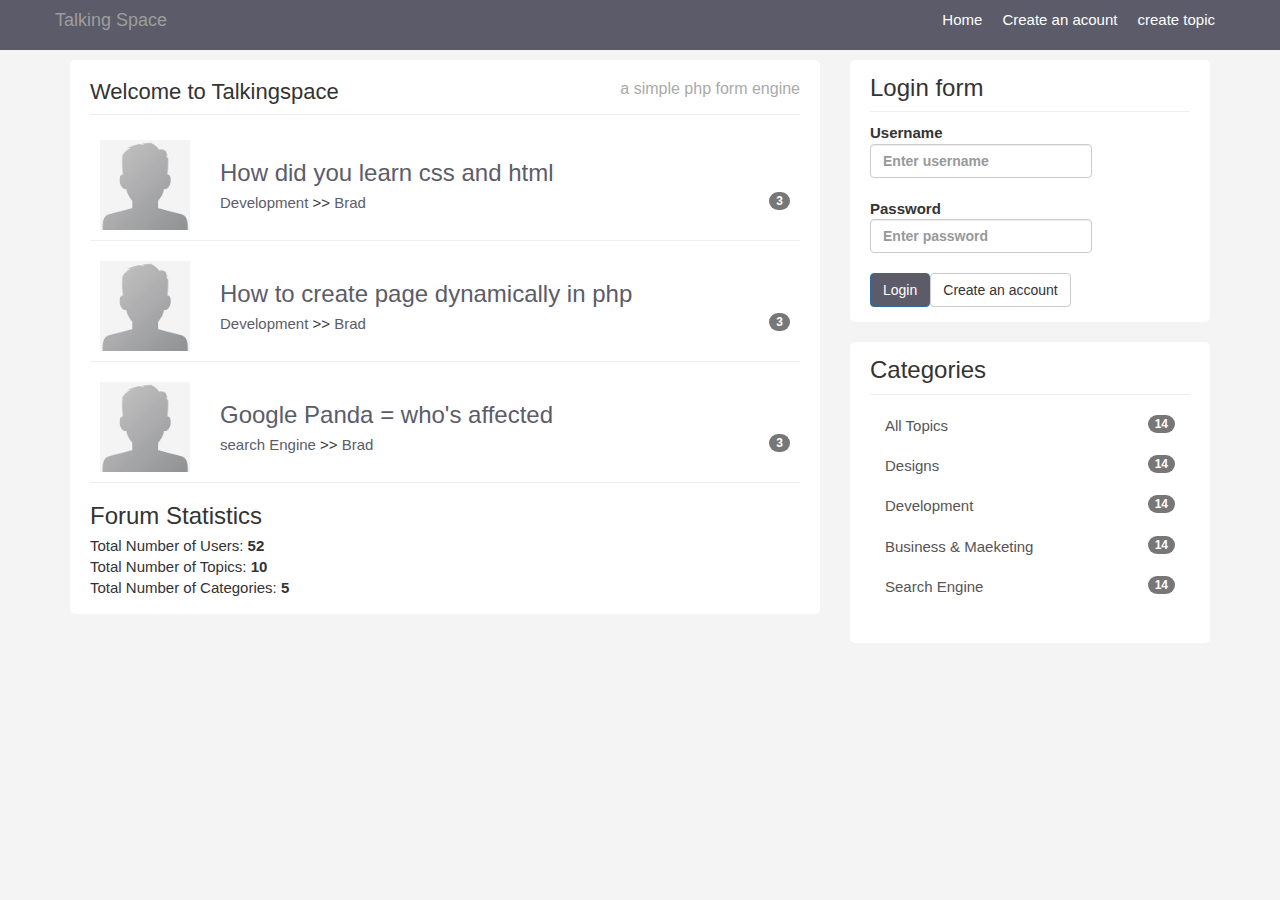
<file: tp_html/index.html>
<!DOCTYPE html>
<html lang="en">
  <head>
    <meta charset="utf-8">
    <meta http-equiv="X-UA-Compatible" content="IE=edge">
    <meta name="viewport" content="width=device-width, initial-scale=1">
    <!-- The above 3 meta tags *must* come first in the head; any other head content must come *after* these tags -->


    <title>Welcome to talkingspace</title>

    <!-- Bootstrap core CSS -->
    <link href="css/bootstrap.min.css" rel="stylesheet">

    <!-- Custom styles for this template -->
    <link href="css/custom.css" rel="stylesheet">



    <!-- HTML5 shim and Respond.js for IE8 support of HTML5 elements and media queries -->
    <!--[if lt IE 9]>
      <script src="https://oss.maxcdn.com/html5shiv/3.7.3/html5shiv.min.js"></script>
      <script src="https://oss.maxcdn.com/respond/1.4.2/respond.min.js"></script>
    <![endif]-->
  </head>

  <body>

    <nav class="navbar navbar-inverse navbar-fixed-top">
      <div class="container">
        <div class="navbar-header">
          <button type="button" class="navbar-toggle collapsed" data-toggle="collapse" data-target="#navbar" aria-expanded="false" aria-controls="navbar">
            <span class="sr-only">Toggle navigation</span>
            <span class="icon-bar"></span>
            <span class="icon-bar"></span>
            <span class="icon-bar"></span>
          </button>
          <a class="navbar-brand" href="#">Talking Space</a>
        </div>
        <div id="navbar" class="collapse navbar-collapse">
          <ul class="nav navbar-nav navbar-right">
            <li class="active"><a href="index.html">Home</a></li>
            <li><a href="register.html">Create an acount</a></li>
            <li><a href="create.html">create topic</a></li>
          </ul>
        </div><!--/.nav-collapse -->
      </div>
    </nav>

    <div class="container">
      <div class="row">
        <div class="col-md-8">
          <div class="main-col">
            <div class="block">
              <H1 CLASS="pull-left">Welcome to Talkingspace</H1>
              <h4 class="pull-right">a simple php form engine</h4>
              <div class="clearfix"></div>
              <hr>
              <ul id="topics">
                <li class="topic">
                  <div class="row">
                    <div class="col-md-2">
                      <img class="avatar pull-left" src="img/gravatar.jpg"/>
                    </div>
                    <div class="col-md-10">
                      <div class="topic-content pull-right">
                        <h3><a href="topic.html">How did you learn css and html</a></h3>
                        <div class="topic-info">
                          <a href="category.html">Development</a> >> <a href="profile.html">Brad</a>
                          <span class="badge pull-right">3</span>
                        </div>
                      </div>
                    </div>
                  </div>
                </li>
                <li class="topic">
                  <div class="row">
                    <div class="col-md-2">
                      <img class="avatar pull-left" src="img/gravatar.jpg"/>
                    </div>
                    <div class="col-md-10">
                      <div class="topic-content pull-right">
                        <h3><a href="topic.html">How to create page dynamically in php</a></h3>
                        <div class="topic-info">
                          <a href="category.html">Development</a> >> <a href="profile.html">Brad</a>
                          <span class="badge pull-right">3</span>
                        </div>
                      </div>
                    </div>
                  </div>
                </li>
                <li class="topic">
                  <div class="row">
                    <div class="col-md-2">
                      <img class="avatar pull-left" src="img/gravatar.jpg"/>
                    </div>
                    <div class="col-md-10">
                      <div class="topic-content pull-right">
                        <h3><a href="topic.html">Google Panda = who's affected</a></h3>
                        <div class="topic-info">
                          <a href="category.html">search Engine</a> >> <a href="profile.html">Brad</a>
                          <span class="badge pull-right">3</span>
                        </div>
                      </div>
                    </div>
                  </div>
                </li>

              </ul>
              <h3>Forum Statistics</h3>
              <ul>
                <li>Total Number of Users: <strong>52</strong></li>
                <li>Total Number of Topics: <strong>10</strong></li>
                <li>Total Number of Categories: <strong>5</strong></li>
              </ul>
            </div>
          </div>
        </div>
        <div class="col-md-4">
          <div class="sidebar">
            <div class="block">
              <h3>Login form</h3>
                <form role="form">
                  <div class="form-group">
                    <label for="exampleinputemail">Username</lable>
                    <input type="text" class="form-control" name="username" placeholder="Enter username" />
                  </div>
                  <div class="form-group">
                    <label for="exampleinputpassword">Password</lable>
                    <input type="password" class="form-control" name="password" placeholder="Enter password" />
                  </div>
                  <button name="dologin" type="submit" class="btn btn-primary">Login</button><a href="register.html" class="btn btn-default">Create an account</a>
                </form>
            </div>
            <div class="block">
              <h3>Categories</h3>
                <div class="list-group">
                  <a href="#" class="list-group-item">All Topics<span class="badge pull-right">14</span></a>
                  <a href="#" class="list-group-item">Designs<span class="badge pull-right">14</span></a>
                  <a href="#" class="list-group-item">Development<span class="badge pull-right">14</span></a>
                  <a href="#" class="list-group-item">Business & Maeketing<span class="badge pull-right">14</span></a>
                  <a href="#" class="list-group-item">Search Engine<span class="badge pull-right">14</span></a>
                </div>
            </div>
          </div>
        </div>
      </div>
    </div><!-- /.container -->


    <!-- Bootstrap core JavaScript
    ================================================== -->
    <!-- Placed at the end of the document so the pages load faster -->
    <script src="https://ajax.googleapis.com/ajax/libs/jquery/1.12.4/jquery.min.js"></script>
    <script src="js/bootstrap.min.js"></script>
    <!-- IE10 viewport hack for Surface/desktop Windows 8 bug -->
    <!--<script src="js/ie10-viewport-bug-workaround.js"></script>-->
  </body>
</html>
</file>
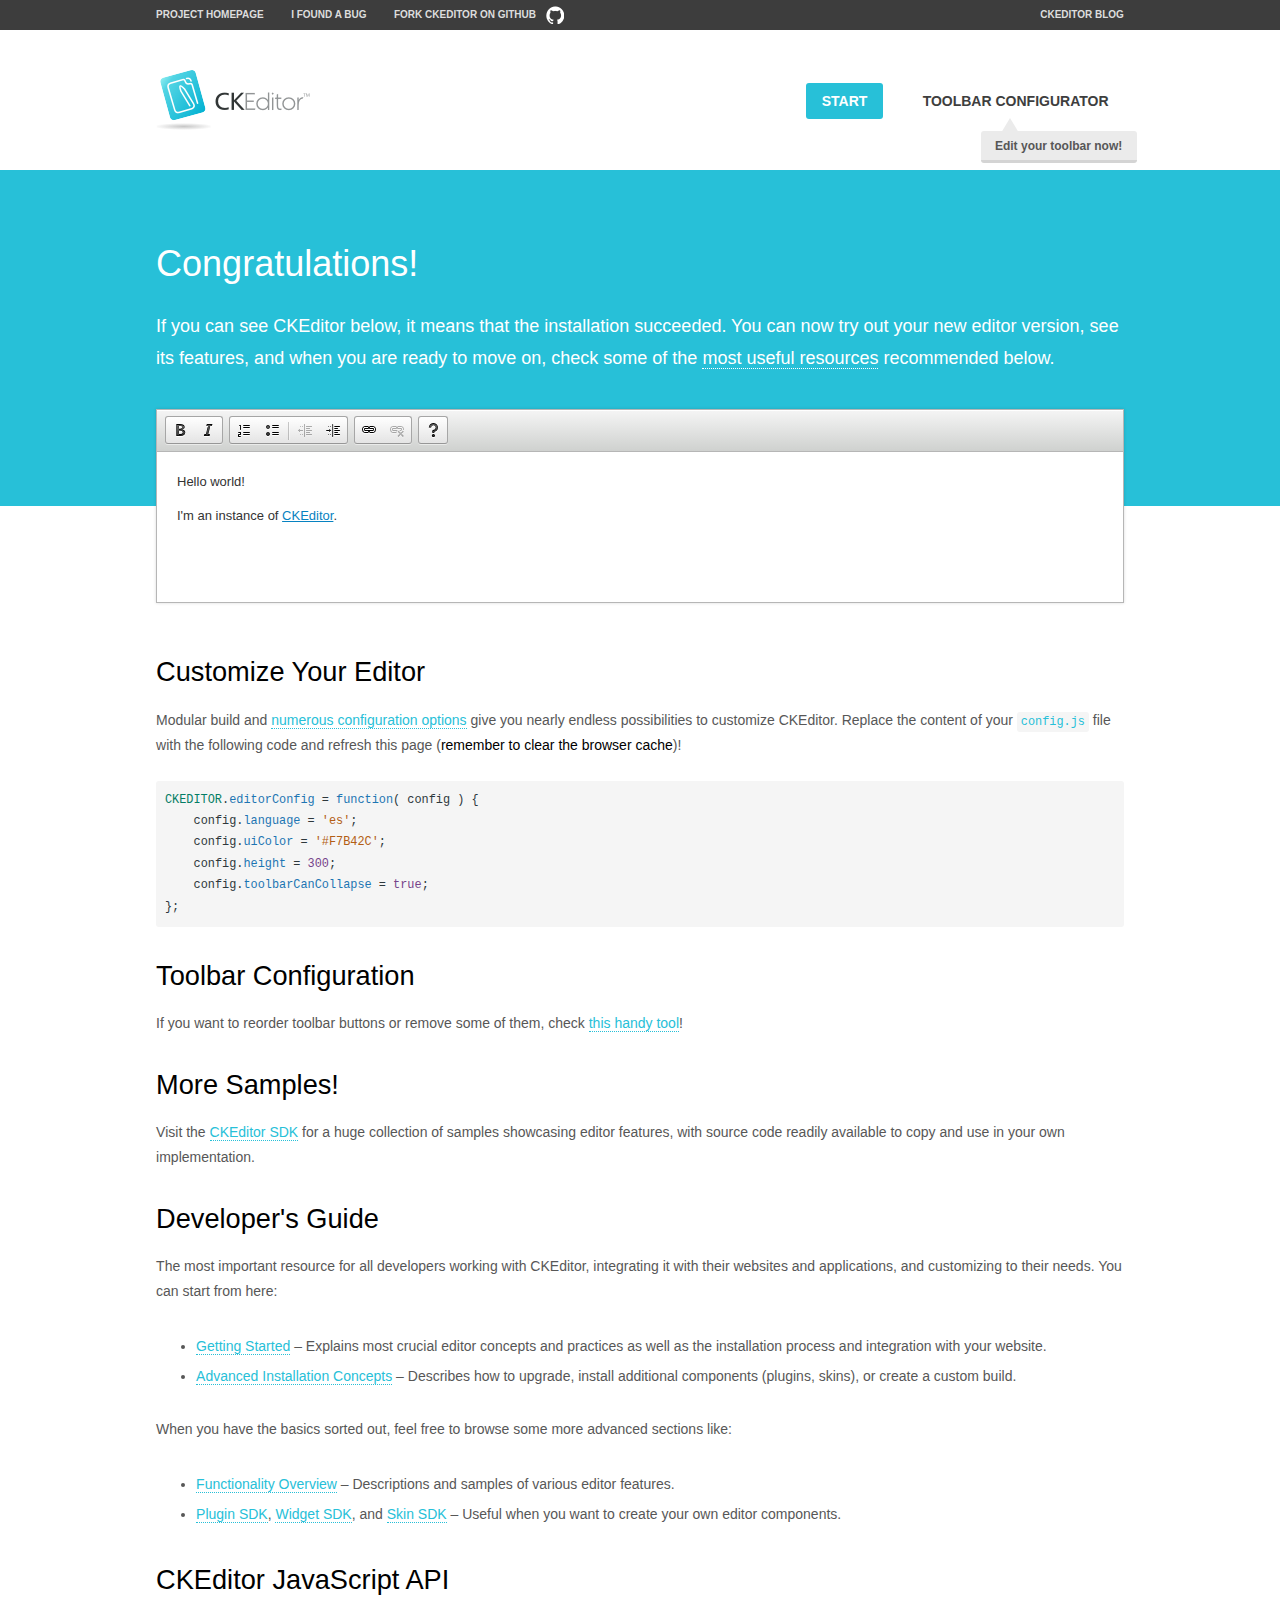
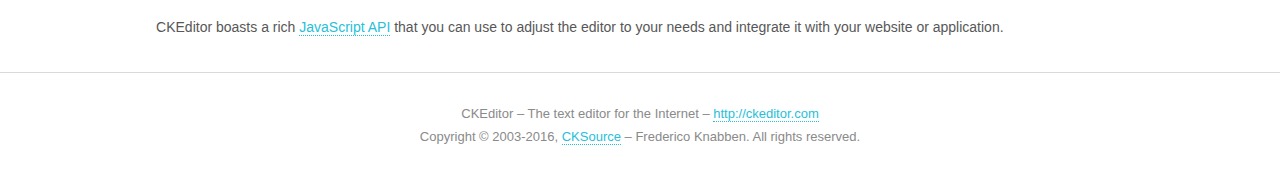
<file: templates/js/ckeditor/samples/index.html>
<!DOCTYPE html>
<!--
Copyright (c) 2003-2016, CKSource - Frederico Knabben. All rights reserved.
For licensing, see LICENSE.md or http://ckeditor.com/license
-->
<html>
<head>
	<meta charset="utf-8">
	<title>CKEditor Sample</title>
	<script src="../ckeditor.js"></script>
	<script src="js/sample.js"></script>
	<link rel="stylesheet" href="css/samples.css">
	<link rel="stylesheet" href="toolbarconfigurator/lib/codemirror/neo.css">
</head>
<body id="main">

<nav class="navigation-a">
	<div class="grid-container">
		<ul class="navigation-a-left grid-width-70">
			<li><a href="http://ckeditor.com">Project Homepage</a></li>
			<li><a href="http://dev.ckeditor.com/">I found a bug</a></li>
			<li><a href="http://github.com/ckeditor/ckeditor-dev" class="icon-pos-right icon-navigation-a-github">Fork CKEditor on GitHub</a></li>
		</ul>
		<ul class="navigation-a-right grid-width-30">
			<li><a href="http://ckeditor.com/blog-list">CKEditor Blog</a></li>
		</ul>
	</div>
</nav>

<header class="header-a">
	<div class="grid-container">
		<h1 class="header-a-logo grid-width-30">
			<a href="index.html"><img src="img/logo.png" alt="CKEditor Sample"></a>
		</h1>

		<nav class="navigation-b grid-width-70">
			<ul>
				<li><a href="index.html" class="button-a button-a-background">Start</a></li>
				<li><a href="toolbarconfigurator/index.html" class="button-a">Toolbar configurator <span class="balloon-a balloon-a-nw">Edit your toolbar now!</span></a></li>
			</ul>
		</nav>
	</div>
</header>

<main>
	<div class="adjoined-top">
		<div class="grid-container">
			<div class="content grid-width-100">
				<h1>Congratulations!</h1>
				<p>
					If you can see CKEditor below, it means that the installation succeeded.
					You can now try out your new editor version, see its features, and when you are ready to move on, check some of the <a href="#sample-customize">most useful resources</a> recommended below.
				</p>
			</div>
		</div>
	</div>
	<div class="adjoined-bottom">
		<div class="grid-container">
			<div class="grid-width-100">
				<div id="editor">
					<h1>Hello world!</h1>
					<p>I'm an instance of <a href="http://ckeditor.com">CKEditor</a>.</p>
				</div>
			</div>
		</div>
	</div>

	<div class="grid-container">
		<div class="content grid-width-100">
			<section id="sample-customize">
				<h2>Customize Your Editor</h2>
				<p>Modular build and <a href="http://docs.ckeditor.com/#!/guide/dev_configuration">numerous configuration options</a> give you nearly endless possibilities to customize CKEditor. Replace the content of your <code><a href="../config.js">config.js</a></code> file with the following code and refresh this page (<strong>remember to clear the browser cache</strong>)!</p>
		<pre class="cm-s-neo CodeMirror"><code><span style="padding-right: 0.1px;"><span class="cm-variable">CKEDITOR</span>.<span class="cm-property">editorConfig</span> <span class="cm-operator">=</span> <span class="cm-keyword">function</span>( <span class="cm-def">config</span> ) {</span>
<span style="padding-right: 0.1px;"><span class="cm-tab">	</span><span class="cm-variable-2">config</span>.<span class="cm-property">language</span> <span class="cm-operator">=</span> <span class="cm-string">'es'</span>;</span>
<span style="padding-right: 0.1px;"><span class="cm-tab">	</span><span class="cm-variable-2">config</span>.<span class="cm-property">uiColor</span> <span class="cm-operator">=</span> <span class="cm-string">'#F7B42C'</span>;</span>
<span style="padding-right: 0.1px;"><span class="cm-tab">	</span><span class="cm-variable-2">config</span>.<span class="cm-property">height</span> <span class="cm-operator">=</span> <span class="cm-number">300</span>;</span>
<span style="padding-right: 0.1px;"><span class="cm-tab">	</span><span class="cm-variable-2">config</span>.<span class="cm-property">toolbarCanCollapse</span> <span class="cm-operator">=</span> <span class="cm-atom">true</span>;</span>
<span style="padding-right: 0.1px;">};</span></code></pre>
			</section>

			<section>
				<h2>Toolbar Configuration</h2>
				<p>If you want to reorder toolbar buttons or remove some of them, check <a href="toolbarconfigurator/index.html">this handy tool</a>!</p>
			</section>

			<section>
				<h2>More Samples!</h2>
				<p>Visit the <a href="http://sdk.ckeditor.com">CKEditor SDK</a> for a huge collection of samples showcasing editor features, with source code readily available to copy and use in your own implementation.</p>
			</section>

			<section>
				<h2>Developer's Guide</h2>
				<p>The most important resource for all developers working with CKEditor, integrating it with their websites and applications, and customizing to their needs. You can start from here:</p>
				<ul>
					<li><a href="http://docs.ckeditor.com/#!/guide/dev_installation">Getting Started</a> &ndash; Explains most crucial editor concepts and practices as well as the installation process and integration with your website.</li>
					<li><a href="http://docs.ckeditor.com/#!/guide/dev_advanced_installation">Advanced Installation Concepts</a> &ndash; Describes how to upgrade, install additional components (plugins, skins), or create a custom build.</li>
				</ul>
					<p>When you have the basics sorted out, feel free to browse some more advanced sections like:</p>
				<ul>
					<li><a href="http://docs.ckeditor.com/#!/guide/dev_features">Functionality Overview</a> &ndash; Descriptions and samples of various editor features.</li>
					<li><a href="http://docs.ckeditor.com/#!/guide/plugin_sdk_intro">Plugin SDK</a>, <a href="http://docs.ckeditor.com/#!/guide/widget_sdk_intro">Widget SDK</a>, and <a href="http://docs.ckeditor.com/#!/guide/skin_sdk_intro">Skin SDK</a> &ndash; Useful when you want to create your own editor components.</li>
				</ul>
			</section>

			<section>
				<h2>CKEditor JavaScript API</h2>
				<p>CKEditor boasts a rich <a href="http://docs.ckeditor.com/#!/api">JavaScript API</a> that you can use to adjust the editor to your needs and integrate it with your website or application.</p>
			</section>
		</div>
	</div>
</main>

<footer class="footer-a grid-container">
	<div class="grid-container">
		<p class="grid-width-100">
			CKEditor &ndash; The text editor for the Internet &ndash; <a class="samples" href="http://ckeditor.com/">http://ckeditor.com</a>
		</p>
		<p class="grid-width-100" id="copy">
			Copyright &copy; 2003-2016, <a class="samples" href="http://cksource.com/">CKSource</a> &ndash; Frederico Knabben. All rights reserved.
		</p>
	</div>
</footer>
<script>
	initSample();
</script>

</body>
</html>
</file>
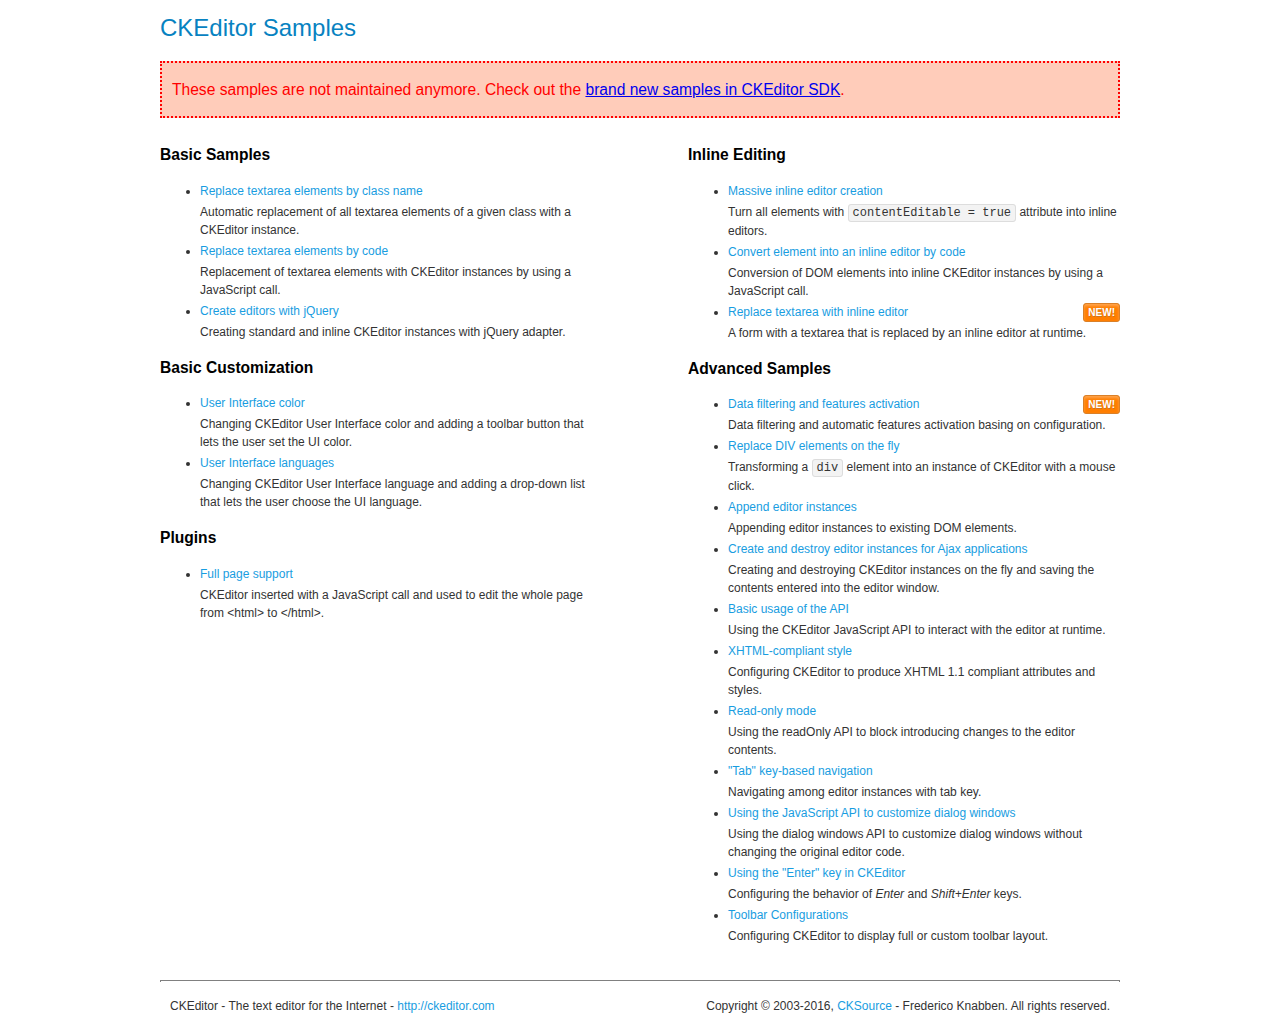
<file: templates/js/ckeditor/samples/old/index.html>
<!DOCTYPE html>
<!--
Copyright (c) 2003-2016, CKSource - Frederico Knabben. All rights reserved.
For licensing, see LICENSE.md or http://ckeditor.com/license
-->
<html>
<head>
	<meta charset="utf-8">
	<title>CKEditor Samples</title>
	<link rel="stylesheet" href="sample.css">
</head>
<body>
	<h1 class="samples">
		CKEditor Samples
	</h1>
	<div class="warning deprecated">
		These samples are not maintained anymore. Check out the <a href="http://sdk.ckeditor.com/">brand new samples in CKEditor SDK</a>.
	</div>
	<div class="twoColumns">
		<div class="twoColumnsLeft">
			<h2 class="samples">
				Basic Samples
			</h2>
			<dl class="samples">
				<dt><a class="samples" href="replacebyclass.html">Replace textarea elements by class name</a></dt>
				<dd>Automatic replacement of all textarea elements of a given class with a CKEditor instance.</dd>

				<dt><a class="samples" href="replacebycode.html">Replace textarea elements by code</a></dt>
				<dd>Replacement of textarea elements with CKEditor instances by using a JavaScript call.</dd>

				<dt><a class="samples" href="jquery.html">Create editors with jQuery</a></dt>
				<dd>Creating standard and inline CKEditor instances with jQuery adapter.</dd>
			</dl>

			<h2 class="samples">
				Basic Customization
			</h2>
			<dl class="samples">
				<dt><a class="samples" href="uicolor.html">User Interface color</a></dt>
				<dd>Changing CKEditor User Interface color and adding a toolbar button that lets the user set the UI color.</dd>

				<dt><a class="samples" href="uilanguages.html">User Interface languages</a></dt>
				<dd>Changing CKEditor User Interface language and adding a drop-down list that lets the user choose the UI language.</dd>
			</dl>


			<h2 class="samples">Plugins</h2>
<dl class="samples">
<dt><a class="samples" href="wysiwygarea/fullpage.html">Full page support</a></dt>
<dd>CKEditor inserted with a JavaScript call and used to edit the whole page from &lt;html&gt; to &lt;/html&gt;.</dd>
</dl>
		</div>
		<div class="twoColumnsRight">
			<h2 class="samples">
				Inline Editing
			</h2>
			<dl class="samples">
				<dt><a class="samples" href="inlineall.html">Massive inline editor creation</a></dt>
				<dd>Turn all elements with <code>contentEditable = true</code> attribute into inline editors.</dd>

				<dt><a class="samples" href="inlinebycode.html">Convert element into an inline editor by code</a></dt>
				<dd>Conversion of DOM elements into inline CKEditor instances by using a JavaScript call.</dd>

				<dt><a class="samples" href="inlinetextarea.html">Replace textarea with inline editor</a> <span class="new">New!</span></dt>
				<dd>A form with a textarea that is replaced by an inline editor at runtime.</dd>

				
			</dl>

			<h2 class="samples">
				Advanced Samples
			</h2>
			<dl class="samples">
				<dt><a class="samples" href="datafiltering.html">Data filtering and features activation</a> <span class="new">New!</span></dt>
				<dd>Data filtering and automatic features activation basing on configuration.</dd>

				<dt><a class="samples" href="divreplace.html">Replace DIV elements on the fly</a></dt>
				<dd>Transforming a <code>div</code> element into an instance of CKEditor with a mouse click.</dd>

				<dt><a class="samples" href="appendto.html">Append editor instances</a></dt>
				<dd>Appending editor instances to existing DOM elements.</dd>

				<dt><a class="samples" href="ajax.html">Create and destroy editor instances for Ajax applications</a></dt>
				<dd>Creating and destroying CKEditor instances on the fly and saving the contents entered into the editor window.</dd>

				<dt><a class="samples" href="api.html">Basic usage of the API</a></dt>
				<dd>Using the CKEditor JavaScript API to interact with the editor at runtime.</dd>

				<dt><a class="samples" href="xhtmlstyle.html">XHTML-compliant style</a></dt>
				<dd>Configuring CKEditor to produce XHTML 1.1 compliant attributes and styles.</dd>

				<dt><a class="samples" href="readonly.html">Read-only mode</a></dt>
				<dd>Using the readOnly API to block introducing changes to the editor contents.</dd>

				<dt><a class="samples" href="tabindex.html">"Tab" key-based navigation</a></dt>
				<dd>Navigating among editor instances with tab key.</dd>


				
<dt><a class="samples" href="dialog/dialog.html">Using the JavaScript API to customize dialog windows</a></dt>
<dd>Using the dialog windows API to customize dialog windows without changing the original editor code.</dd>

<dt><a class="samples" href="enterkey/enterkey.html">Using the &quot;Enter&quot; key in CKEditor</a></dt>
<dd>Configuring the behavior of <em>Enter</em> and <em>Shift+Enter</em> keys.</dd>

<dt><a class="samples" href="toolbar/toolbar.html">Toolbar Configurations</a></dt>
<dd>Configuring CKEditor to display full or custom toolbar layout.</dd>

			</dl>
		</div>
	</div>
	<div id="footer">
		<hr>
		<p>
			CKEditor - The text editor for the Internet - <a class="samples" href="http://ckeditor.com/">http://ckeditor.com</a>
		</p>
		<p id="copy">
			Copyright &copy; 2003-2016, <a class="samples" href="http://cksource.com/">CKSource</a> - Frederico Knabben. All rights reserved.
		</p>
	</div>
</body>
</html>
</file>
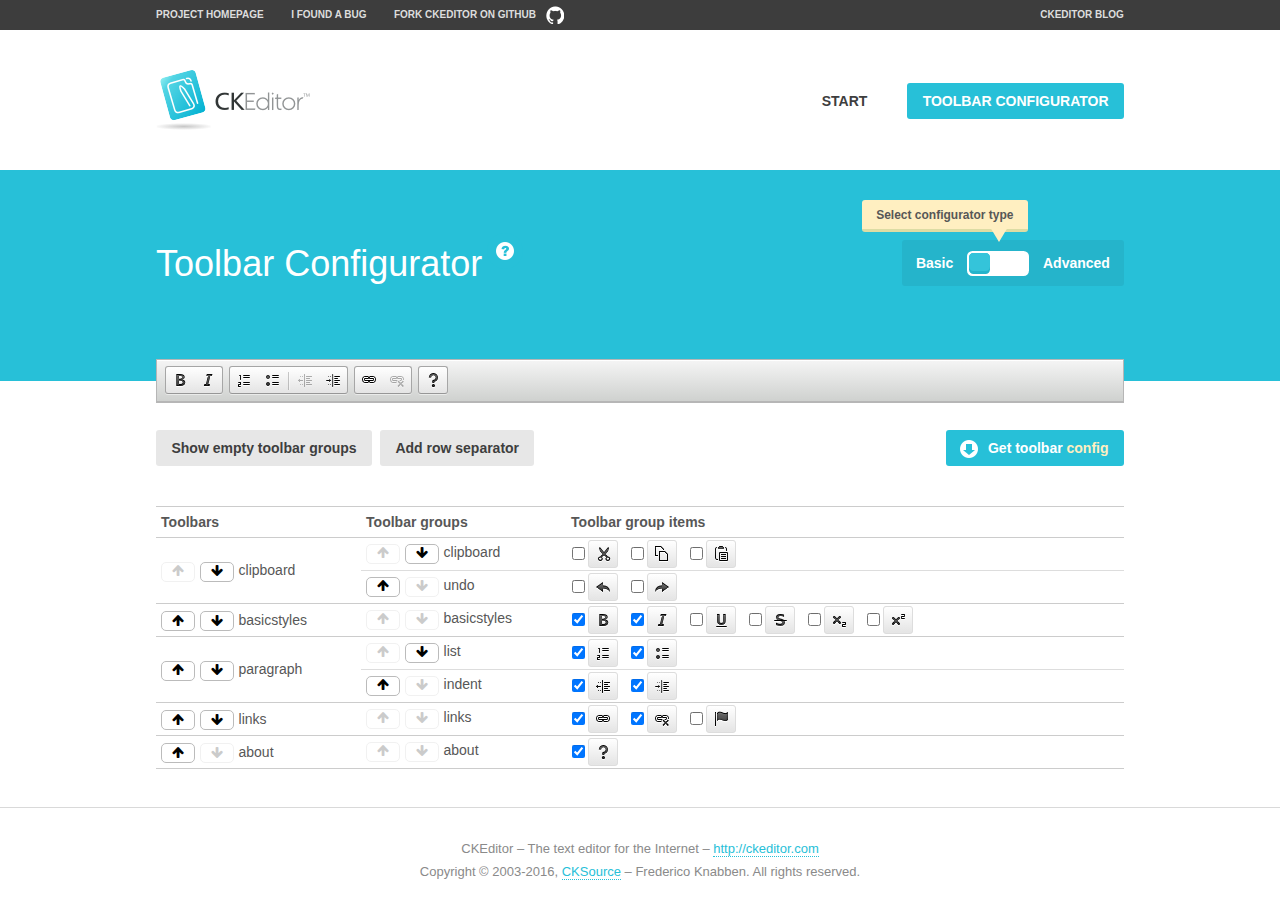
<file: templates/js/ckeditor/samples/toolbarconfigurator/index.html>
<!DOCTYPE html>
<!--
Copyright (c) 2003-2016, CKSource - Frederico Knabben. All rights reserved.
For licensing, see LICENSE.md or http://ckeditor.com/license
-->
<!--[if IE 8]><html class="ie8"><![endif]-->
<!--[if gt IE 8]><html><![endif]-->
<!--[if !IE]><!--><html><!--<![endif]-->
<head>
	<meta charset="utf-8">
	<title>Toolbar Configurator</title>
	<script src="../../ckeditor.js"></script>
	<script>
		if ( CKEDITOR.env.ie && CKEDITOR.env.version < 9 )
			CKEDITOR.tools.enableHtml5Elements( document );
	</script>
	<link rel="stylesheet" href="lib/codemirror/codemirror.css">
	<link rel="stylesheet" href="lib/codemirror/show-hint.css">
	<link rel="stylesheet" href="lib/codemirror/neo.css">
	<link rel="stylesheet" href="css/fontello.css">
	<link rel="stylesheet" href="../css/samples.css">
</head>
<body id="toolbar">

<nav class="navigation-a">
	<div class="grid-container">
		<ul class="navigation-a-left grid-width-70">
			<li><a href="http://ckeditor.com">Project Homepage</a></li>
			<li><a href="http://dev.ckeditor.com/">I found a bug</a></li>
			<li><a href="http://github.com/ckeditor/ckeditor-dev" class="icon-pos-right icon-navigation-a-github">Fork CKEditor on GitHub</a></li>
		</ul>
		<ul class="navigation-a-right grid-width-30">
			<li><a href="http://ckeditor.com/blog-list">CKEditor Blog</a></li>
		</ul>
	</div>
</nav>

<header class="header-a">
	<div class="grid-container">
		<h1 class="header-a-logo grid-width-30">
			<a href="../index.html"><img src="../img/logo.png" alt="CKEditor Logo"></a>
		</h1>
		<nav class="navigation-b grid-width-70">
			<ul>
				<li><a href="../index.html"  class="button-a">Start</a></li>
				<li><a href="index.html"  class="button-a button-a-background">Toolbar configurator</a></li>
			</ul>
		</nav>
	</div>
</header>

<main>
	<div class="adjoined-top">
		<div class="grid-container">
			<div class="content grid-width-100">
				<div class="grid-container-nested">
					<h1 class="grid-width-60">
						Toolbar Configurator
						<a href="#help-content" type="button" title="Configurator help" id="help" class="button-a button-a-background button-a-no-text icon-pos-left icon-question-mark">Help</a>
					</h1>

					<div class="grid-width-40 grid-switch-magic">
						<div class="switch">
							<span class="balloon-a balloon-a-se">Select configurator type</span>
							<input type="radio" name="radio" data-num="1" id="radio-basic" />
							<input type="radio" name="radio" data-num="2" id="radio-advanced" />
							<label data-for="1" for="radio-basic">Basic</label>
							<span class="switch-inner">
								<span class="handler"></span>
							</span>
							<label data-for="2" for="radio-advanced">Advanced</label>
						</div>
					</div>
				</div>
			</div>
		</div>
	</div>
	<div class="adjoined-bottom">
		<div class="grid-container">
			<div class="grid-width-100">
				<div class="editors-container">
					<div id="editor-basic"></div>
					<div id="editor-advanced"></div>
				</div>
			</div>
		</div>
	</div>

	<div class="grid-container configurator">
		<div class="content grid-width-100">
			<div class="configurator">
				<div>
					<div id="toolbarModifierWrapper"></div>
				</div>
			</div>
		</div>
	</div>

	<div id="help-content">
		<div class="grid-container">
			<div class="grid-width-100">
				<h2>What Am I Doing Here?</h2>

				<div class="grid-container grid-container-nested">
					<div class="basic">
						<div class="grid-width-50">
							<p>Arrange <a href="http://docs.ckeditor.com/#!/api/CKEDITOR.config-cfg-toolbarGroups">toolbar groups</a>, toggle <a href="http://docs.ckeditor.com/#!/api/CKEDITOR.config-cfg-removeButtons">button visibility</a> according to your needs and get your toolbar configuration.</p>
							<p>You can replace the content of the <a href="../../config.js"><code>config.js</code></a> file with the generated configuration. If you already set some configuration options you will need to merge both configurations.</p>
						</div>
						<div class="grid-width-50">
							<p>Read more about different ways of <a href="http://docs.ckeditor.com/#!/guide/dev_configuration">setting configuration</a> and do not forget about <strong>clearing browser cache</strong>.</p>
							<p>Arranging toolbar groups is the recommended way of configuring the toolbar, but if you need more freedom you can use the <a href="#advanced">advanced configurator</a>.</p>
						</div>
					</div>
					<div class="advanced" style="display: none;">
						<div class="grid-width-50">
							<p>With this code editor you can edit your <a href="http://docs.ckeditor.com/#!/api/CKEDITOR.config-cfg-toolbar">toolbar configuration</a> live.</p>
							<p>You can replace the content of the <a href="../../config.js"><code>config.js</code></a> file with the generated configuration. If you already set some configuration options you will need to merge both configurations.</p>
						</div>
						<div class="grid-width-50">
							<p>Read more about different ways of <a href="http://docs.ckeditor.com/#!/guide/dev_configuration">setting configuration</a> and do not forget about <strong>clearing browser cache</strong>.</p>
						</div>
					</div>
				</div>

				<p class="grid-container grid-container-nested">
					<button type="button" class="help-content-close grid-width-100 button-a button-a-background">Got it. Let's play!</button>
				</p>
			</div>
		</div>
	</div>
</main>

<footer class="footer-a grid-container">
	<p class="grid-width-100">
		CKEditor &ndash; The text editor for the Internet &ndash; <a class="samples" href="http://ckeditor.com/">http://ckeditor.com</a>
	</p>
	<p class="grid-width-100" id="copy">
		Copyright &copy; 2003-2016, <a class="samples" href="http://cksource.com/">CKSource</a> &ndash; Frederico Knabben. All rights reserved.
	</p>
</footer>

<script src="lib/codemirror/codemirror.js"></script>
<script src="lib/codemirror/javascript.js"></script>
<script src="lib/codemirror/show-hint.js"></script>

<script src="js/fulltoolbareditor.js"></script>
<script src="js/abstracttoolbarmodifier.js"></script>
<script src="js/toolbarmodifier.js"></script>
<script src="js/toolbartextmodifier.js"></script>
<script src="../js/sf.js"></script>

<script>
	( function() {
		'use strict';

		var mode = ( window.location.hash.substr( 1 ) === 'advanced' ) ? 'advanced' : 'basic',
			configuratorSection = CKEDITOR.document.findOne( 'main > .grid-container.configurator' ),
			basicInstruction = CKEDITOR.document.findOne( '#help-content .basic' ),
			advancedInstruction = CKEDITOR.document.findOne( '#help-content .advanced' ),

			// Configurator mode switcher.
			modeSwitchBasic = CKEDITOR.document.getById( 'radio-basic' ),
			modeSwitchAdvanced = CKEDITOR.document.getById( 'radio-advanced' );

		// Initial setup
		function updateSwitcher() {
			if ( mode === 'advanced' ) {
				modeSwitchAdvanced.$.checked = true;
			} else {
				modeSwitchBasic.$.checked = true;
			}
		}

		updateSwitcher();

		CKEDITOR.document.getWindow().on( 'hashchange', function( e ) {
			var hash = window.location.hash.substr( 1 );
			if ( !( hash === 'advanced' || hash === 'basic' ) ) {
				return;
			}
			mode = hash;
			onToolbarsDone( mode );
		} );

		CKEDITOR.document.getWindow().on( 'resize', function() {
			updateToolbar( ( mode === 'basic' ? toolbarModifier : toolbarTextModifier )[ 'editorInstance' ] );
		} );

		function onRefresh( modifier ) {
			modifier = modifier || this;

			if ( mode === 'basic' && modifier instanceof ToolbarConfigurator.ToolbarTextModifier ) {
				return;
			}

			// CodeMirror container becomes visible, so we need to refresh and to avoid rendering problems.
			if ( mode === 'advanced' && modifier instanceof ToolbarConfigurator.ToolbarTextModifier ) {
				modifier.codeContainer.refresh();
			}

			updateToolbar( modifier.editorInstance );
		}

		function updateToolbar( editor ) {
			var editorContainer = editor.container;

			// Not always editor is loaded.
			if ( !editorContainer ) {
				return;
			}

			var displayStyle = editorContainer.getStyle( 'display' );

			editorContainer.setStyle( 'display', 'block' );

			var newHeight = editorContainer.getSize( 'height' );

			var newMarginTop = parseInt( editorContainer.getComputedStyle( 'margin-top' ), 10 );
			newMarginTop = ( isNaN( newMarginTop ) ? 0 : Number( newMarginTop ) );

			var newMarginBottom = parseInt( editorContainer.getComputedStyle( 'margin-bottom' ), 10 );
			newMarginBottom = ( isNaN( newMarginBottom ) ? 0 : Number( newMarginBottom ) );

			var result = newHeight + newMarginTop + newMarginBottom;

			editorContainer.setStyle( 'display', displayStyle );

			editor.container.getAscendant( 'div' ).setStyle( 'height', result + 'px' );
		}

		var toolbarModifier = new ToolbarConfigurator.ToolbarModifier( 'editor-basic' );

		var done = 0;
		toolbarModifier.init( onToolbarInit );
		toolbarModifier.onRefresh = onRefresh;

		CKEDITOR.document.getById( 'toolbarModifierWrapper' ).append( toolbarModifier.mainContainer );

		var toolbarTextModifier = new ToolbarConfigurator.ToolbarTextModifier( 'editor-advanced' );
		toolbarTextModifier.init( onToolbarInit );
		toolbarTextModifier.onRefresh = onRefresh;

		function onToolbarInit() {
			if ( ++done === 2 ) {
				onToolbarsDone();

				positionSticky.watch( CKEDITOR.document.findOne( '.toolbar' ), function() {
					return mode === 'advanced';
				} );
			}
		}

		function onToolbarsDone() {
			if ( mode === 'basic' ) {
				toggleModeBasic( false );
			} else {
				toggleModeAdvanced( false );
			}

			updateSwitcher();

			setTimeout( function() {
				CKEDITOR.document.findOne( '.editors-container' ).addClass( 'active' );
				CKEDITOR.document.findOne( '#toolbarModifierWrapper' ).addClass( 'active' );
			}, 200 );
		}

		CKEDITOR.document.getById( 'toolbarModifierWrapper' ).append( toolbarTextModifier.mainContainer );

		function toogleModeSwitch( onElement, offElement, onModifier, offModifier ) {
			onElement.addClass( 'fancy-button-active' );
			offElement.removeClass( 'fancy-button-active' );

			onModifier.showUI();
			offModifier.hideUI();
		}

		function toggleModeBasic( callOnRefresh ) {
			callOnRefresh = ( callOnRefresh !== false );
			mode = 'basic';
			window.location.hash = '#basic';
			toogleModeSwitch( modeSwitchBasic, modeSwitchAdvanced, toolbarModifier, toolbarTextModifier );

			configuratorSection.removeClass( 'freed-width' );
			basicInstruction.show();
			advancedInstruction.hide();

			callOnRefresh && onRefresh( toolbarModifier );
		}

		function toggleModeAdvanced( callOnRefresh ) {
			callOnRefresh = ( callOnRefresh !== false );
			mode = 'advanced';
			window.location.hash = '#advanced';
			toogleModeSwitch( modeSwitchAdvanced, modeSwitchBasic, toolbarTextModifier, toolbarModifier );

			configuratorSection.addClass( 'freed-width' );
			advancedInstruction.show();
			basicInstruction.hide();

			callOnRefresh && onRefresh( toolbarTextModifier );
		}

		modeSwitchBasic.on( 'click', toggleModeBasic );
		modeSwitchAdvanced.on( 'click', toggleModeAdvanced );

		//
		// Position:sticky for the toolbar.
		//

		// Will make elements behave like they were styled with position:sticky.
		var positionSticky = {
			// Store object: {
			// 		element: CKEDITOR.dom.element, // Element which will float.
			// 		placeholder: CKEDITOR.dom.element, // Placeholder which is place to prevent page bounce.
			// 		isFixed: boolean // Whether element float now.
			// }
			watched: [],

			active: [],

			staticContainer: null,

			init: function() {
				var element = CKEDITOR.dom.element.createFromHtml(
					'<div class="staticContainer">' +
						'<div class="grid-container" >' +
							'<div class="grid-width-100">' +
								'<div class="inner"></div>' +
							'</div>' +
						'</div>' +
					'</div>' );

				this.staticContainer = element.findOne( '.inner' );

				CKEDITOR.document.getBody().append( element );
			},

			watch: function( element, preventFunc ) {
				this.watched.push( {
					element: element,
					placeholder: new CKEDITOR.dom.element( 'div' ),
					isFixed: false,
					preventFunc: preventFunc
				} );
			},

			checkAll: function() {
				for ( var i = 0; i < this.watched.length; i++ ) {
					this.check( this.watched[ i ] );
				}
			},

			check: function( element ) {
				var isFixed = element.isFixed;
				var shouldBeFixed = this.shouldBeFixed( element );

				// Nothing to be done.
				if ( isFixed === shouldBeFixed ) {
					return;
				}

				var placeholder = element.placeholder;

				if ( isFixed ) {
					// Unfixing.

					element.element.insertBefore( placeholder );
					placeholder.remove();

					element.element.removeStyle( 'margin' );

					this.active.splice( CKEDITOR.tools.indexOf( this.active, element ), 1 );

				} else {
					// Fixing.
					placeholder.setStyle( 'width', element.element.getSize( 'width' ) + 'px' );
					placeholder.setStyle( 'height', element.element.getSize( 'height' ) + 'px' );
					placeholder.setStyle( 'margin-bottom', element.element.getComputedStyle( 'margin-bottom' ) );
					placeholder.setStyle( 'display', element.element.getComputedStyle( 'display' ) );
					placeholder.insertAfter( element.element );

					this.staticContainer.append( element.element );

					this.active.push( element );
				}

				element.isFixed = !element.isFixed;
			},

			shouldBeFixed: function( element ) {
				if ( element.preventFunc && element.preventFunc() ) {
					return false;
				}

				// If element is already fixed we are checking it's placeholder.
				var related = ( element.isFixed ? element.placeholder : element.element ),
					clientRect = related.$.getBoundingClientRect(),
					staticHeight = this.staticContainer.getSize('height' ),
					elemHeight = element.element.getSize( 'height' );

				if ( element.isFixed ) {
					return ( clientRect.top + elemHeight < staticHeight );
				} else {
					return ( clientRect.top < staticHeight );
				}
			}
		};

		positionSticky.init();

		CKEDITOR.document.getWindow().on( 'scroll',
			new CKEDITOR.tools.eventsBuffer( 100, positionSticky.checkAll, positionSticky ).input
		);

		// Make the toolbar sticky.
		positionSticky.watch( CKEDITOR.document.findOne( '.editors-container' ) );

		// Help button and help-content.
		( function() {
			var helpButton = CKEDITOR.document.getById( 'help' ),
				helpContent = CKEDITOR.document.getById( 'help-content' );

			// Don't show help button on IE8 because it's unsupported by Pico Modal.
			if ( CKEDITOR.env.ie && CKEDITOR.env.version == 8 ) {
				helpButton.hide();
			} else {
				// Display help modal when the button is clicked.
				helpButton.on( 'click', function( evt ) {
					SF.modal( {
						// Clone modal content from DOM.
						content: helpContent.getHtml(),

						afterCreate: function( modal ) {
							// Enable modal content button to close the modal.
							new CKEDITOR.dom.element( modal.modalElem() ).findOne( '.help-content-close' ).once( 'click', modal.close );
						}
					} ).show();
				} );
			}
		} )();
	} )();
</script>
</body>
</html>
</file>
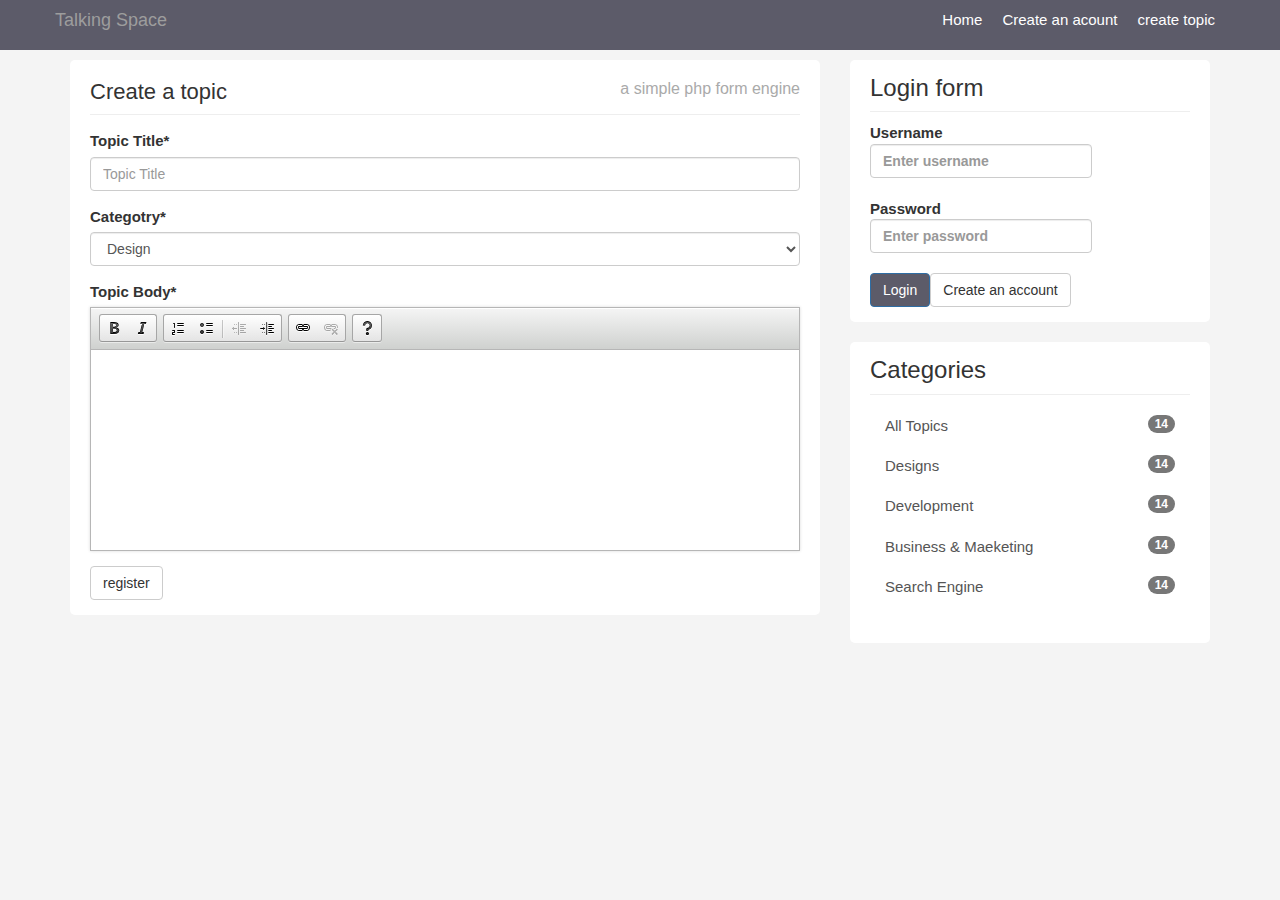
<file: tp_html/create.html>
<!DOCTYPE html>
<html lang="en">
  <head>
    <meta charset="utf-8">
    <meta http-equiv="X-UA-Compatible" content="IE=edge">
    <meta name="viewport" content="width=device-width, initial-scale=1">
    <!-- The above 3 meta tags *must* come first in the head; any other head content must come *after* these tags -->


    <title>Topic</title>

    <!-- Bootstrap core CSS -->
    <link href="css/bootstrap.min.css" rel="stylesheet">

    <!-- Custom styles for this template -->
    <link href="css/custom.css" rel="stylesheet">



    <!-- HTML5 shim and Respond.js for IE8 support of HTML5 elements and media queries -->
    <!--[if lt IE 9]>
      <script src="https://oss.maxcdn.com/html5shiv/3.7.3/html5shiv.min.js"></script>
      <script src="https://oss.maxcdn.com/respond/1.4.2/respond.min.js"></script>
    <![endif]-->
    <script src="js/ckeditor/ckeditor.js"></script>
  </head>

  <body>

    <nav class="navbar navbar-inverse navbar-fixed-top">
      <div class="container">
        <div class="navbar-header">
          <button type="button" class="navbar-toggle collapsed" data-toggle="collapse" data-target="#navbar" aria-expanded="false" aria-controls="navbar">
            <span class="sr-only">Toggle navigation</span>
            <span class="icon-bar"></span>
            <span class="icon-bar"></span>
            <span class="icon-bar"></span>
          </button>
          <a class="navbar-brand" href="#">Talking Space</a>
        </div>
        <div id="navbar" class="collapse navbar-collapse">
          <ul class="nav navbar-nav navbar-right">
            <li class="active"><a href="index.html">Home</a></li>
            <li><a href="register.html">Create an acount</a></li>
            <li><a href="create.html">create topic</a></li>
          </ul>
        </div><!--/.nav-collapse -->
      </div>
    </nav>

    <div class="container">
      <div class="row">
        <div class="col-md-8">
          <div class="main-col">
            <div class="block">
              <H1 CLASS="pull-left">Create a topic</H1>
              <h4 class="pull-right">a simple php form engine</h4>
              <div class="clearfix"></div>
              <hr>
                <form role="form" enctype="multipart/form-data" method="POST" action="register.php">
                  <div class="form-group">
                    <label>Topic Title*</label>
                    <input type="text" class="form-control" name="title" placeholder="Topic Title">
                  </div>
                  <div class="form-group">
                    <label>Categotry*</label>
                    <select class="form-control">
                      <option>Design</option>
                      <option>Development</option>
                      <option>Business & Marketing</option>
                      <option>Search Engine</option>
                      <option>Cloud & Hosting</option>
                    </select>
                  </div>
                  <div class="form-group">
                    <label>Topic Body*</label>
                    <textarea id="about" rows="6" cols="80" class="form-control" name="body" placeholder="Topic Body">

                    </textarea><script>CKEDITOR.replace('body');</script>
                  </div>
                  <input name="register" type="submit" class="btn btn-default" value="register"/>
                </form>
            </div>
          </div>
        </div>
        <div class="col-md-4">
          <div class="sidebar">
            <div class="block">
              <h3>Login form</h3>
                <form role="form">
                  <div class="form-group">
                    <label for="exampleinputemail">Username</lable>
                    <input type="text" class="form-control" name="username" placeholder="Enter username" />
                  </div>
                  <div class="form-group">
                    <label for="exampleinputpassword">Password</lable>
                    <input type="password" class="form-control" name="password" placeholder="Enter password" />
                  </div>
                  <button name="dologin" type="submit" class="btn btn-primary">Login</button><a href="register.html" class="btn btn-default">Create an account</a>
                </form>
            </div>
            <div class="block">
              <h3>Categories</h3>
                <div class="list-group">
                  <a href="#" class="list-group-item">All Topics<span class="badge pull-right">14</span></a>
                  <a href="#" class="list-group-item">Designs<span class="badge pull-right">14</span></a>
                  <a href="#" class="list-group-item">Development<span class="badge pull-right">14</span></a>
                  <a href="#" class="list-group-item">Business & Maeketing<span class="badge pull-right">14</span></a>
                  <a href="#" class="list-group-item">Search Engine<span class="badge pull-right">14</span></a>
                </div>
            </div>
          </div>
        </div>
      </div>
    </div><!-- /.container -->


    <!-- Bootstrap core JavaScript
    ================================================== -->
    <!-- Placed at the end of the document so the pages load faster -->
    <script src="https://ajax.googleapis.com/ajax/libs/jquery/1.12.4/jquery.min.js"></script>
    <script src="js/bootstrap.min.js"></script>

    <!-- IE10 viewport hack for Surface/desktop Windows 8 bug -->
    <!--<script src="js/ie10-viewport-bug-workaround.js"></script>-->
  </body>
</html>
</file>
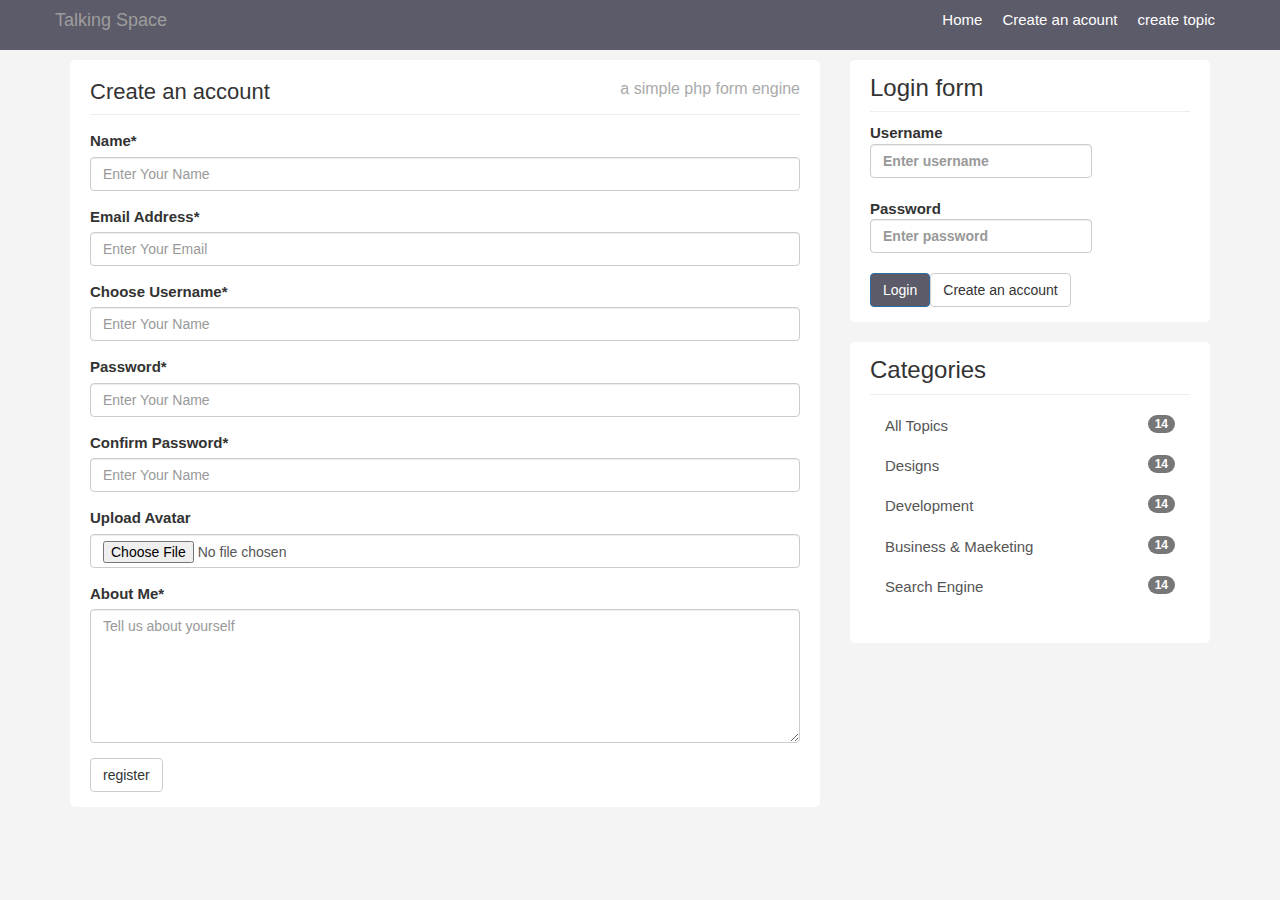
<file: tp_html/register.html>
<!DOCTYPE html>
<html lang="en">
  <head>
    <meta charset="utf-8">
    <meta http-equiv="X-UA-Compatible" content="IE=edge">
    <meta name="viewport" content="width=device-width, initial-scale=1">
    <!-- The above 3 meta tags *must* come first in the head; any other head content must come *after* these tags -->


    <title>Register</title>

    <!-- Bootstrap core CSS -->
    <link href="css/bootstrap.min.css" rel="stylesheet">

    <!-- Custom styles for this template -->
    <link href="css/custom.css" rel="stylesheet">



    <!-- HTML5 shim and Respond.js for IE8 support of HTML5 elements and media queries -->
    <!--[if lt IE 9]>
      <script src="https://oss.maxcdn.com/html5shiv/3.7.3/html5shiv.min.js"></script>
      <script src="https://oss.maxcdn.com/respond/1.4.2/respond.min.js"></script>
    <![endif]-->
  </head>

  <body>

    <nav class="navbar navbar-inverse navbar-fixed-top">
      <div class="container">
        <div class="navbar-header">
          <button type="button" class="navbar-toggle collapsed" data-toggle="collapse" data-target="#navbar" aria-expanded="false" aria-controls="navbar">
            <span class="sr-only">Toggle navigation</span>
            <span class="icon-bar"></span>
            <span class="icon-bar"></span>
            <span class="icon-bar"></span>
          </button>
          <a class="navbar-brand" href="#">Talking Space</a>
        </div>
        <div id="navbar" class="collapse navbar-collapse">
          <ul class="nav navbar-nav navbar-right">
            <li class="active"><a href="index.html">Home</a></li>
            <li><a href="register.html">Create an acount</a></li>
            <li><a href="create.html">create topic</a></li>
          </ul>
        </div><!--/.nav-collapse -->
      </div>
    </nav>

    <div class="container">
      <div class="row">
        <div class="col-md-8">
          <div class="main-col">
            <div class="block">
              <H1 CLASS="pull-left">Create an account</H1>
              <h4 class="pull-right">a simple php form engine</h4>
              <div class="clearfix"></div>
              <hr>
                <form role="form" enctype="multipart/form-data" method="POST" action="register.php">
                  <div class="form-group">
                    <label>Name*</label>
                    <input type="text" class="form-control" name="name" placeholder="Enter Your Name">
                  </div>
                  <div class="form-group">
                    <label>Email Address*</label>
                    <input type="text" class="form-control" name="email" placeholder="Enter Your Email">
                  </div>
                  <div class="form-group">
                    <label>Choose Username*</label>
                    <input type="text" class="form-control" name="usernama" placeholder="Enter Your Name">
                  </div>
                  <div class="form-group">
                    <label>Password*</label>
                    <input type="password" class="form-control" name="password" placeholder="Enter Your Name">
                  </div>
                  <div class="form-group">
                    <label>Confirm Password*</label>
                    <input type="password" class="form-control" name="cpassword" placeholder="Enter Your Name">
                  </div>
                  <div class="form-group">
                    <label>Upload Avatar</label>
                    <input type="file" class="form-control" name="avatar" placeholder="Enter Your Name">
                    <p class="help_block"></p>
                  </div>
                  <div class="form-group">
                    <label>About Me*</label>
                    <textarea id="about" rows="6" cols="80" class="form-control" name="about" placeholder="Tell us about yourself"></textarea>
                  </div>
                  <input name="register" type="submit" class="btn btn-default" value="register"/>
                </form>
            </div>
          </div>
        </div>
        <div class="col-md-4">
          <div class="sidebar">
            <div class="block">
              <h3>Login form</h3>
                <form role="form">
                  <div class="form-group">
                    <label for="exampleinputemail">Username</lable>
                    <input type="text" class="form-control" name="username" placeholder="Enter username" />
                  </div>
                  <div class="form-group">
                    <label for="exampleinputpassword">Password</lable>
                    <input type="password" class="form-control" name="password" placeholder="Enter password" />
                  </div>
                  <button name="dologin" type="submit" class="btn btn-primary">Login</button><a href="register.html" class="btn btn-default">Create an account</a>
                </form>
            </div>
            <div class="block">
              <h3>Categories</h3>
                <div class="list-group">
                  <a href="#" class="list-group-item">All Topics<span class="badge pull-right">14</span></a>
                  <a href="#" class="list-group-item">Designs<span class="badge pull-right">14</span></a>
                  <a href="#" class="list-group-item">Development<span class="badge pull-right">14</span></a>
                  <a href="#" class="list-group-item">Business & Maeketing<span class="badge pull-right">14</span></a>
                  <a href="#" class="list-group-item">Search Engine<span class="badge pull-right">14</span></a>
                </div>
            </div>
          </div>
        </div>
      </div>
    </div><!-- /.container -->


    <!-- Bootstrap core JavaScript
    ================================================== -->
    <!-- Placed at the end of the document so the pages load faster -->
    <script src="https://ajax.googleapis.com/ajax/libs/jquery/1.12.4/jquery.min.js"></script>
    <script src="js/bootstrap.min.js"></script>
    <!-- IE10 viewport hack for Surface/desktop Windows 8 bug -->
    <!--<script src="js/ie10-viewport-bug-workaround.js"></script>-->
  </body>
</html>
</file>
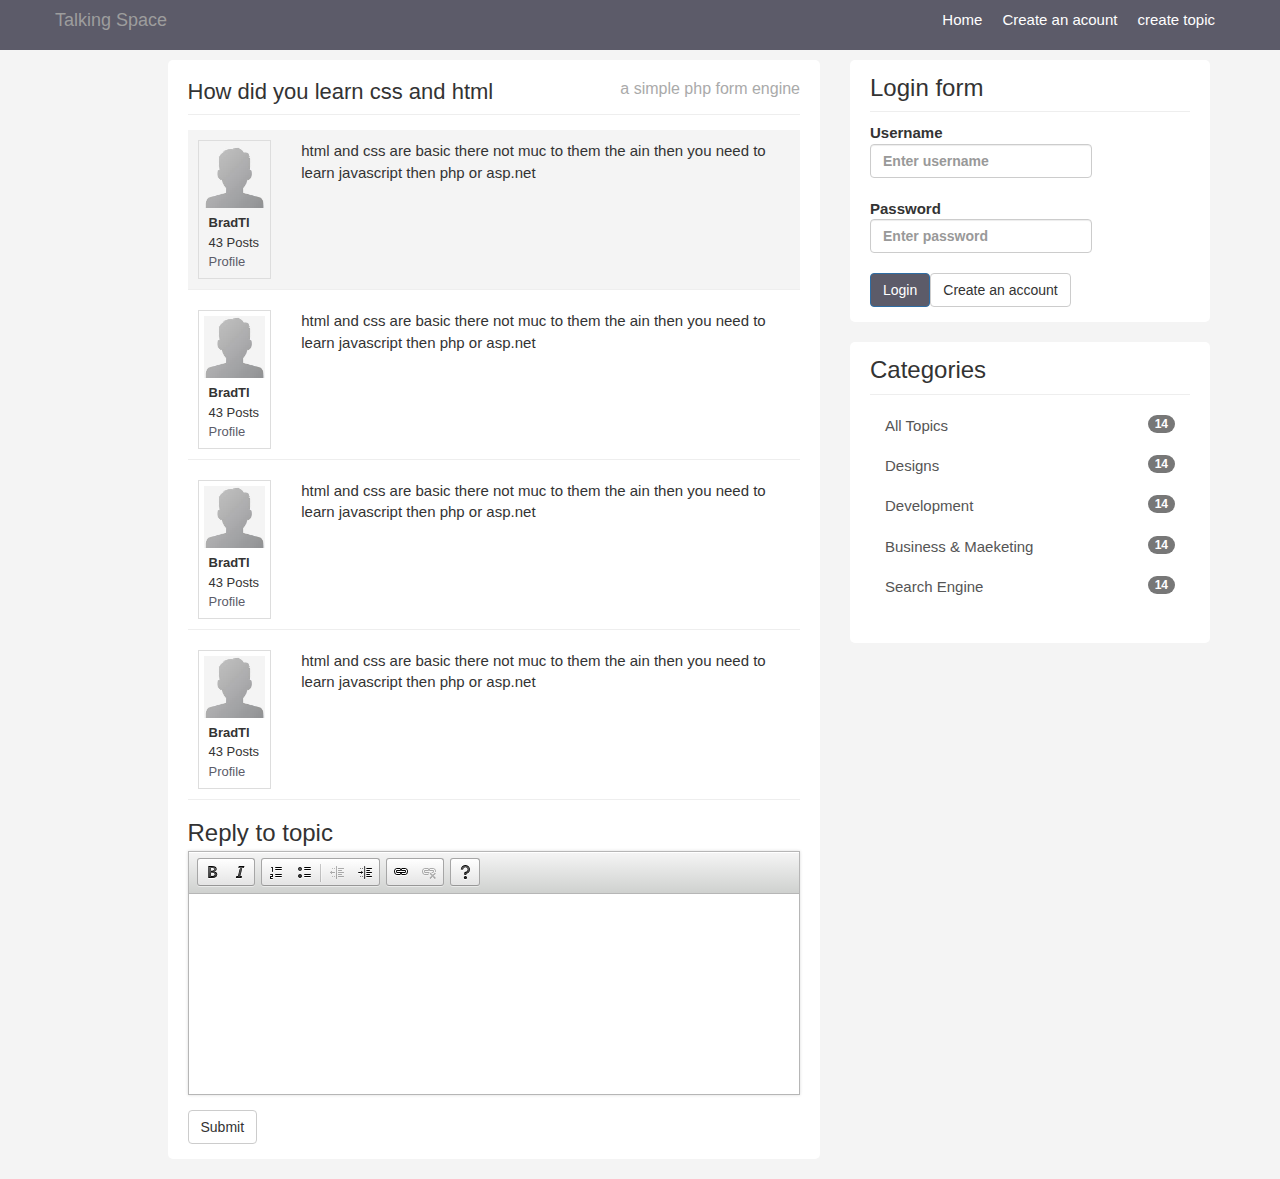
<file: tp_html/topic.html>
<!DOCTYPE html>
<html lang="en">
  <head>
    <meta charset="utf-8">
    <meta http-equiv="X-UA-Compatible" content="IE=edge">
    <meta name="viewport" content="width=device-width, initial-scale=1">
    <!-- The above 3 meta tags *must* come first in the head; any other head content must come *after* these tags -->


    <title>Topic</title>

    <!-- Bootstrap core CSS -->
    <link href="css/bootstrap.min.css" rel="stylesheet">

    <!-- Custom styles for this template -->
    <link href="css/custom.css" rel="stylesheet">



    <!-- HTML5 shim and Respond.js for IE8 support of HTML5 elements and media queries -->
    <!--[if lt IE 9]>
      <script src="https://oss.maxcdn.com/html5shiv/3.7.3/html5shiv.min.js"></script>
      <script src="https://oss.maxcdn.com/respond/1.4.2/respond.min.js"></script>
    <![endif]-->
    <script src="js/ckeditor/ckeditor.js"></script>
  </head>

  <body>

    <nav class="navbar navbar-inverse navbar-fixed-top">
      <div class="container">
        <div class="navbar-header">
          <button type="button" class="navbar-toggle collapsed" data-toggle="collapse" data-target="#navbar" aria-expanded="false" aria-controls="navbar">
            <span class="sr-only">Toggle navigation</span>
            <span class="icon-bar"></span>
            <span class="icon-bar"></span>
            <span class="icon-bar"></span>
          </button>
          <a class="navbar-brand" href="#">Talking Space</a>
        </div>
        <div id="navbar" class="collapse navbar-collapse">
          <ul class="nav navbar-nav navbar-right">
            <li class="active"><a href="index.html">Home</a></li>
            <li><a href="register.html">Create an acount</a></li>
            <li><a href="create.html">create topic</a></li>
          </ul>
        </div><!--/.nav-collapse -->
      </div>
    </nav>

    <div class="container">
      <div class="row">
        <div class="col-md-7 col-md-offset-1">
          <div class="main-col">
            <div class="block">
              <H1 CLASS="pull-left">How did you learn css and html</H1>
              <h4 class="pull-right">a simple php form engine</h4>
              <div class="clearfix"></div>
              <hr>
              <ul id="topics">
                <li class="topic" id="main-topic">
                  <div class="row">
                    <div class="col-md-2">
                      <div class="user-info">
                        <img class="avatar pull-left" src="img/gravatar.jpg"/>
                        <ul>
                          <li><strong>BradTl</strong></li>
                        </li>43 Posts</li>
                        <li><a href="profile.php">Profile</a></li>
                        </ul>
                      </div>
                    </div>
                    <div class="col-md-10">
                      <div class="topic-content pull-right">
                        <p>html and css are basic there not muc to them the ain then you need to learn javascript then php or asp.net</p>
                      </div>
                    </div>
                  </div>
                </li>
                <li class="topic">
                  <div class="row">
                    <div class="col-md-2">
                      <div class="user-info">
                        <img class="avatar pull-left" src="img/gravatar.jpg"/>
                        <ul>
                          <li><strong>BradTl</strong></li>
                        </li>43 Posts</li>
                        <li><a href="profile.php">Profile</a></li>
                        </ul>
                      </div>
                    </div>
                    <div class="col-md-10">
                      <div class="topic-content pull-right">
                        <p>html and css are basic there not muc to them the ain then you need to learn javascript then php or asp.net</p>
                      </div>
                    </div>
                  </div>
                </li>
                <li class="topic">
                  <div class="row">
                    <div class="col-md-2">
                      <div class="user-info">
                        <img class="avatar pull-left" src="img/gravatar.jpg"/>
                        <ul>
                          <li><strong>BradTl</strong></li>
                        </li>43 Posts</li>
                        <li><a href="profile.php">Profile</a></li>
                        </ul>
                      </div>
                    </div>
                    <div class="col-md-10">
                      <div class="topic-content pull-right">
                        <p>html and css are basic there not muc to them the ain then you need to learn javascript then php or asp.net</p>
                      </div>
                    </div>
                  </div>
                </li>
                <li class="topic">
                  <div class="row">
                    <div class="col-md-2">
                      <div class="user-info">
                        <img class="avatar pull-left" src="img/gravatar.jpg"/>
                        <ul>
                          <li><strong>BradTl</strong></li>
                        </li>43 Posts</li>
                        <li><a href="profile.php">Profile</a></li>
                        </ul>
                      </div>
                    </div>
                    <div class="col-md-10">
                      <div class="topic-content pull-right">
                        <p>html and css are basic there not muc to them the ain then you need to learn javascript then php or asp.net</p>
                      </div>
                    </div>
                  </div>
                </li>


              </ul>
              <h3>Reply to topic</h3>
              <form role="form" method="POST">
                <div class="form-group">
                  <textarea id="reply" rows="10" cols="80" class="form-control" name="reply" ></textarea>
                  <script>CKEDITOR.replace('reply');</script>
                </div>
                <button name="replybtn" type="submit" class="btn btn-default">Submit</button>
              </form>
            </div>
          </div>
        </div>
        <div class="col-md-4 col-md-offest-1">
          <div class="sidebar">
            <div class="block">
              <h3>Login form</h3>
                <form role="form">
                  <div class="form-group">
                    <label for="exampleinputemail">Username</lable>
                    <input type="text" class="form-control" name="username" placeholder="Enter username" />
                  </div>
                  <div class="form-group">
                    <label for="exampleinputpassword">Password</lable>
                    <input type="password" class="form-control" name="password" placeholder="Enter password" />
                  </div>
                  <button name="dologin" type="submit" class="btn btn-primary">Login</button><a href="register.html" class="btn btn-default">Create an account</a>
                </form>
            </div>
            <div class="block">
              <h3>Categories</h3>
                <div class="list-group">
                  <a href="#" class="list-group-item">All Topics<span class="badge pull-right">14</span></a>
                  <a href="#" class="list-group-item">Designs<span class="badge pull-right">14</span></a>
                  <a href="#" class="list-group-item">Development<span class="badge pull-right">14</span></a>
                  <a href="#" class="list-group-item">Business & Maeketing<span class="badge pull-right">14</span></a>
                  <a href="#" class="list-group-item">Search Engine<span class="badge pull-right">14</span></a>
                </div>
            </div>
          </div>
        </div>
      </div>
    </div><!-- /.container -->


    <!-- Bootstrap core JavaScript
    ================================================== -->
    <!-- Placed at the end of the document so the pages load faster -->
    <script src="https://ajax.googleapis.com/ajax/libs/jquery/1.12.4/jquery.min.js"></script>
    <script src="js/bootstrap.min.js"></script>

    <!-- IE10 viewport hack for Surface/desktop Windows 8 bug -->
    <!--<script src="js/ie10-viewport-bug-workaround.js"></script>-->
  </body>
</html>
</file>
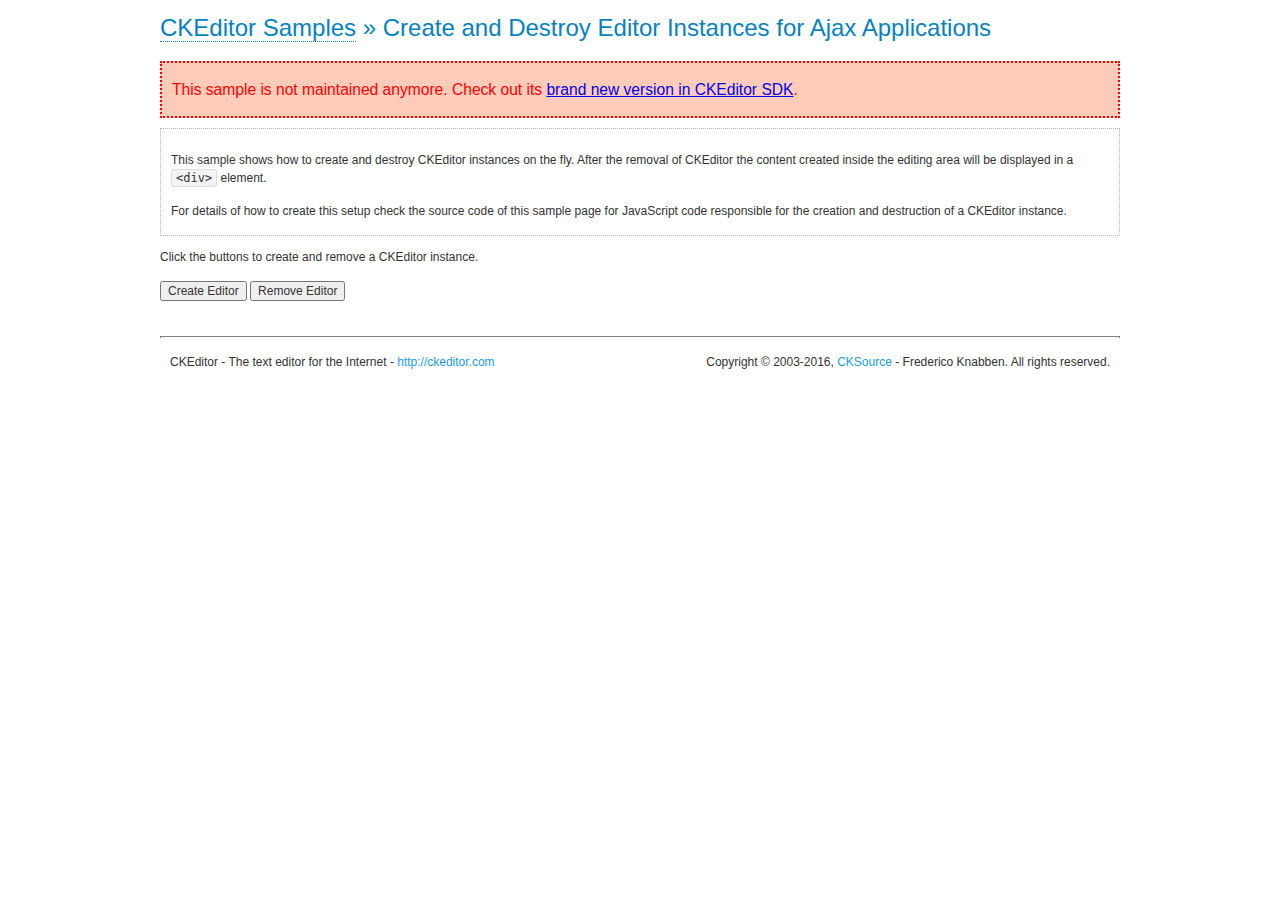
<file: templates/js/ckeditor/samples/old/ajax.html>
<!DOCTYPE html>
<!--
Copyright (c) 2003-2016, CKSource - Frederico Knabben. All rights reserved.
For licensing, see LICENSE.md or http://ckeditor.com/license
-->
<html>
<head>
	<meta charset="utf-8">
	<title>Ajax &mdash; CKEditor Sample</title>
	<script src="../../ckeditor.js"></script>
	<link rel="stylesheet" href="sample.css">
	<script>

		var editor, html = '';

		function createEditor() {
			if ( editor )
				return;

			// Create a new editor inside the <div id="editor">, setting its value to html
			var config = {};
			editor = CKEDITOR.appendTo( 'editor', config, html );
		}

		function removeEditor() {
			if ( !editor )
				return;

			// Retrieve the editor contents. In an Ajax application, this data would be
			// sent to the server or used in any other way.
			document.getElementById( 'editorcontents' ).innerHTML = html = editor.getData();
			document.getElementById( 'contents' ).style.display = '';

			// Destroy the editor.
			editor.destroy();
			editor = null;
		}

	</script>
</head>
<body>
	<h1 class="samples">
		<a href="index.html">CKEditor Samples</a> &raquo; Create and Destroy Editor Instances for Ajax Applications
	</h1>
	<div class="warning deprecated">
		This sample is not maintained anymore. Check out its <a href="http://sdk.ckeditor.com/samples/saveajax.html">brand new version in CKEditor SDK</a>.
	</div>
	<div class="description">
		<p>
			This sample shows how to create and destroy CKEditor instances on the fly. After the removal of CKEditor the content created inside the editing
			area will be displayed in a <code>&lt;div&gt;</code> element.
		</p>
		<p>
			For details of how to create this setup check the source code of this sample page
			for JavaScript code responsible for the creation and destruction of a CKEditor instance.
		</p>
	</div>
	<p>Click the buttons to create and remove a CKEditor instance.</p>
	<p>
		<input onclick="createEditor();" type="button" value="Create Editor">
		<input onclick="removeEditor();" type="button" value="Remove Editor">
	</p>
	<!-- This div will hold the editor. -->
	<div id="editor">
	</div>
	<div id="contents" style="display: none">
		<p>
			Edited Contents:
		</p>
		<!-- This div will be used to display the editor contents. -->
		<div id="editorcontents">
		</div>
	</div>
	<div id="footer">
		<hr>
		<p>
			CKEditor - The text editor for the Internet - <a class="samples" href="http://ckeditor.com/">http://ckeditor.com</a>
		</p>
		<p id="copy">
			Copyright &copy; 2003-2016, <a class="samples" href="http://cksource.com/">CKSource</a> - Frederico
			Knabben. All rights reserved.
		</p>
	</div>
</body>
</html>
</file>
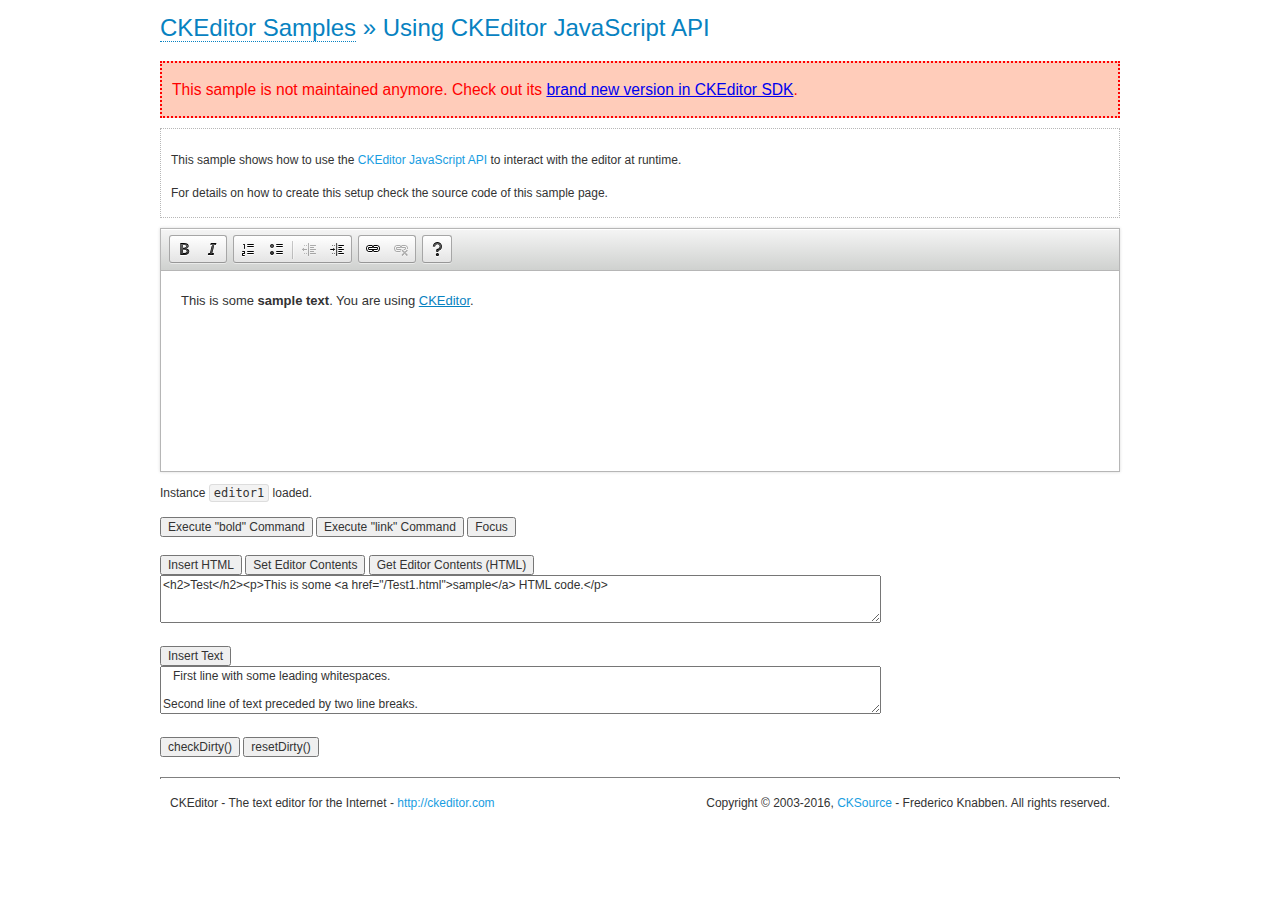
<file: templates/js/ckeditor/samples/old/api.html>
<!DOCTYPE html>
<!--
Copyright (c) 2003-2016, CKSource - Frederico Knabben. All rights reserved.
For licensing, see LICENSE.md or http://ckeditor.com/license
-->
<html>
<head>
	<meta charset="utf-8">
	<title>API Usage &mdash; CKEditor Sample</title>
	<script src="../../ckeditor.js"></script>
	<link href="sample.css" rel="stylesheet">
	<script>

// The instanceReady event is fired, when an instance of CKEditor has finished
// its initialization.
CKEDITOR.on( 'instanceReady', function( ev ) {
	// Show the editor name and description in the browser status bar.
	document.getElementById( 'eMessage' ).innerHTML = 'Instance <code>' + ev.editor.name + '<\/code> loaded.';

	// Show this sample buttons.
	document.getElementById( 'eButtons' ).style.display = 'block';
});

function InsertHTML() {
	// Get the editor instance that we want to interact with.
	var editor = CKEDITOR.instances.editor1;
	var value = document.getElementById( 'htmlArea' ).value;

	// Check the active editing mode.
	if ( editor.mode == 'wysiwyg' )
	{
		// Insert HTML code.
		// http://docs.ckeditor.com/#!/api/CKEDITOR.editor-method-insertHtml
		editor.insertHtml( value );
	}
	else
		alert( 'You must be in WYSIWYG mode!' );
}

function InsertText() {
	// Get the editor instance that we want to interact with.
	var editor = CKEDITOR.instances.editor1;
	var value = document.getElementById( 'txtArea' ).value;

	// Check the active editing mode.
	if ( editor.mode == 'wysiwyg' )
	{
		// Insert as plain text.
		// http://docs.ckeditor.com/#!/api/CKEDITOR.editor-method-insertText
		editor.insertText( value );
	}
	else
		alert( 'You must be in WYSIWYG mode!' );
}

function SetContents() {
	// Get the editor instance that we want to interact with.
	var editor = CKEDITOR.instances.editor1;
	var value = document.getElementById( 'htmlArea' ).value;

	// Set editor contents (replace current contents).
	// http://docs.ckeditor.com/#!/api/CKEDITOR.editor-method-setData
	editor.setData( value );
}

function GetContents() {
	// Get the editor instance that you want to interact with.
	var editor = CKEDITOR.instances.editor1;

	// Get editor contents
	// http://docs.ckeditor.com/#!/api/CKEDITOR.editor-method-getData
	alert( editor.getData() );
}

function ExecuteCommand( commandName ) {
	// Get the editor instance that we want to interact with.
	var editor = CKEDITOR.instances.editor1;

	// Check the active editing mode.
	if ( editor.mode == 'wysiwyg' )
	{
		// Execute the command.
		// http://docs.ckeditor.com/#!/api/CKEDITOR.editor-method-execCommand
		editor.execCommand( commandName );
	}
	else
		alert( 'You must be in WYSIWYG mode!' );
}

function CheckDirty() {
	// Get the editor instance that we want to interact with.
	var editor = CKEDITOR.instances.editor1;
	// Checks whether the current editor contents present changes when compared
	// to the contents loaded into the editor at startup
	// http://docs.ckeditor.com/#!/api/CKEDITOR.editor-method-checkDirty
	alert( editor.checkDirty() );
}

function ResetDirty() {
	// Get the editor instance that we want to interact with.
	var editor = CKEDITOR.instances.editor1;
	// Resets the "dirty state" of the editor (see CheckDirty())
	// http://docs.ckeditor.com/#!/api/CKEDITOR.editor-method-resetDirty
	editor.resetDirty();
	alert( 'The "IsDirty" status has been reset' );
}

function Focus() {
	CKEDITOR.instances.editor1.focus();
}

function onFocus() {
	document.getElementById( 'eMessage' ).innerHTML = '<b>' + this.name + ' is focused </b>';
}

function onBlur() {
	document.getElementById( 'eMessage' ).innerHTML = this.name + ' lost focus';
}

	</script>

</head>
<body>
	<h1 class="samples">
		<a href="index.html">CKEditor Samples</a> &raquo; Using CKEditor JavaScript API
	</h1>
	<div class="warning deprecated">
		This sample is not maintained anymore. Check out its <a href="http://sdk.ckeditor.com/samples/api.html">brand new version in CKEditor SDK</a>.
	</div>
	<div class="description">
	<p>
		This sample shows how to use the
		<a class="samples" href="http://docs.ckeditor.com/#!/api/CKEDITOR.editor">CKEditor JavaScript API</a>
		to interact with the editor at runtime.
	</p>
	<p>
		For details on how to create this setup check the source code of this sample page.
	</p>
	</div>

	<!-- This <div> holds alert messages to be display in the sample page. -->
	<div id="alerts">
		<noscript>
			<p>
				<strong>CKEditor requires JavaScript to run</strong>. In a browser with no JavaScript
				support, like yours, you should still see the contents (HTML data) and you should
				be able to edit it normally, without a rich editor interface.
			</p>
		</noscript>
	</div>
	<form action="../../../samples/sample_posteddata.php" method="post">
		<textarea cols="100" id="editor1" name="editor1" rows="10">&lt;p&gt;This is some &lt;strong&gt;sample text&lt;/strong&gt;. You are using &lt;a href="http://ckeditor.com/"&gt;CKEditor&lt;/a&gt;.&lt;/p&gt;</textarea>

		<script>
			// Replace the <textarea id="editor1"> with an CKEditor instance.
			CKEDITOR.replace( 'editor1', {
				on: {
					focus: onFocus,
					blur: onBlur,

					// Check for availability of corresponding plugins.
					pluginsLoaded: function( evt ) {
						var doc = CKEDITOR.document, ed = evt.editor;
						if ( !ed.getCommand( 'bold' ) )
							doc.getById( 'exec-bold' ).hide();
						if ( !ed.getCommand( 'link' ) )
							doc.getById( 'exec-link' ).hide();
					}
				}
			});
		</script>

		<p id="eMessage">
		</p>

		<div id="eButtons" style="display: none">
			<input id="exec-bold" onclick="ExecuteCommand('bold');" type="button" value="Execute &quot;bold&quot; Command">
			<input id="exec-link" onclick="ExecuteCommand('link');" type="button" value="Execute &quot;link&quot; Command">
			<input onclick="Focus();" type="button" value="Focus">
			<br><br>
			<input onclick="InsertHTML();" type="button" value="Insert HTML">
			<input onclick="SetContents();" type="button" value="Set Editor Contents">
			<input onclick="GetContents();" type="button" value="Get Editor Contents (HTML)">
			<br>
			<textarea cols="100" id="htmlArea" rows="3">&lt;h2&gt;Test&lt;/h2&gt;&lt;p&gt;This is some &lt;a href="/Test1.html"&gt;sample&lt;/a&gt; HTML code.&lt;/p&gt;</textarea>
			<br>
			<br>
			<input onclick="InsertText();" type="button" value="Insert Text">
			<br>
			<textarea cols="100" id="txtArea" rows="3">   First line with some leading whitespaces.

Second line of text preceded by two line breaks.</textarea>
			<br>
			<br>
			<input onclick="CheckDirty();" type="button" value="checkDirty()">
			<input onclick="ResetDirty();" type="button" value="resetDirty()">
		</div>
	</form>
	<div id="footer">
		<hr>
		<p>
			CKEditor - The text editor for the Internet - <a class="samples" href="http://ckeditor.com/">http://ckeditor.com</a>
		</p>
		<p id="copy">
			Copyright &copy; 2003-2016, <a class="samples" href="http://cksource.com/">CKSource</a> - Frederico
			Knabben. All rights reserved.
		</p>
	</div>
</body>
</html>
</file>
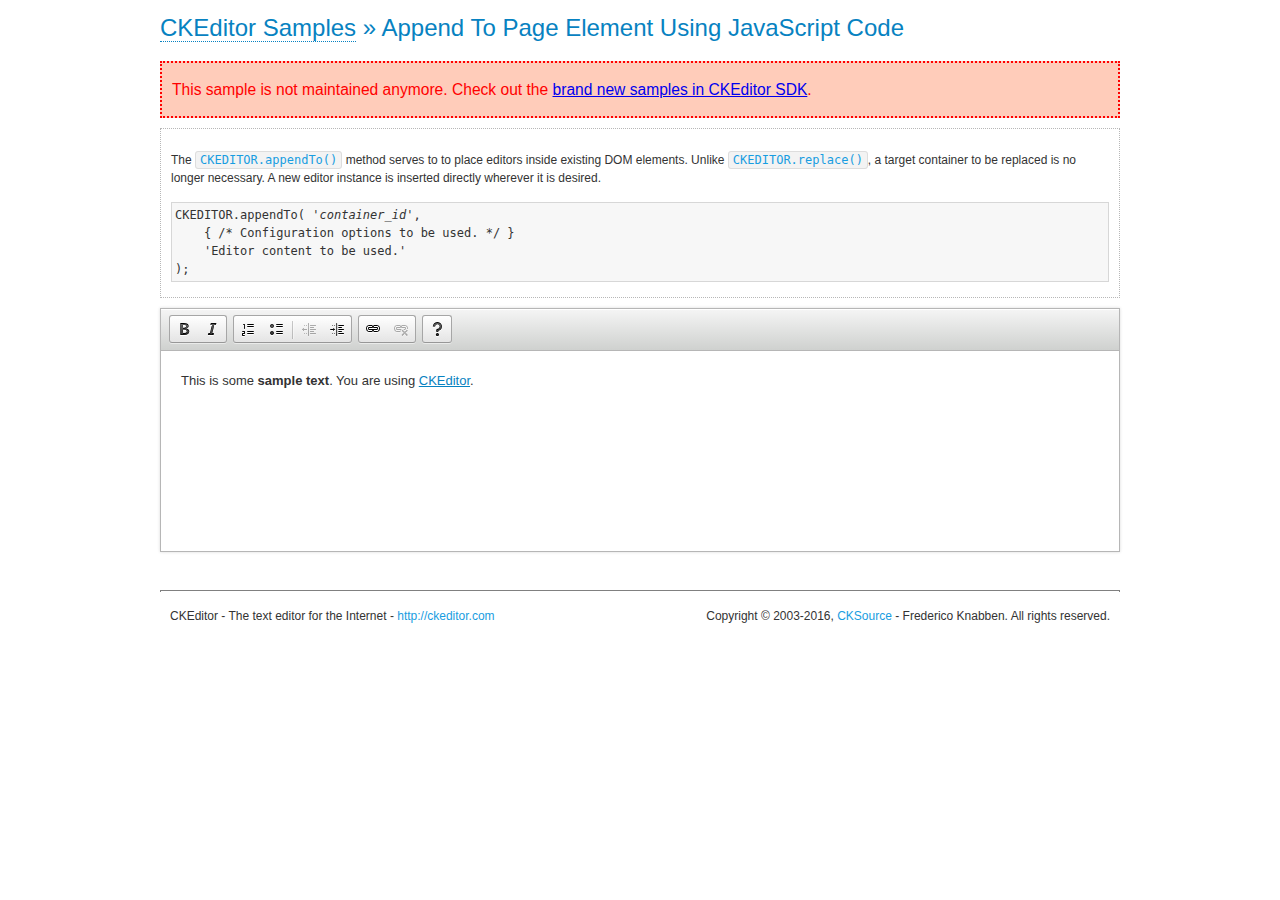
<file: templates/js/ckeditor/samples/old/appendto.html>
<!DOCTYPE html>
<!--
Copyright (c) 2003-2016, CKSource - Frederico Knabben. All rights reserved.
For licensing, see LICENSE.md or http://ckeditor.com/license
-->
<html>
<head>
	<meta charset="utf-8">
	<title>Append To Page Element Using JavaScript Code &mdash; CKEditor Sample</title>
	<script src="../../ckeditor.js"></script>
	<link rel="stylesheet" href="sample.css">
</head>
<body>
	<h1 class="samples">
		<a href="index.html">CKEditor Samples</a> &raquo; Append To Page Element Using JavaScript Code
	</h1>
	<div class="warning deprecated">
		This sample is not maintained anymore. Check out the <a href="http://sdk.ckeditor.com/">brand new samples in CKEditor SDK</a>.
	</div>
	<div id="section1">
		<div class="description">
			<p>
				The <code><a class="samples" href="http://docs.ckeditor.com/#!/api/CKEDITOR-method-appendTo">CKEDITOR.appendTo()</a></code> method serves to to place editors inside existing DOM elements. Unlike <code><a class="samples" href="http://docs.ckeditor.com/#!/api/CKEDITOR-method-replace">CKEDITOR.replace()</a></code>,
				a target container to be replaced is no longer necessary. A new editor
				instance is inserted directly wherever it is desired.
			</p>
<pre class="samples">CKEDITOR.appendTo( '<em>container_id</em>',
	{ /* Configuration options to be used. */ }
	'Editor content to be used.'
);</pre>
		</div>
		<script>

			// This call can be placed at any point after the
			// DOM element to append CKEditor to or inside the <head><script>
			// in a window.onload event handler.

			// Append a CKEditor instance using the default configuration and the
			// provided content to the <div> element of ID "section1".
			CKEDITOR.appendTo( 'section1',
				null,
				'<p>This is some <strong>sample text</strong>. You are using <a href="http://ckeditor.com/">CKEditor</a>.</p>'
			);

		</script>
	</div>
	<br>
	<div id="footer">
		<hr>
		<p>
			CKEditor - The text editor for the Internet - <a class="samples" href="http://ckeditor.com/">http://ckeditor.com</a>
		</p>
		<p id="copy">
			Copyright &copy; 2003-2016, <a class="samples" href="http://cksource.com/">CKSource</a> - Frederico
			Knabben. All rights reserved.
		</p>
	</div>
</body>
</html>
</file>
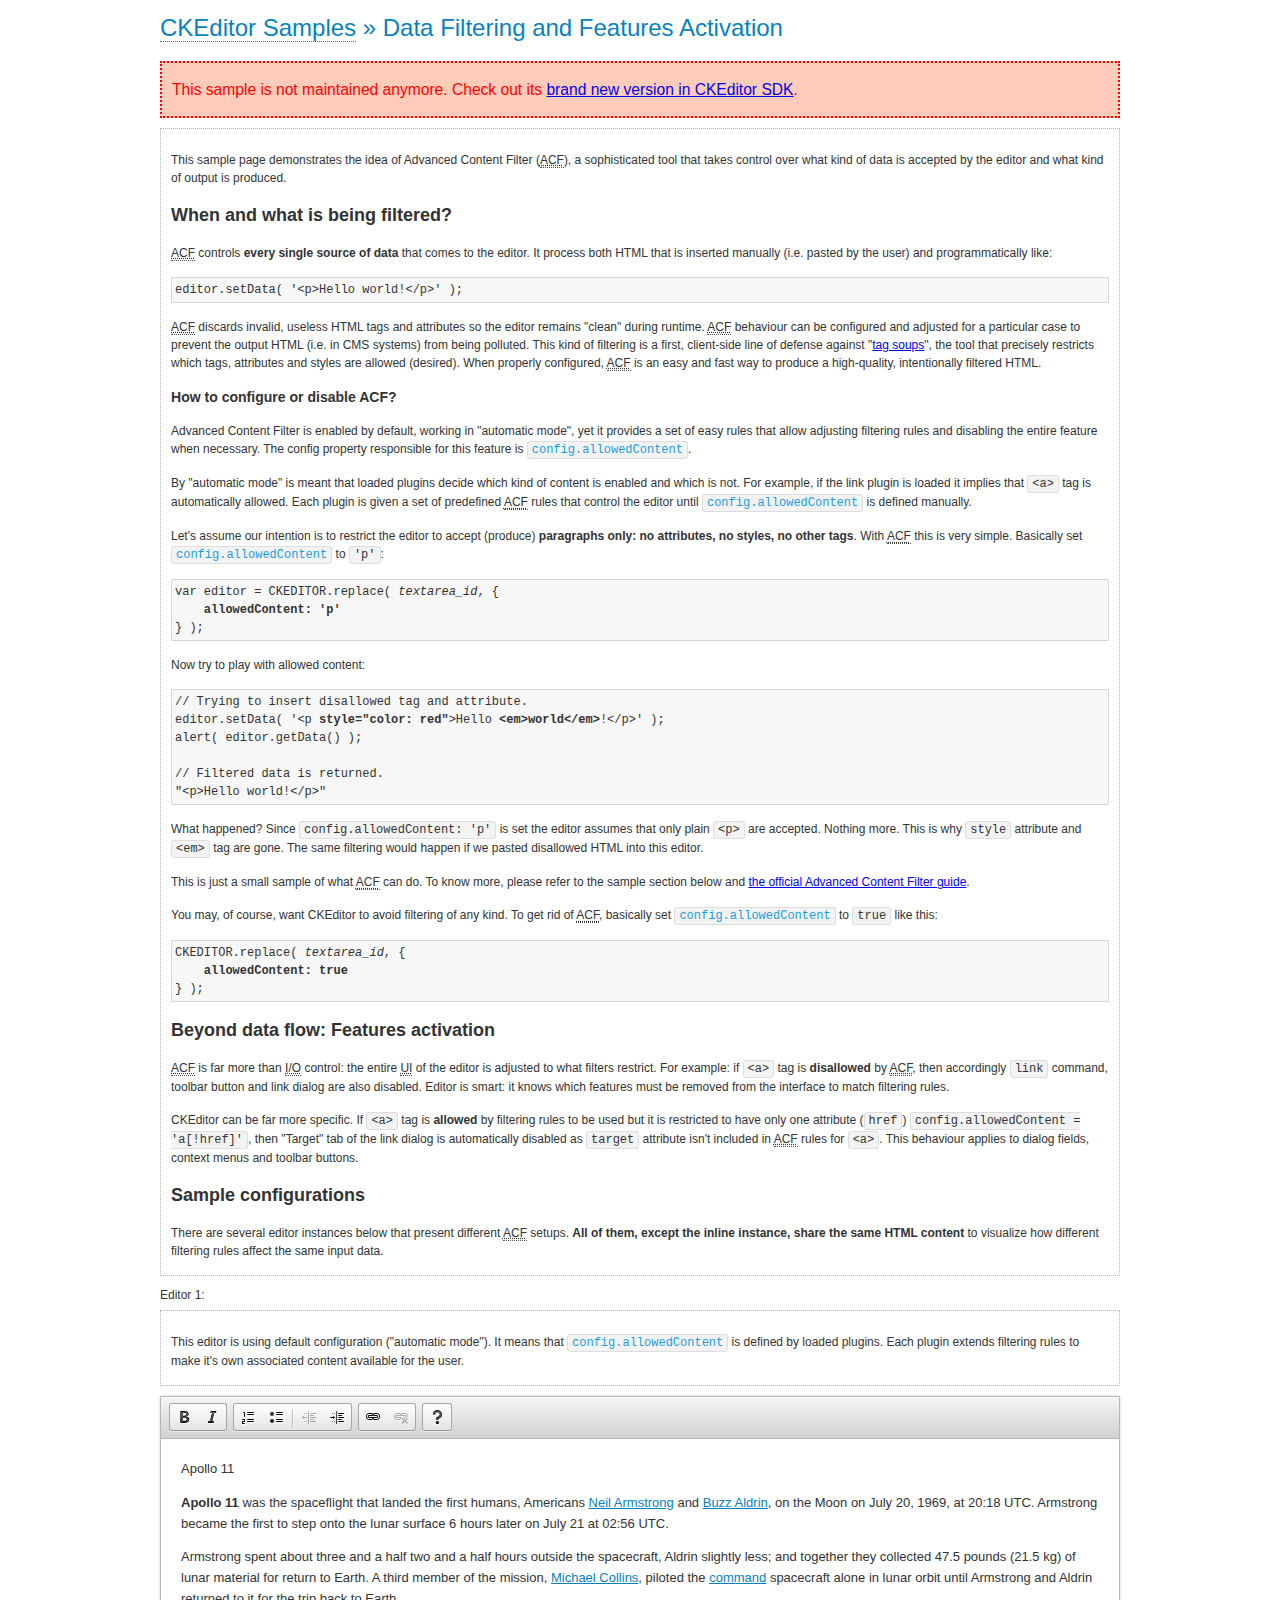
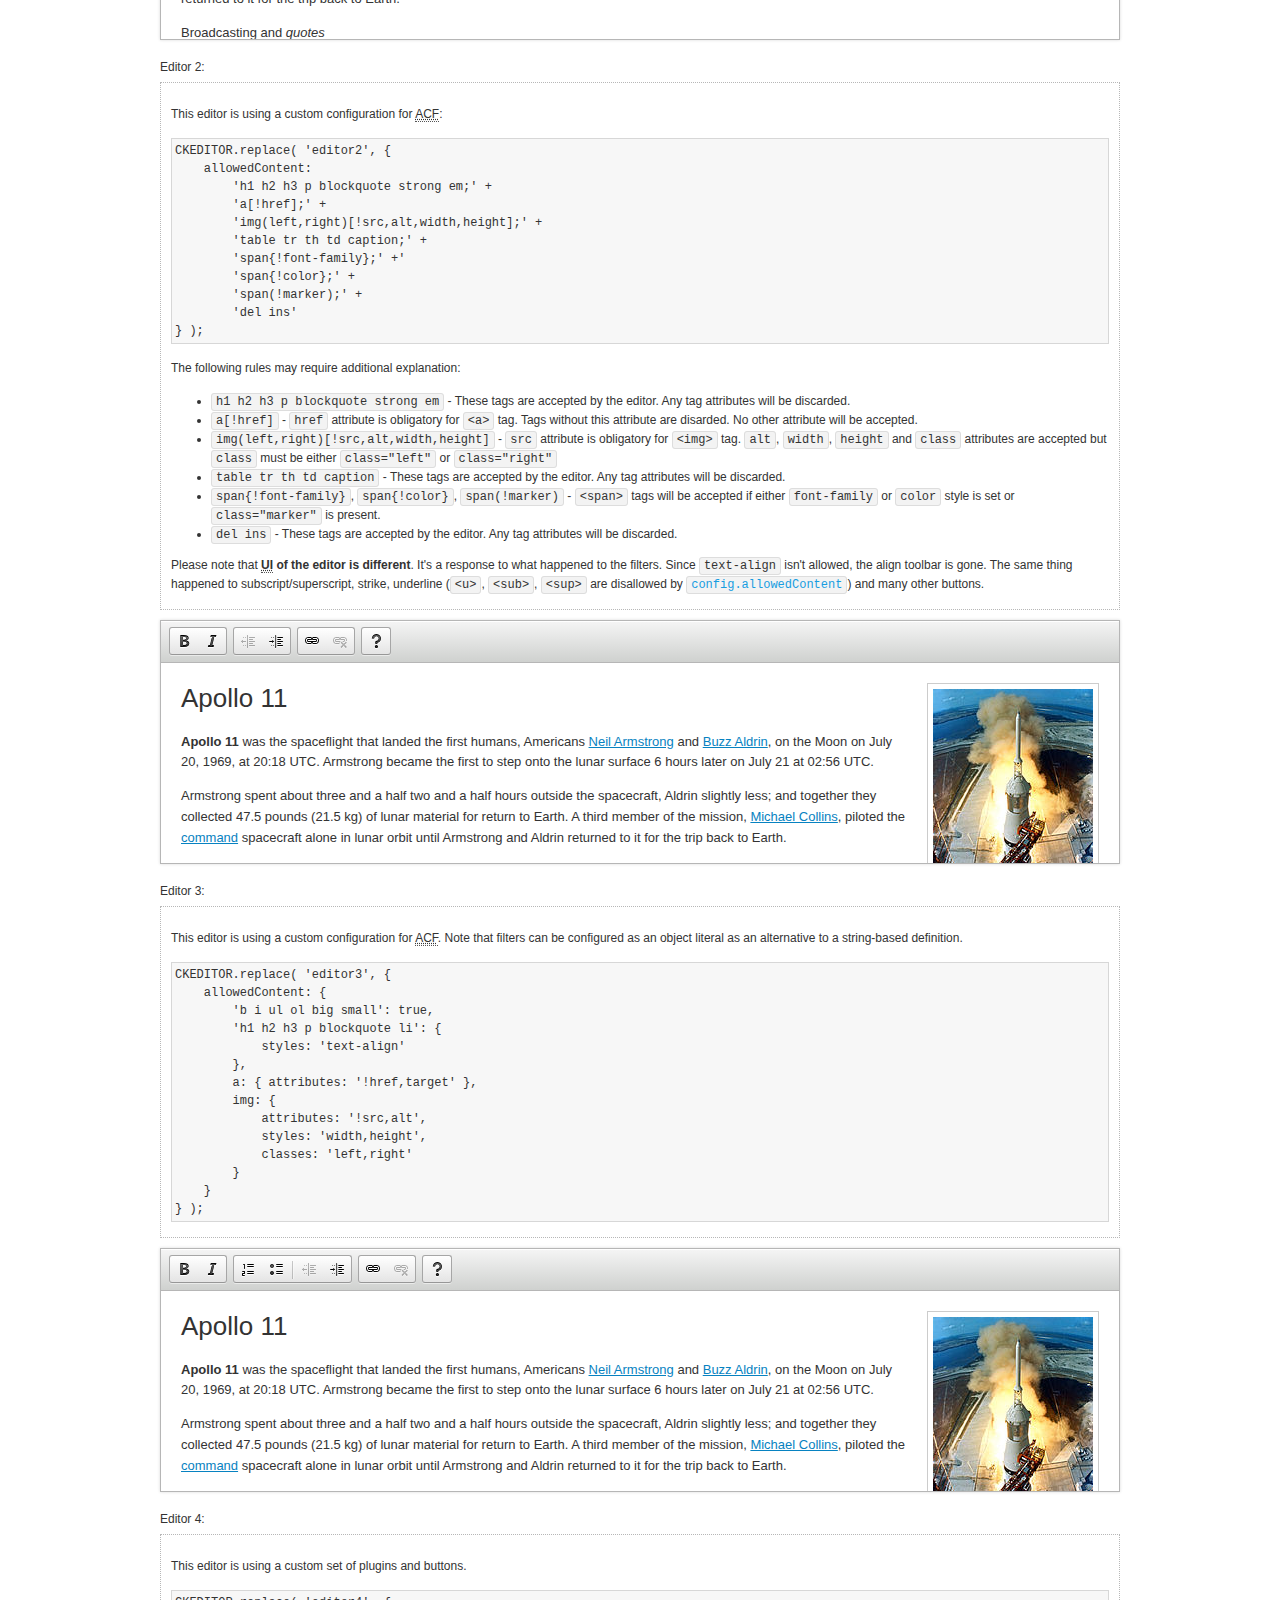
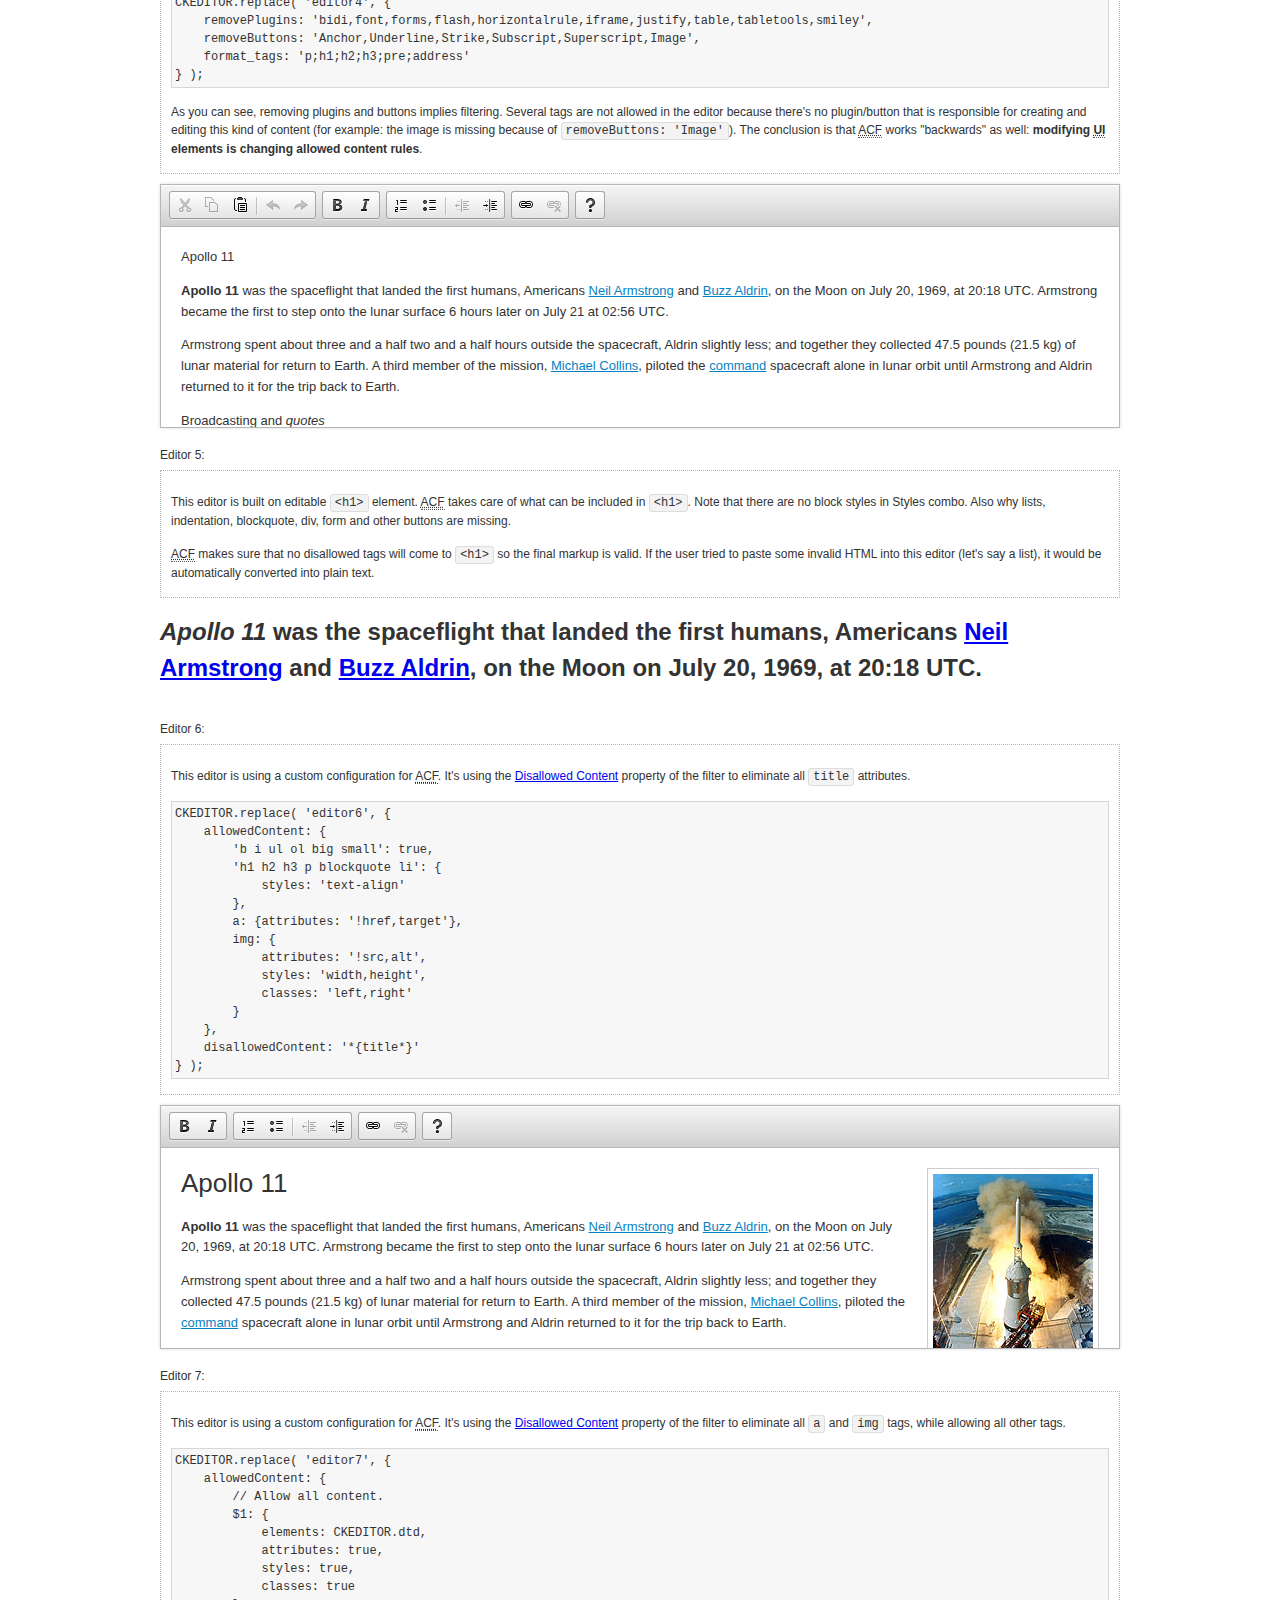
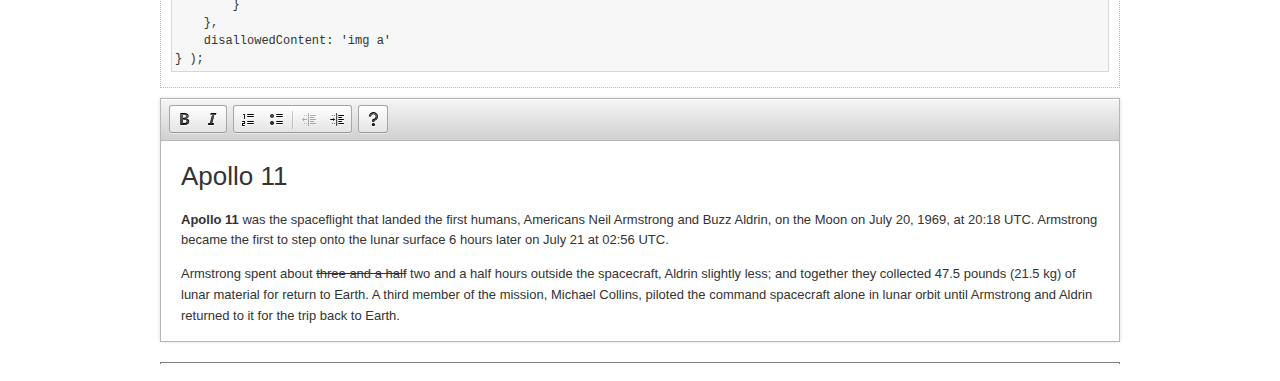
<file: templates/js/ckeditor/samples/old/datafiltering.html>
<!DOCTYPE html>
<!--
Copyright (c) 2003-2016, CKSource - Frederico Knabben. All rights reserved.
For licensing, see LICENSE.md or http://ckeditor.com/license
-->
<html>
<head>
	<meta charset="utf-8">
	<title>Data Filtering &mdash; CKEditor Sample</title>
	<script src="../../ckeditor.js"></script>
	<link rel="stylesheet" href="sample.css">
	<script>
		// Remove advanced tabs for all editors.
		CKEDITOR.config.removeDialogTabs = 'image:advanced;link:advanced;flash:advanced;creatediv:advanced;editdiv:advanced';
	</script>
</head>
<body>
	<h1 class="samples">
		<a href="index.html">CKEditor Samples</a> &raquo; Data Filtering and Features Activation
	</h1>
	<div class="warning deprecated">
		This sample is not maintained anymore. Check out its <a href="http://sdk.ckeditor.com/samples/acf.html">brand new version in CKEditor SDK</a>.
	</div>
	<div class="description">
		<p>
			This sample page demonstrates the idea of Advanced Content Filter
			(<abbr title="Advanced Content Filter">ACF</abbr>), a sophisticated
			tool that takes control over what kind of data is accepted by the editor and what
			kind of output is produced.
		</p>
		<h2>When and what is being filtered?</h2>
		<p>
			<abbr title="Advanced Content Filter">ACF</abbr> controls
			<strong>every single source of data</strong> that comes to the editor.
			It process both HTML that is inserted manually (i.e. pasted by the user)
			and programmatically like:
		</p>
<pre class="samples">
editor.setData( '&lt;p&gt;Hello world!&lt;/p&gt;' );
</pre>
		<p>
			<abbr title="Advanced Content Filter">ACF</abbr> discards invalid,
			useless HTML tags and attributes so the editor remains "clean" during
			runtime. <abbr title="Advanced Content Filter">ACF</abbr> behaviour
			can be configured and adjusted for a particular case to prevent the
			output HTML (i.e. in CMS systems) from being polluted.

			This kind of filtering is a first, client-side line of defense
			against "<a href="http://en.wikipedia.org/wiki/Tag_soup">tag soups</a>",
			the tool that precisely restricts which tags, attributes and styles
			are allowed (desired). When properly configured, <abbr title="Advanced Content Filter">ACF</abbr>
			is an easy and fast way to produce a high-quality, intentionally filtered HTML.
		</p>

		<h3>How to configure or disable ACF?</h3>
		<p>
			Advanced Content Filter is enabled by default, working in "automatic mode", yet
			it provides a set of easy rules that allow adjusting filtering rules
			and disabling the entire feature when necessary. The config property
			responsible for this feature is <code><a class="samples"
			href="http://docs.ckeditor.com/#!/api/CKEDITOR.config-cfg-allowedContent">config.allowedContent</a></code>.
		</p>
		<p>
			By "automatic mode" is meant that loaded plugins decide which kind
			of content is enabled and which is not. For example, if the link
			plugin is loaded it implies that <code>&lt;a&gt;</code> tag is
			automatically allowed. Each plugin is given a set
			of predefined <abbr title="Advanced Content Filter">ACF</abbr> rules
			that control the editor until <code><a class="samples"
			href="http://docs.ckeditor.com/#!/api/CKEDITOR.config-cfg-allowedContent">
			config.allowedContent</a></code>
			is defined manually.
		</p>
		<p>
			Let's assume our intention is to restrict the editor to accept (produce) <strong>paragraphs
			only: no attributes, no styles, no other tags</strong>.
			With <abbr title="Advanced Content Filter">ACF</abbr>
			this is very simple. Basically set <code><a class="samples"
			href="http://docs.ckeditor.com/#!/api/CKEDITOR.config-cfg-allowedContent">
			config.allowedContent</a></code> to <code>'p'</code>:
		</p>
<pre class="samples">
var editor = CKEDITOR.replace( <em>textarea_id</em>, {
	<strong>allowedContent: 'p'</strong>
} );
</pre>
		<p>
			Now try to play with allowed content:
		</p>
<pre class="samples">
// Trying to insert disallowed tag and attribute.
editor.setData( '&lt;p <strong>style="color: red"</strong>&gt;Hello <strong>&lt;em&gt;world&lt;/em&gt;</strong>!&lt;/p&gt;' );
alert( editor.getData() );

// Filtered data is returned.
"&lt;p&gt;Hello world!&lt;/p&gt;"
</pre>
		<p>
			What happened? Since <code>config.allowedContent: 'p'</code> is set the editor assumes
			that only plain <code>&lt;p&gt;</code> are accepted. Nothing more. This is why
			<code>style</code> attribute and <code>&lt;em&gt;</code> tag are gone. The same
			filtering would happen if we pasted disallowed HTML into this editor.
		</p>
		<p>
			This is just a small sample of what <abbr title="Advanced Content Filter">ACF</abbr>
			can do. To know more, please refer to the sample section below and
			<a href="http://docs.ckeditor.com/#!/guide/dev_advanced_content_filter">the official Advanced Content Filter guide</a>.
		</p>
		<p>
			You may, of course, want CKEditor to avoid filtering of any kind.
			To get rid of <abbr title="Advanced Content Filter">ACF</abbr>,
			basically set <code><a class="samples"
			href="http://docs.ckeditor.com/#!/api/CKEDITOR.config-cfg-allowedContent">
			config.allowedContent</a></code> to <code>true</code> like this:
		</p>
<pre class="samples">
CKEDITOR.replace( <em>textarea_id</em>, {
	<strong>allowedContent: true</strong>
} );
</pre>

		<h2>Beyond data flow: Features activation</h2>
		<p>
			<abbr title="Advanced Content Filter">ACF</abbr> is far more than
			<abbr title="Input/Output">I/O</abbr> control: the entire
			<abbr title="User Interface">UI</abbr> of the editor is adjusted to what
			filters restrict. For example: if <code>&lt;a&gt;</code> tag is
			<strong>disallowed</strong>
			by <abbr title="Advanced Content Filter">ACF</abbr>,
			then accordingly <code>link</code> command, toolbar button and link dialog
			are also disabled. Editor is smart: it knows which features must be
			removed from the interface to match filtering rules.
		</p>
		<p>
			CKEditor can be far more specific. If <code>&lt;a&gt;</code> tag is
			<strong>allowed</strong> by filtering rules to be used but it is restricted
			to have only one attribute (<code>href</code>)
			<code>config.allowedContent = 'a[!href]'</code>, then
			"Target" tab of the link dialog is automatically disabled as <code>target</code>
			attribute isn't included in <abbr title="Advanced Content Filter">ACF</abbr> rules
			for <code>&lt;a&gt;</code>. This behaviour applies to dialog fields, context
			menus and toolbar buttons.
		</p>

		<h2>Sample configurations</h2>
		<p>
			There are several editor instances below that present different
			<abbr title="Advanced Content Filter">ACF</abbr> setups. <strong>All of them,
			except the inline instance, share the same HTML content</strong> to visualize
			how different filtering rules affect the same input data.
		</p>
	</div>

	<div>
		<label for="editor1">
			Editor 1:
		</label>
		<div class="description">
			<p>
				This editor is using default configuration ("automatic mode"). It means that
				<code><a class="samples"
				href="http://docs.ckeditor.com/#!/api/CKEDITOR.config-cfg-allowedContent">
				config.allowedContent</a></code> is defined by loaded plugins.
				Each plugin extends filtering rules to make it's own associated content
				available for the user.
			</p>
		</div>
		<textarea cols="80" id="editor1" name="editor1" rows="10">
			&lt;h1&gt;&lt;img alt=&quot;Saturn V carrying Apollo 11&quot; class=&quot;right&quot; src=&quot;assets/sample.jpg&quot;/&gt; Apollo 11&lt;/h1&gt; &lt;p&gt;&lt;b&gt;Apollo 11&lt;/b&gt; was the spaceflight that landed the first humans, Americans &lt;a href=&quot;http://en.wikipedia.org/wiki/Neil_Armstrong&quot; title=&quot;Neil Armstrong&quot;&gt;Neil Armstrong&lt;/a&gt; and &lt;a href=&quot;http://en.wikipedia.org/wiki/Buzz_Aldrin&quot; title=&quot;Buzz Aldrin&quot;&gt;Buzz Aldrin&lt;/a&gt;, on the Moon on July 20, 1969, at 20:18 UTC. Armstrong became the first to step onto the lunar surface 6 hours later on July 21 at 02:56 UTC.&lt;/p&gt; &lt;p&gt;Armstrong spent about &lt;s&gt;three and a half&lt;/s&gt; two and a half hours outside the spacecraft, Aldrin slightly less; and together they collected 47.5 pounds (21.5&amp;nbsp;kg) of lunar material for return to Earth. A third member of the mission, &lt;a href=&quot;http://en.wikipedia.org/wiki/Michael_Collins_(astronaut)&quot; title=&quot;Michael Collins (astronaut)&quot;&gt;Michael Collins&lt;/a&gt;, piloted the &lt;a href=&quot;http://en.wikipedia.org/wiki/Apollo_Command/Service_Module&quot; title=&quot;Apollo Command/Service Module&quot;&gt;command&lt;/a&gt; spacecraft alone in lunar orbit until Armstrong and Aldrin returned to it for the trip back to Earth.&lt;/p&gt; &lt;h2&gt;Broadcasting and &lt;em&gt;quotes&lt;/em&gt; &lt;a id=&quot;quotes&quot; name=&quot;quotes&quot;&gt;&lt;/a&gt;&lt;/h2&gt; &lt;p&gt;Broadcast on live TV to a world-wide audience, Armstrong stepped onto the lunar surface and described the event as:&lt;/p&gt; &lt;blockquote&gt;&lt;p&gt;One small step for [a] man, one giant leap for mankind.&lt;/p&gt;&lt;/blockquote&gt; &lt;p&gt;Apollo 11 effectively ended the &lt;a href=&quot;http://en.wikipedia.org/wiki/Space_Race&quot; title=&quot;Space Race&quot;&gt;Space Race&lt;/a&gt; and fulfilled a national goal proposed in 1961 by the late U.S. President &lt;a href=&quot;http://en.wikipedia.org/wiki/John_F._Kennedy&quot; title=&quot;John F. Kennedy&quot;&gt;John F. Kennedy&lt;/a&gt; in a speech before the United States Congress:&lt;/p&gt; &lt;blockquote&gt;&lt;p&gt;[...] before this decade is out, of landing a man on the Moon and returning him safely to the Earth.&lt;/p&gt;&lt;/blockquote&gt; &lt;h2&gt;Technical details &lt;a id=&quot;tech-details&quot; name=&quot;tech-details&quot;&gt;&lt;/a&gt;&lt;/h2&gt; &lt;table align=&quot;right&quot; border=&quot;1&quot; bordercolor=&quot;#ccc&quot; cellpadding=&quot;5&quot; cellspacing=&quot;0&quot; style=&quot;border-collapse:collapse;margin:10px 0 10px 15px;&quot;&gt; &lt;caption&gt;&lt;strong&gt;Mission crew&lt;/strong&gt;&lt;/caption&gt; &lt;thead&gt; &lt;tr&gt; &lt;th scope=&quot;col&quot;&gt;Position&lt;/th&gt; &lt;th scope=&quot;col&quot;&gt;Astronaut&lt;/th&gt; &lt;/tr&gt; &lt;/thead&gt; &lt;tbody&gt; &lt;tr&gt; &lt;td&gt;Commander&lt;/td&gt; &lt;td&gt;Neil A. Armstrong&lt;/td&gt; &lt;/tr&gt; &lt;tr&gt; &lt;td&gt;Command Module Pilot&lt;/td&gt; &lt;td&gt;Michael Collins&lt;/td&gt; &lt;/tr&gt; &lt;tr&gt; &lt;td&gt;Lunar Module Pilot&lt;/td&gt; &lt;td&gt;Edwin &amp;quot;Buzz&amp;quot; E. Aldrin, Jr.&lt;/td&gt; &lt;/tr&gt; &lt;/tbody&gt; &lt;/table&gt; &lt;p&gt;Launched by a &lt;strong&gt;Saturn V&lt;/strong&gt; rocket from &lt;a href=&quot;http://en.wikipedia.org/wiki/Kennedy_Space_Center&quot; title=&quot;Kennedy Space Center&quot;&gt;Kennedy Space Center&lt;/a&gt; in Merritt Island, Florida on July 16, Apollo 11 was the fifth manned mission of &lt;a href=&quot;http://en.wikipedia.org/wiki/NASA&quot; title=&quot;NASA&quot;&gt;NASA&lt;/a&gt;&amp;#39;s Apollo program. The Apollo spacecraft had three parts:&lt;/p&gt; &lt;ol&gt; &lt;li&gt;&lt;strong&gt;Command Module&lt;/strong&gt; with a cabin for the three astronauts which was the only part which landed back on Earth&lt;/li&gt; &lt;li&gt;&lt;strong&gt;Service Module&lt;/strong&gt; which supported the Command Module with propulsion, electrical power, oxygen and water&lt;/li&gt; &lt;li&gt;&lt;strong&gt;Lunar Module&lt;/strong&gt; for landing on the Moon.&lt;/li&gt; &lt;/ol&gt; &lt;p&gt;After being sent to the Moon by the Saturn V&amp;#39;s upper stage, the astronauts separated the spacecraft from it and travelled for three days until they entered into lunar orbit. Armstrong and Aldrin then moved into the Lunar Module and landed in the &lt;a href=&quot;http://en.wikipedia.org/wiki/Mare_Tranquillitatis&quot; title=&quot;Mare Tranquillitatis&quot;&gt;Sea of Tranquility&lt;/a&gt;. They stayed a total of about 21 and a half hours on the lunar surface. After lifting off in the upper part of the Lunar Module and rejoining Collins in the Command Module, they returned to Earth and landed in the &lt;a href=&quot;http://en.wikipedia.org/wiki/Pacific_Ocean&quot; title=&quot;Pacific Ocean&quot;&gt;Pacific Ocean&lt;/a&gt; on July 24.&lt;/p&gt; &lt;hr/&gt; &lt;p style=&quot;text-align: right;&quot;&gt;&lt;small&gt;Source: &lt;a href=&quot;http://en.wikipedia.org/wiki/Apollo_11&quot;&gt;Wikipedia.org&lt;/a&gt;&lt;/small&gt;&lt;/p&gt;
		</textarea>

		<script>

			CKEDITOR.replace( 'editor1' );

		</script>
	</div>

	<br>

	<div>
		<label for="editor2">
			Editor 2:
		</label>
		<div class="description">
			<p>
				This editor is using a custom configuration for
				<abbr title="Advanced Content Filter">ACF</abbr>:
			</p>
<pre class="samples">
CKEDITOR.replace( 'editor2', {
	allowedContent:
		'h1 h2 h3 p blockquote strong em;' +
		'a[!href];' +
		'img(left,right)[!src,alt,width,height];' +
		'table tr th td caption;' +
		'span{!font-family};' +'
		'span{!color};' +
		'span(!marker);' +
		'del ins'
} );
</pre>
			<p>
				The following rules may require additional explanation:
			</p>
			<ul>
				<li>
					<code>h1 h2 h3 p blockquote strong em</code> - These tags
					are accepted by the editor. Any tag attributes will be discarded.
				</li>
				<li>
					<code>a[!href]</code> - <code>href</code> attribute is obligatory
					for <code>&lt;a&gt;</code> tag. Tags without this attribute
					are disarded. No other attribute will be accepted.
				</li>
				<li>
					<code>img(left,right)[!src,alt,width,height]</code> - <code>src</code>
					attribute is obligatory for <code>&lt;img&gt;</code> tag.
					<code>alt</code>, <code>width</code>, <code>height</code>
					and <code>class</code> attributes are accepted but
					<code>class</code> must be either <code>class="left"</code>
					or <code>class="right"</code>
				</li>
				<li>
					<code>table tr th td caption</code> - These tags
					are accepted by the editor. Any tag attributes will be discarded.
				</li>
				<li>
					<code>span{!font-family}</code>, <code>span{!color}</code>,
					<code>span(!marker)</code> - <code>&lt;span&gt;</code> tags
					will be accepted if either <code>font-family</code> or
					<code>color</code> style is set or <code>class="marker"</code>
					is present.
				</li>
				<li>
					<code>del ins</code> - These tags
					are accepted by the editor. Any tag attributes will be discarded.
				</li>
			</ul>
			<p>
				Please note that <strong><abbr title="User Interface">UI</abbr> of the
				editor is different</strong>. It's a response to what happened to the filters.
				Since <code>text-align</code> isn't allowed, the align toolbar is gone.
				The same thing happened to subscript/superscript, strike, underline
				(<code>&lt;u&gt;</code>, <code>&lt;sub&gt;</code>, <code>&lt;sup&gt;</code>
				are disallowed by <code><a class="samples"
				href="http://docs.ckeditor.com/#!/api/CKEDITOR.config-cfg-allowedContent">
				config.allowedContent</a></code>) and many other buttons.
			</p>
		</div>
		<textarea cols="80" id="editor2" name="editor2" rows="10">
			&lt;h1&gt;&lt;img alt=&quot;Saturn V carrying Apollo 11&quot; class=&quot;right&quot; src=&quot;assets/sample.jpg&quot;/&gt; Apollo 11&lt;/h1&gt; &lt;p&gt;&lt;b&gt;Apollo 11&lt;/b&gt; was the spaceflight that landed the first humans, Americans &lt;a href=&quot;http://en.wikipedia.org/wiki/Neil_Armstrong&quot; title=&quot;Neil Armstrong&quot;&gt;Neil Armstrong&lt;/a&gt; and &lt;a href=&quot;http://en.wikipedia.org/wiki/Buzz_Aldrin&quot; title=&quot;Buzz Aldrin&quot;&gt;Buzz Aldrin&lt;/a&gt;, on the Moon on July 20, 1969, at 20:18 UTC. Armstrong became the first to step onto the lunar surface 6 hours later on July 21 at 02:56 UTC.&lt;/p&gt; &lt;p&gt;Armstrong spent about &lt;s&gt;three and a half&lt;/s&gt; two and a half hours outside the spacecraft, Aldrin slightly less; and together they collected 47.5 pounds (21.5&amp;nbsp;kg) of lunar material for return to Earth. A third member of the mission, &lt;a href=&quot;http://en.wikipedia.org/wiki/Michael_Collins_(astronaut)&quot; title=&quot;Michael Collins (astronaut)&quot;&gt;Michael Collins&lt;/a&gt;, piloted the &lt;a href=&quot;http://en.wikipedia.org/wiki/Apollo_Command/Service_Module&quot; title=&quot;Apollo Command/Service Module&quot;&gt;command&lt;/a&gt; spacecraft alone in lunar orbit until Armstrong and Aldrin returned to it for the trip back to Earth.&lt;/p&gt; &lt;h2&gt;Broadcasting and &lt;em&gt;quotes&lt;/em&gt; &lt;a id=&quot;quotes&quot; name=&quot;quotes&quot;&gt;&lt;/a&gt;&lt;/h2&gt; &lt;p&gt;Broadcast on live TV to a world-wide audience, Armstrong stepped onto the lunar surface and described the event as:&lt;/p&gt; &lt;blockquote&gt;&lt;p&gt;One small step for [a] man, one giant leap for mankind.&lt;/p&gt;&lt;/blockquote&gt; &lt;p&gt;Apollo 11 effectively ended the &lt;a href=&quot;http://en.wikipedia.org/wiki/Space_Race&quot; title=&quot;Space Race&quot;&gt;Space Race&lt;/a&gt; and fulfilled a national goal proposed in 1961 by the late U.S. President &lt;a href=&quot;http://en.wikipedia.org/wiki/John_F._Kennedy&quot; title=&quot;John F. Kennedy&quot;&gt;John F. Kennedy&lt;/a&gt; in a speech before the United States Congress:&lt;/p&gt; &lt;blockquote&gt;&lt;p&gt;[...] before this decade is out, of landing a man on the Moon and returning him safely to the Earth.&lt;/p&gt;&lt;/blockquote&gt; &lt;h2&gt;Technical details &lt;a id=&quot;tech-details&quot; name=&quot;tech-details&quot;&gt;&lt;/a&gt;&lt;/h2&gt; &lt;table align=&quot;right&quot; border=&quot;1&quot; bordercolor=&quot;#ccc&quot; cellpadding=&quot;5&quot; cellspacing=&quot;0&quot; style=&quot;border-collapse:collapse;margin:10px 0 10px 15px;&quot;&gt; &lt;caption&gt;&lt;strong&gt;Mission crew&lt;/strong&gt;&lt;/caption&gt; &lt;thead&gt; &lt;tr&gt; &lt;th scope=&quot;col&quot;&gt;Position&lt;/th&gt; &lt;th scope=&quot;col&quot;&gt;Astronaut&lt;/th&gt; &lt;/tr&gt; &lt;/thead&gt; &lt;tbody&gt; &lt;tr&gt; &lt;td&gt;Commander&lt;/td&gt; &lt;td&gt;Neil A. Armstrong&lt;/td&gt; &lt;/tr&gt; &lt;tr&gt; &lt;td&gt;Command Module Pilot&lt;/td&gt; &lt;td&gt;Michael Collins&lt;/td&gt; &lt;/tr&gt; &lt;tr&gt; &lt;td&gt;Lunar Module Pilot&lt;/td&gt; &lt;td&gt;Edwin &amp;quot;Buzz&amp;quot; E. Aldrin, Jr.&lt;/td&gt; &lt;/tr&gt; &lt;/tbody&gt; &lt;/table&gt; &lt;p&gt;Launched by a &lt;strong&gt;Saturn V&lt;/strong&gt; rocket from &lt;a href=&quot;http://en.wikipedia.org/wiki/Kennedy_Space_Center&quot; title=&quot;Kennedy Space Center&quot;&gt;Kennedy Space Center&lt;/a&gt; in Merritt Island, Florida on July 16, Apollo 11 was the fifth manned mission of &lt;a href=&quot;http://en.wikipedia.org/wiki/NASA&quot; title=&quot;NASA&quot;&gt;NASA&lt;/a&gt;&amp;#39;s Apollo program. The Apollo spacecraft had three parts:&lt;/p&gt; &lt;ol&gt; &lt;li&gt;&lt;strong&gt;Command Module&lt;/strong&gt; with a cabin for the three astronauts which was the only part which landed back on Earth&lt;/li&gt; &lt;li&gt;&lt;strong&gt;Service Module&lt;/strong&gt; which supported the Command Module with propulsion, electrical power, oxygen and water&lt;/li&gt; &lt;li&gt;&lt;strong&gt;Lunar Module&lt;/strong&gt; for landing on the Moon.&lt;/li&gt; &lt;/ol&gt; &lt;p&gt;After being sent to the Moon by the Saturn V&amp;#39;s upper stage, the astronauts separated the spacecraft from it and travelled for three days until they entered into lunar orbit. Armstrong and Aldrin then moved into the Lunar Module and landed in the &lt;a href=&quot;http://en.wikipedia.org/wiki/Mare_Tranquillitatis&quot; title=&quot;Mare Tranquillitatis&quot;&gt;Sea of Tranquility&lt;/a&gt;. They stayed a total of about 21 and a half hours on the lunar surface. After lifting off in the upper part of the Lunar Module and rejoining Collins in the Command Module, they returned to Earth and landed in the &lt;a href=&quot;http://en.wikipedia.org/wiki/Pacific_Ocean&quot; title=&quot;Pacific Ocean&quot;&gt;Pacific Ocean&lt;/a&gt; on July 24.&lt;/p&gt; &lt;hr/&gt; &lt;p style=&quot;text-align: right;&quot;&gt;&lt;small&gt;Source: &lt;a href=&quot;http://en.wikipedia.org/wiki/Apollo_11&quot;&gt;Wikipedia.org&lt;/a&gt;&lt;/small&gt;&lt;/p&gt;
		</textarea>
		<script>

			CKEDITOR.replace( 'editor2', {
				allowedContent:
					'h1 h2 h3 p blockquote strong em;' +
					'a[!href];' +
					'img(left,right)[!src,alt,width,height];' +
					'table tr th td caption;' +
					'span{!font-family};' +
					'span{!color};' +
					'span(!marker);' +
					'del ins'
			} );

		</script>
	</div>

	<br>

	<div>
		<label for="editor3">
			Editor 3:
		</label>
		<div class="description">
			<p>
				This editor is using a custom configuration for
				<abbr title="Advanced Content Filter">ACF</abbr>.
				Note that filters can be configured as an object literal
				as an alternative to a string-based definition.
			</p>
<pre class="samples">
CKEDITOR.replace( 'editor3', {
	allowedContent: {
		'b i ul ol big small': true,
		'h1 h2 h3 p blockquote li': {
			styles: 'text-align'
		},
		a: { attributes: '!href,target' },
		img: {
			attributes: '!src,alt',
			styles: 'width,height',
			classes: 'left,right'
		}
	}
} );
</pre>
		</div>
		<textarea cols="80" id="editor3" name="editor3" rows="10">
			&lt;h1&gt;&lt;img alt=&quot;Saturn V carrying Apollo 11&quot; class=&quot;right&quot; src=&quot;assets/sample.jpg&quot;/&gt; Apollo 11&lt;/h1&gt; &lt;p&gt;&lt;b&gt;Apollo 11&lt;/b&gt; was the spaceflight that landed the first humans, Americans &lt;a href=&quot;http://en.wikipedia.org/wiki/Neil_Armstrong&quot; title=&quot;Neil Armstrong&quot;&gt;Neil Armstrong&lt;/a&gt; and &lt;a href=&quot;http://en.wikipedia.org/wiki/Buzz_Aldrin&quot; title=&quot;Buzz Aldrin&quot;&gt;Buzz Aldrin&lt;/a&gt;, on the Moon on July 20, 1969, at 20:18 UTC. Armstrong became the first to step onto the lunar surface 6 hours later on July 21 at 02:56 UTC.&lt;/p&gt; &lt;p&gt;Armstrong spent about &lt;s&gt;three and a half&lt;/s&gt; two and a half hours outside the spacecraft, Aldrin slightly less; and together they collected 47.5 pounds (21.5&amp;nbsp;kg) of lunar material for return to Earth. A third member of the mission, &lt;a href=&quot;http://en.wikipedia.org/wiki/Michael_Collins_(astronaut)&quot; title=&quot;Michael Collins (astronaut)&quot;&gt;Michael Collins&lt;/a&gt;, piloted the &lt;a href=&quot;http://en.wikipedia.org/wiki/Apollo_Command/Service_Module&quot; title=&quot;Apollo Command/Service Module&quot;&gt;command&lt;/a&gt; spacecraft alone in lunar orbit until Armstrong and Aldrin returned to it for the trip back to Earth.&lt;/p&gt; &lt;h2&gt;Broadcasting and &lt;em&gt;quotes&lt;/em&gt; &lt;a id=&quot;quotes&quot; name=&quot;quotes&quot;&gt;&lt;/a&gt;&lt;/h2&gt; &lt;p&gt;Broadcast on live TV to a world-wide audience, Armstrong stepped onto the lunar surface and described the event as:&lt;/p&gt; &lt;blockquote&gt;&lt;p&gt;One small step for [a] man, one giant leap for mankind.&lt;/p&gt;&lt;/blockquote&gt; &lt;p&gt;Apollo 11 effectively ended the &lt;a href=&quot;http://en.wikipedia.org/wiki/Space_Race&quot; title=&quot;Space Race&quot;&gt;Space Race&lt;/a&gt; and fulfilled a national goal proposed in 1961 by the late U.S. President &lt;a href=&quot;http://en.wikipedia.org/wiki/John_F._Kennedy&quot; title=&quot;John F. Kennedy&quot;&gt;John F. Kennedy&lt;/a&gt; in a speech before the United States Congress:&lt;/p&gt; &lt;blockquote&gt;&lt;p&gt;[...] before this decade is out, of landing a man on the Moon and returning him safely to the Earth.&lt;/p&gt;&lt;/blockquote&gt; &lt;h2&gt;Technical details &lt;a id=&quot;tech-details&quot; name=&quot;tech-details&quot;&gt;&lt;/a&gt;&lt;/h2&gt; &lt;table align=&quot;right&quot; border=&quot;1&quot; bordercolor=&quot;#ccc&quot; cellpadding=&quot;5&quot; cellspacing=&quot;0&quot; style=&quot;border-collapse:collapse;margin:10px 0 10px 15px;&quot;&gt; &lt;caption&gt;&lt;strong&gt;Mission crew&lt;/strong&gt;&lt;/caption&gt; &lt;thead&gt; &lt;tr&gt; &lt;th scope=&quot;col&quot;&gt;Position&lt;/th&gt; &lt;th scope=&quot;col&quot;&gt;Astronaut&lt;/th&gt; &lt;/tr&gt; &lt;/thead&gt; &lt;tbody&gt; &lt;tr&gt; &lt;td&gt;Commander&lt;/td&gt; &lt;td&gt;Neil A. Armstrong&lt;/td&gt; &lt;/tr&gt; &lt;tr&gt; &lt;td&gt;Command Module Pilot&lt;/td&gt; &lt;td&gt;Michael Collins&lt;/td&gt; &lt;/tr&gt; &lt;tr&gt; &lt;td&gt;Lunar Module Pilot&lt;/td&gt; &lt;td&gt;Edwin &amp;quot;Buzz&amp;quot; E. Aldrin, Jr.&lt;/td&gt; &lt;/tr&gt; &lt;/tbody&gt; &lt;/table&gt; &lt;p&gt;Launched by a &lt;strong&gt;Saturn V&lt;/strong&gt; rocket from &lt;a href=&quot;http://en.wikipedia.org/wiki/Kennedy_Space_Center&quot; title=&quot;Kennedy Space Center&quot;&gt;Kennedy Space Center&lt;/a&gt; in Merritt Island, Florida on July 16, Apollo 11 was the fifth manned mission of &lt;a href=&quot;http://en.wikipedia.org/wiki/NASA&quot; title=&quot;NASA&quot;&gt;NASA&lt;/a&gt;&amp;#39;s Apollo program. The Apollo spacecraft had three parts:&lt;/p&gt; &lt;ol&gt; &lt;li&gt;&lt;strong&gt;Command Module&lt;/strong&gt; with a cabin for the three astronauts which was the only part which landed back on Earth&lt;/li&gt; &lt;li&gt;&lt;strong&gt;Service Module&lt;/strong&gt; which supported the Command Module with propulsion, electrical power, oxygen and water&lt;/li&gt; &lt;li&gt;&lt;strong&gt;Lunar Module&lt;/strong&gt; for landing on the Moon.&lt;/li&gt; &lt;/ol&gt; &lt;p&gt;After being sent to the Moon by the Saturn V&amp;#39;s upper stage, the astronauts separated the spacecraft from it and travelled for three days until they entered into lunar orbit. Armstrong and Aldrin then moved into the Lunar Module and landed in the &lt;a href=&quot;http://en.wikipedia.org/wiki/Mare_Tranquillitatis&quot; title=&quot;Mare Tranquillitatis&quot;&gt;Sea of Tranquility&lt;/a&gt;. They stayed a total of about 21 and a half hours on the lunar surface. After lifting off in the upper part of the Lunar Module and rejoining Collins in the Command Module, they returned to Earth and landed in the &lt;a href=&quot;http://en.wikipedia.org/wiki/Pacific_Ocean&quot; title=&quot;Pacific Ocean&quot;&gt;Pacific Ocean&lt;/a&gt; on July 24.&lt;/p&gt; &lt;hr/&gt; &lt;p style=&quot;text-align: right;&quot;&gt;&lt;small&gt;Source: &lt;a href=&quot;http://en.wikipedia.org/wiki/Apollo_11&quot;&gt;Wikipedia.org&lt;/a&gt;&lt;/small&gt;&lt;/p&gt;
		</textarea>
		<script>

			CKEDITOR.replace( 'editor3', {
				allowedContent: {
					'b i ul ol big small': true,
					'h1 h2 h3 p blockquote li': {
						styles: 'text-align'
					},
					a: { attributes: '!href,target' },
					img: {
						attributes: '!src,alt',
						styles: 'width,height',
						classes: 'left,right'
					}
				}
			} );

		</script>
	</div>

	<br>

	<div>
		<label for="editor4">
			Editor 4:
		</label>
		<div class="description">
			<p>
				This editor is using a custom set of plugins and buttons.
			</p>
<pre class="samples">
CKEDITOR.replace( 'editor4', {
	removePlugins: 'bidi,font,forms,flash,horizontalrule,iframe,justify,table,tabletools,smiley',
	removeButtons: 'Anchor,Underline,Strike,Subscript,Superscript,Image',
	format_tags: 'p;h1;h2;h3;pre;address'
} );
</pre>
			<p>
				As you can see, removing plugins and buttons implies filtering.
				Several tags are not allowed in the editor because there's no
				plugin/button that is responsible for creating and editing this
				kind of content (for example: the image is missing because
				of <code>removeButtons: 'Image'</code>). The conclusion is that
				<abbr title="Advanced Content Filter">ACF</abbr> works "backwards"
				as well: <strong>modifying <abbr title="User Interface">UI</abbr>
				elements is changing allowed content rules</strong>.
			</p>
		</div>
		<textarea cols="80" id="editor4" name="editor4" rows="10">
			&lt;h1&gt;&lt;img alt=&quot;Saturn V carrying Apollo 11&quot; class=&quot;right&quot; src=&quot;assets/sample.jpg&quot;/&gt; Apollo 11&lt;/h1&gt; &lt;p&gt;&lt;b&gt;Apollo 11&lt;/b&gt; was the spaceflight that landed the first humans, Americans &lt;a href=&quot;http://en.wikipedia.org/wiki/Neil_Armstrong&quot; title=&quot;Neil Armstrong&quot;&gt;Neil Armstrong&lt;/a&gt; and &lt;a href=&quot;http://en.wikipedia.org/wiki/Buzz_Aldrin&quot; title=&quot;Buzz Aldrin&quot;&gt;Buzz Aldrin&lt;/a&gt;, on the Moon on July 20, 1969, at 20:18 UTC. Armstrong became the first to step onto the lunar surface 6 hours later on July 21 at 02:56 UTC.&lt;/p&gt; &lt;p&gt;Armstrong spent about &lt;s&gt;three and a half&lt;/s&gt; two and a half hours outside the spacecraft, Aldrin slightly less; and together they collected 47.5 pounds (21.5&amp;nbsp;kg) of lunar material for return to Earth. A third member of the mission, &lt;a href=&quot;http://en.wikipedia.org/wiki/Michael_Collins_(astronaut)&quot; title=&quot;Michael Collins (astronaut)&quot;&gt;Michael Collins&lt;/a&gt;, piloted the &lt;a href=&quot;http://en.wikipedia.org/wiki/Apollo_Command/Service_Module&quot; title=&quot;Apollo Command/Service Module&quot;&gt;command&lt;/a&gt; spacecraft alone in lunar orbit until Armstrong and Aldrin returned to it for the trip back to Earth.&lt;/p&gt; &lt;h2&gt;Broadcasting and &lt;em&gt;quotes&lt;/em&gt; &lt;a id=&quot;quotes&quot; name=&quot;quotes&quot;&gt;&lt;/a&gt;&lt;/h2&gt; &lt;p&gt;Broadcast on live TV to a world-wide audience, Armstrong stepped onto the lunar surface and described the event as:&lt;/p&gt; &lt;blockquote&gt;&lt;p&gt;One small step for [a] man, one giant leap for mankind.&lt;/p&gt;&lt;/blockquote&gt; &lt;p&gt;Apollo 11 effectively ended the &lt;a href=&quot;http://en.wikipedia.org/wiki/Space_Race&quot; title=&quot;Space Race&quot;&gt;Space Race&lt;/a&gt; and fulfilled a national goal proposed in 1961 by the late U.S. President &lt;a href=&quot;http://en.wikipedia.org/wiki/John_F._Kennedy&quot; title=&quot;John F. Kennedy&quot;&gt;John F. Kennedy&lt;/a&gt; in a speech before the United States Congress:&lt;/p&gt; &lt;blockquote&gt;&lt;p&gt;[...] before this decade is out, of landing a man on the Moon and returning him safely to the Earth.&lt;/p&gt;&lt;/blockquote&gt; &lt;h2&gt;Technical details &lt;a id=&quot;tech-details&quot; name=&quot;tech-details&quot;&gt;&lt;/a&gt;&lt;/h2&gt; &lt;table align=&quot;right&quot; border=&quot;1&quot; bordercolor=&quot;#ccc&quot; cellpadding=&quot;5&quot; cellspacing=&quot;0&quot; style=&quot;border-collapse:collapse;margin:10px 0 10px 15px;&quot;&gt; &lt;caption&gt;&lt;strong&gt;Mission crew&lt;/strong&gt;&lt;/caption&gt; &lt;thead&gt; &lt;tr&gt; &lt;th scope=&quot;col&quot;&gt;Position&lt;/th&gt; &lt;th scope=&quot;col&quot;&gt;Astronaut&lt;/th&gt; &lt;/tr&gt; &lt;/thead&gt; &lt;tbody&gt; &lt;tr&gt; &lt;td&gt;Commander&lt;/td&gt; &lt;td&gt;Neil A. Armstrong&lt;/td&gt; &lt;/tr&gt; &lt;tr&gt; &lt;td&gt;Command Module Pilot&lt;/td&gt; &lt;td&gt;Michael Collins&lt;/td&gt; &lt;/tr&gt; &lt;tr&gt; &lt;td&gt;Lunar Module Pilot&lt;/td&gt; &lt;td&gt;Edwin &amp;quot;Buzz&amp;quot; E. Aldrin, Jr.&lt;/td&gt; &lt;/tr&gt; &lt;/tbody&gt; &lt;/table&gt; &lt;p&gt;Launched by a &lt;strong&gt;Saturn V&lt;/strong&gt; rocket from &lt;a href=&quot;http://en.wikipedia.org/wiki/Kennedy_Space_Center&quot; title=&quot;Kennedy Space Center&quot;&gt;Kennedy Space Center&lt;/a&gt; in Merritt Island, Florida on July 16, Apollo 11 was the fifth manned mission of &lt;a href=&quot;http://en.wikipedia.org/wiki/NASA&quot; title=&quot;NASA&quot;&gt;NASA&lt;/a&gt;&amp;#39;s Apollo program. The Apollo spacecraft had three parts:&lt;/p&gt; &lt;ol&gt; &lt;li&gt;&lt;strong&gt;Command Module&lt;/strong&gt; with a cabin for the three astronauts which was the only part which landed back on Earth&lt;/li&gt; &lt;li&gt;&lt;strong&gt;Service Module&lt;/strong&gt; which supported the Command Module with propulsion, electrical power, oxygen and water&lt;/li&gt; &lt;li&gt;&lt;strong&gt;Lunar Module&lt;/strong&gt; for landing on the Moon.&lt;/li&gt; &lt;/ol&gt; &lt;p&gt;After being sent to the Moon by the Saturn V&amp;#39;s upper stage, the astronauts separated the spacecraft from it and travelled for three days until they entered into lunar orbit. Armstrong and Aldrin then moved into the Lunar Module and landed in the &lt;a href=&quot;http://en.wikipedia.org/wiki/Mare_Tranquillitatis&quot; title=&quot;Mare Tranquillitatis&quot;&gt;Sea of Tranquility&lt;/a&gt;. They stayed a total of about 21 and a half hours on the lunar surface. After lifting off in the upper part of the Lunar Module and rejoining Collins in the Command Module, they returned to Earth and landed in the &lt;a href=&quot;http://en.wikipedia.org/wiki/Pacific_Ocean&quot; title=&quot;Pacific Ocean&quot;&gt;Pacific Ocean&lt;/a&gt; on July 24.&lt;/p&gt; &lt;hr/&gt; &lt;p style=&quot;text-align: right;&quot;&gt;&lt;small&gt;Source: &lt;a href=&quot;http://en.wikipedia.org/wiki/Apollo_11&quot;&gt;Wikipedia.org&lt;/a&gt;&lt;/small&gt;&lt;/p&gt;
		</textarea>
		<script>

			CKEDITOR.replace( 'editor4', {
				removePlugins: 'bidi,div,font,forms,flash,horizontalrule,iframe,justify,table,tabletools,smiley',
				removeButtons: 'Anchor,Underline,Strike,Subscript,Superscript,Image',
				format_tags: 'p;h1;h2;h3;pre;address'
			} );

		</script>
	</div>

	<br>

	<div>
		<label for="editor5">
			Editor 5:
		</label>
		<div class="description">
			<p>
				This editor is built on editable <code>&lt;h1&gt;</code> element.
				<abbr title="Advanced Content Filter">ACF</abbr> takes care of
				what can be included in <code>&lt;h1&gt;</code>. Note that there
				are no block styles in Styles combo. Also why lists, indentation,
				blockquote, div, form and other buttons are missing.
			</p>
			<p>
				<abbr title="Advanced Content Filter">ACF</abbr> makes sure that
				no disallowed tags will come to <code>&lt;h1&gt;</code> so the final
				markup is valid. If the user tried to paste some invalid HTML
				into this editor (let's say a list), it would be automatically
				converted into plain text.
			</p>
		</div>
		<h1 id="editor5" contenteditable="true">
			<em>Apollo 11</em> was the spaceflight that landed the first humans, Americans <a href="http://en.wikipedia.org/wiki/Neil_Armstrong" title="Neil Armstrong">Neil Armstrong</a> and <a href="http://en.wikipedia.org/wiki/Buzz_Aldrin" title="Buzz Aldrin">Buzz Aldrin</a>, on the Moon on July 20, 1969, at 20:18 UTC.
		</h1>
	</div>

	<br>

	<div>
		<label for="editor3">
			Editor 6:
		</label>
		<div class="description">
			<p>
				This editor is using a custom configuration for <abbr title="Advanced Content Filter">ACF</abbr>.
				It's using the <a href="http://docs.ckeditor.com/#!/guide/dev_disallowed_content" rel="noopener noreferrer" target="_blank">
				Disallowed Content</a> property of the filter to eliminate all <code>title</code> attributes.
			</p>

<pre class="samples">
CKEDITOR.replace( 'editor6', {
	allowedContent: {
		'b i ul ol big small': true,
		'h1 h2 h3 p blockquote li': {
			styles: 'text-align'
		},
		a: {attributes: '!href,target'},
		img: {
			attributes: '!src,alt',
			styles: 'width,height',
			classes: 'left,right'
		}
	},
	disallowedContent: '*{title*}'
} );
</pre>
		</div>
		<textarea cols="80" id="editor6" name="editor6" rows="10">
			&lt;h1&gt;&lt;img alt=&quot;Saturn V carrying Apollo 11&quot; class=&quot;right&quot; src=&quot;assets/sample.jpg&quot;/&gt; Apollo 11&lt;/h1&gt; &lt;p&gt;&lt;b&gt;Apollo 11&lt;/b&gt; was the spaceflight that landed the first humans, Americans &lt;a href=&quot;http://en.wikipedia.org/wiki/Neil_Armstrong&quot; title=&quot;Neil Armstrong&quot;&gt;Neil Armstrong&lt;/a&gt; and &lt;a href=&quot;http://en.wikipedia.org/wiki/Buzz_Aldrin&quot; title=&quot;Buzz Aldrin&quot;&gt;Buzz Aldrin&lt;/a&gt;, on the Moon on July 20, 1969, at 20:18 UTC. Armstrong became the first to step onto the lunar surface 6 hours later on July 21 at 02:56 UTC.&lt;/p&gt; &lt;p&gt;Armstrong spent about &lt;s&gt;three and a half&lt;/s&gt; two and a half hours outside the spacecraft, Aldrin slightly less; and together they collected 47.5 pounds (21.5&amp;nbsp;kg) of lunar material for return to Earth. A third member of the mission, &lt;a href=&quot;http://en.wikipedia.org/wiki/Michael_Collins_(astronaut)&quot; title=&quot;Michael Collins (astronaut)&quot;&gt;Michael Collins&lt;/a&gt;, piloted the &lt;a href=&quot;http://en.wikipedia.org/wiki/Apollo_Command/Service_Module&quot; title=&quot;Apollo Command/Service Module&quot;&gt;command&lt;/a&gt; spacecraft alone in lunar orbit until Armstrong and Aldrin returned to it for the trip back to Earth.&lt;/p&gt; &lt;h2&gt;Broadcasting and &lt;em&gt;quotes&lt;/em&gt; &lt;a id=&quot;quotes&quot; name=&quot;quotes&quot;&gt;&lt;/a&gt;&lt;/h2&gt; &lt;p&gt;Broadcast on live TV to a world-wide audience, Armstrong stepped onto the lunar surface and described the event as:&lt;/p&gt; &lt;blockquote&gt;&lt;p&gt;One small step for [a] man, one giant leap for mankind.&lt;/p&gt;&lt;/blockquote&gt; &lt;p&gt;Apollo 11 effectively ended the &lt;a href=&quot;http://en.wikipedia.org/wiki/Space_Race&quot; title=&quot;Space Race&quot;&gt;Space Race&lt;/a&gt; and fulfilled a national goal proposed in 1961 by the late U.S. President &lt;a href=&quot;http://en.wikipedia.org/wiki/John_F._Kennedy&quot; title=&quot;John F. Kennedy&quot;&gt;John F. Kennedy&lt;/a&gt; in a speech before the United States Congress:&lt;/p&gt; &lt;blockquote&gt;&lt;p&gt;[...] before this decade is out, of landing a man on the Moon and returning him safely to the Earth.&lt;/p&gt;&lt;/blockquote&gt; &lt;h2&gt;Technical details &lt;a id=&quot;tech-details&quot; name=&quot;tech-details&quot;&gt;&lt;/a&gt;&lt;/h2&gt; &lt;table align=&quot;right&quot; border=&quot;1&quot; bordercolor=&quot;#ccc&quot; cellpadding=&quot;5&quot; cellspacing=&quot;0&quot; style=&quot;border-collapse:collapse;margin:10px 0 10px 15px;&quot;&gt; &lt;caption&gt;&lt;strong&gt;Mission crew&lt;/strong&gt;&lt;/caption&gt; &lt;thead&gt; &lt;tr&gt; &lt;th scope=&quot;col&quot;&gt;Position&lt;/th&gt; &lt;th scope=&quot;col&quot;&gt;Astronaut&lt;/th&gt; &lt;/tr&gt; &lt;/thead&gt; &lt;tbody&gt; &lt;tr&gt; &lt;td&gt;Commander&lt;/td&gt; &lt;td&gt;Neil A. Armstrong&lt;/td&gt; &lt;/tr&gt; &lt;tr&gt; &lt;td&gt;Command Module Pilot&lt;/td&gt; &lt;td&gt;Michael Collins&lt;/td&gt; &lt;/tr&gt; &lt;tr&gt; &lt;td&gt;Lunar Module Pilot&lt;/td&gt; &lt;td&gt;Edwin &amp;quot;Buzz&amp;quot; E. Aldrin, Jr.&lt;/td&gt; &lt;/tr&gt; &lt;/tbody&gt; &lt;/table&gt; &lt;p&gt;Launched by a &lt;strong&gt;Saturn V&lt;/strong&gt; rocket from &lt;a href=&quot;http://en.wikipedia.org/wiki/Kennedy_Space_Center&quot; title=&quot;Kennedy Space Center&quot;&gt;Kennedy Space Center&lt;/a&gt; in Merritt Island, Florida on July 16, Apollo 11 was the fifth manned mission of &lt;a href=&quot;http://en.wikipedia.org/wiki/NASA&quot; title=&quot;NASA&quot;&gt;NASA&lt;/a&gt;&amp;#39;s Apollo program. The Apollo spacecraft had three parts:&lt;/p&gt; &lt;ol&gt; &lt;li&gt;&lt;strong&gt;Command Module&lt;/strong&gt; with a cabin for the three astronauts which was the only part which landed back on Earth&lt;/li&gt; &lt;li&gt;&lt;strong&gt;Service Module&lt;/strong&gt; which supported the Command Module with propulsion, electrical power, oxygen and water&lt;/li&gt; &lt;li&gt;&lt;strong&gt;Lunar Module&lt;/strong&gt; for landing on the Moon.&lt;/li&gt; &lt;/ol&gt; &lt;p&gt;After being sent to the Moon by the Saturn V&amp;#39;s upper stage, the astronauts separated the spacecraft from it and travelled for three days until they entered into lunar orbit. Armstrong and Aldrin then moved into the Lunar Module and landed in the &lt;a href=&quot;http://en.wikipedia.org/wiki/Mare_Tranquillitatis&quot; title=&quot;Mare Tranquillitatis&quot;&gt;Sea of Tranquility&lt;/a&gt;. They stayed a total of about 21 and a half hours on the lunar surface. After lifting off in the upper part of the Lunar Module and rejoining Collins in the Command Module, they returned to Earth and landed in the &lt;a href=&quot;http://en.wikipedia.org/wiki/Pacific_Ocean&quot; title=&quot;Pacific Ocean&quot;&gt;Pacific Ocean&lt;/a&gt; on July 24.&lt;/p&gt; &lt;hr/&gt; &lt;p style=&quot;text-align: right;&quot;&gt;&lt;small&gt;Source: &lt;a href=&quot;http://en.wikipedia.org/wiki/Apollo_11&quot;&gt;Wikipedia.org&lt;/a&gt;&lt;/small&gt;&lt;/p&gt;
		</textarea>
		<script>

			CKEDITOR.replace( 'editor6', {
				allowedContent: {
					'b i ul ol big small': true,
					'h1 h2 h3 p blockquote li': {
						styles: 'text-align'
					},
					a: {attributes: '!href,target'},
					img: {
						attributes: '!src,alt',
						styles: 'width,height',
						classes: 'left,right'
					}
				},
				disallowedContent: '*{title*}'
			} );

		</script>
	</div>

	<br>

	<div>
		<label for="editor7">
			Editor 7:
		</label>
		<div class="description">
			<p>
				This editor is using a custom configuration for <abbr title="Advanced Content Filter">ACF</abbr>.
				It's using the <a href="http://docs.ckeditor.com/#!/guide/dev_disallowed_content" rel="noopener noreferrer" target="_blank">
				Disallowed Content</a> property of the filter to eliminate all <code>a</code> and <code>img</code> tags,
				while allowing all other tags.
			</p>
<pre class="samples">
CKEDITOR.replace( 'editor7', {
	allowedContent: {
		// Allow all content.
		$1: {
			elements: CKEDITOR.dtd,
			attributes: true,
			styles: true,
			classes: true
		}
	},
	disallowedContent: 'img a'
} );
</pre>
		</div>
		<textarea cols="80" id="editor7" name="editor7" rows="10">
			&lt;h1&gt;&lt;img alt=&quot;Saturn V carrying Apollo 11&quot; class=&quot;right&quot; src=&quot;assets/sample.jpg&quot;/&gt; Apollo 11&lt;/h1&gt; &lt;p&gt;&lt;b&gt;Apollo 11&lt;/b&gt; was the spaceflight that landed the first humans, Americans &lt;a href=&quot;http://en.wikipedia.org/wiki/Neil_Armstrong&quot; title=&quot;Neil Armstrong&quot;&gt;Neil Armstrong&lt;/a&gt; and &lt;a href=&quot;http://en.wikipedia.org/wiki/Buzz_Aldrin&quot; title=&quot;Buzz Aldrin&quot;&gt;Buzz Aldrin&lt;/a&gt;, on the Moon on July 20, 1969, at 20:18 UTC. Armstrong became the first to step onto the lunar surface 6 hours later on July 21 at 02:56 UTC.&lt;/p&gt; &lt;p&gt;Armstrong spent about &lt;s&gt;three and a half&lt;/s&gt; two and a half hours outside the spacecraft, Aldrin slightly less; and together they collected 47.5 pounds (21.5&amp;nbsp;kg) of lunar material for return to Earth. A third member of the mission, &lt;a href=&quot;http://en.wikipedia.org/wiki/Michael_Collins_(astronaut)&quot; title=&quot;Michael Collins (astronaut)&quot;&gt;Michael Collins&lt;/a&gt;, piloted the &lt;a href=&quot;http://en.wikipedia.org/wiki/Apollo_Command/Service_Module&quot; title=&quot;Apollo Command/Service Module&quot;&gt;command&lt;/a&gt; spacecraft alone in lunar orbit until Armstrong and Aldrin returned to it for the trip back to Earth.&lt;/p&gt; &lt;h2&gt;Broadcasting and &lt;em&gt;quotes&lt;/em&gt; &lt;a id=&quot;quotes&quot; name=&quot;quotes&quot;&gt;&lt;/a&gt;&lt;/h2&gt; &lt;p&gt;Broadcast on live TV to a world-wide audience, Armstrong stepped onto the lunar surface and described the event as:&lt;/p&gt; &lt;blockquote&gt;&lt;p&gt;One small step for [a] man, one giant leap for mankind.&lt;/p&gt;&lt;/blockquote&gt; &lt;p&gt;Apollo 11 effectively ended the &lt;a href=&quot;http://en.wikipedia.org/wiki/Space_Race&quot; title=&quot;Space Race&quot;&gt;Space Race&lt;/a&gt; and fulfilled a national goal proposed in 1961 by the late U.S. President &lt;a href=&quot;http://en.wikipedia.org/wiki/John_F._Kennedy&quot; title=&quot;John F. Kennedy&quot;&gt;John F. Kennedy&lt;/a&gt; in a speech before the United States Congress:&lt;/p&gt; &lt;blockquote&gt;&lt;p&gt;[...] before this decade is out, of landing a man on the Moon and returning him safely to the Earth.&lt;/p&gt;&lt;/blockquote&gt; &lt;h2&gt;Technical details &lt;a id=&quot;tech-details&quot; name=&quot;tech-details&quot;&gt;&lt;/a&gt;&lt;/h2&gt; &lt;table align=&quot;right&quot; border=&quot;1&quot; bordercolor=&quot;#ccc&quot; cellpadding=&quot;5&quot; cellspacing=&quot;0&quot; style=&quot;border-collapse:collapse;margin:10px 0 10px 15px;&quot;&gt; &lt;caption&gt;&lt;strong&gt;Mission crew&lt;/strong&gt;&lt;/caption&gt; &lt;thead&gt; &lt;tr&gt; &lt;th scope=&quot;col&quot;&gt;Position&lt;/th&gt; &lt;th scope=&quot;col&quot;&gt;Astronaut&lt;/th&gt; &lt;/tr&gt; &lt;/thead&gt; &lt;tbody&gt; &lt;tr&gt; &lt;td&gt;Commander&lt;/td&gt; &lt;td&gt;Neil A. Armstrong&lt;/td&gt; &lt;/tr&gt; &lt;tr&gt; &lt;td&gt;Command Module Pilot&lt;/td&gt; &lt;td&gt;Michael Collins&lt;/td&gt; &lt;/tr&gt; &lt;tr&gt; &lt;td&gt;Lunar Module Pilot&lt;/td&gt; &lt;td&gt;Edwin &amp;quot;Buzz&amp;quot; E. Aldrin, Jr.&lt;/td&gt; &lt;/tr&gt; &lt;/tbody&gt; &lt;/table&gt; &lt;p&gt;Launched by a &lt;strong&gt;Saturn V&lt;/strong&gt; rocket from &lt;a href=&quot;http://en.wikipedia.org/wiki/Kennedy_Space_Center&quot; title=&quot;Kennedy Space Center&quot;&gt;Kennedy Space Center&lt;/a&gt; in Merritt Island, Florida on July 16, Apollo 11 was the fifth manned mission of &lt;a href=&quot;http://en.wikipedia.org/wiki/NASA&quot; title=&quot;NASA&quot;&gt;NASA&lt;/a&gt;&amp;#39;s Apollo program. The Apollo spacecraft had three parts:&lt;/p&gt; &lt;ol&gt; &lt;li&gt;&lt;strong&gt;Command Module&lt;/strong&gt; with a cabin for the three astronauts which was the only part which landed back on Earth&lt;/li&gt; &lt;li&gt;&lt;strong&gt;Service Module&lt;/strong&gt; which supported the Command Module with propulsion, electrical power, oxygen and water&lt;/li&gt; &lt;li&gt;&lt;strong&gt;Lunar Module&lt;/strong&gt; for landing on the Moon.&lt;/li&gt; &lt;/ol&gt; &lt;p&gt;After being sent to the Moon by the Saturn V&amp;#39;s upper stage, the astronauts separated the spacecraft from it and travelled for three days until they entered into lunar orbit. Armstrong and Aldrin then moved into the Lunar Module and landed in the &lt;a href=&quot;http://en.wikipedia.org/wiki/Mare_Tranquillitatis&quot; title=&quot;Mare Tranquillitatis&quot;&gt;Sea of Tranquility&lt;/a&gt;. They stayed a total of about 21 and a half hours on the lunar surface. After lifting off in the upper part of the Lunar Module and rejoining Collins in the Command Module, they returned to Earth and landed in the &lt;a href=&quot;http://en.wikipedia.org/wiki/Pacific_Ocean&quot; title=&quot;Pacific Ocean&quot;&gt;Pacific Ocean&lt;/a&gt; on July 24.&lt;/p&gt; &lt;hr/&gt; &lt;p style=&quot;text-align: right;&quot;&gt;&lt;small&gt;Source: &lt;a href=&quot;http://en.wikipedia.org/wiki/Apollo_11&quot;&gt;Wikipedia.org&lt;/a&gt;&lt;/small&gt;&lt;/p&gt;
		</textarea>
		<script>

			CKEDITOR.replace( 'editor7', {
				allowedContent: {
					// allow all content
					$1: {
						elements: CKEDITOR.dtd,
						attributes: true,
						styles: true,
						classes: true
					}
				},
				disallowedContent: 'img a'
			} );

		</script>
	</div>

	<div id="footer">
		<hr>
		<p>
			CKEditor - The text editor for the Internet - <a class="samples" href="http://ckeditor.com/">http://ckeditor.com</a>
		</p>
		<p id="copy">
			Copyright &copy; 2003-2016, <a class="samples" href="http://cksource.com/">CKSource</a> - Frederico
			Knabben. All rights reserved.
		</p>
	</div>
</body>
</html>
</file>
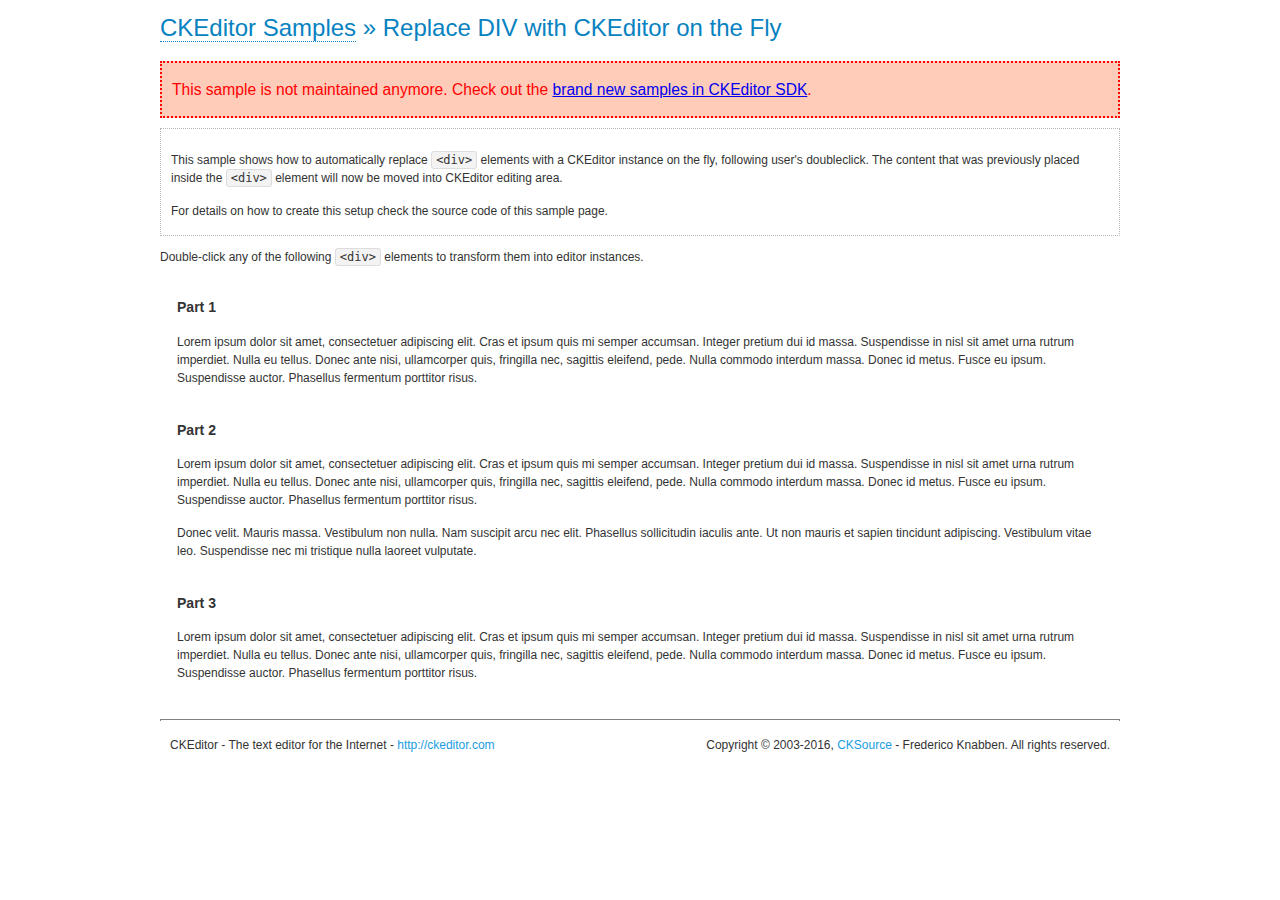
<file: templates/js/ckeditor/samples/old/divreplace.html>
<!DOCTYPE html>
<!--
Copyright (c) 2003-2016, CKSource - Frederico Knabben. All rights reserved.
For licensing, see LICENSE.md or http://ckeditor.com/license
-->
<html>
<head>
	<meta charset="utf-8">
	<title>Replace DIV &mdash; CKEditor Sample</title>
	<script src="../../ckeditor.js"></script>
	<link href="sample.css" rel="stylesheet">
	<style>

		div.editable
		{
			border: solid 2px transparent;
			padding-left: 15px;
			padding-right: 15px;
		}

		div.editable:hover
		{
			border-color: black;
		}

	</style>
	<script>

		// Uncomment the following code to test the "Timeout Loading Method".
		// CKEDITOR.loadFullCoreTimeout = 5;

		window.onload = function() {
			// Listen to the double click event.
			if ( window.addEventListener )
				document.body.addEventListener( 'dblclick', onDoubleClick, false );
			else if ( window.attachEvent )
				document.body.attachEvent( 'ondblclick', onDoubleClick );

		};

		function onDoubleClick( ev ) {
			// Get the element which fired the event. This is not necessarily the
			// element to which the event has been attached.
			var element = ev.target || ev.srcElement;

			// Find out the div that holds this element.
			var name;

			do {
				element = element.parentNode;
			}
			while ( element && ( name = element.nodeName.toLowerCase() ) &&
				( name != 'div' || element.className.indexOf( 'editable' ) == -1 ) && name != 'body' );

			if ( name == 'div' && element.className.indexOf( 'editable' ) != -1 )
				replaceDiv( element );
		}

		var editor;

		function replaceDiv( div ) {
			if ( editor )
				editor.destroy();

			editor = CKEDITOR.replace( div );
		}

	</script>
</head>
<body>
	<h1 class="samples">
		<a href="index.html">CKEditor Samples</a> &raquo; Replace DIV with CKEditor on the Fly
	</h1>
	<div class="warning deprecated">
		This sample is not maintained anymore. Check out the <a href="http://sdk.ckeditor.com/">brand new samples in CKEditor SDK</a>.
	</div>
	<div class="description">
		<p>
			This sample shows how to automatically replace <code>&lt;div&gt;</code> elements
			with a CKEditor instance on the fly, following user's doubleclick. The content
			that was previously placed inside the <code>&lt;div&gt;</code> element will now
			be moved into CKEditor editing area.
		</p>
		<p>
			For details on how to create this setup check the source code of this sample page.
		</p>
	</div>
	<p>
		Double-click any of the following <code>&lt;div&gt;</code> elements to transform them into
		editor instances.
	</p>
	<div class="editable">
		<h3>
			Part 1
		</h3>
		<p>
			Lorem ipsum dolor sit amet, consectetuer adipiscing elit. Cras et ipsum quis mi
			semper accumsan. Integer pretium dui id massa. Suspendisse in nisl sit amet urna
			rutrum imperdiet. Nulla eu tellus. Donec ante nisi, ullamcorper quis, fringilla
			nec, sagittis eleifend, pede. Nulla commodo interdum massa. Donec id metus. Fusce
			eu ipsum. Suspendisse auctor. Phasellus fermentum porttitor risus.
		</p>
	</div>
	<div class="editable">
		<h3>
			Part 2
		</h3>
		<p>
			Lorem ipsum dolor sit amet, consectetuer adipiscing elit. Cras et ipsum quis mi
			semper accumsan. Integer pretium dui id massa. Suspendisse in nisl sit amet urna
			rutrum imperdiet. Nulla eu tellus. Donec ante nisi, ullamcorper quis, fringilla
			nec, sagittis eleifend, pede. Nulla commodo interdum massa. Donec id metus. Fusce
			eu ipsum. Suspendisse auctor. Phasellus fermentum porttitor risus.
		</p>
		<p>
			Donec velit. Mauris massa. Vestibulum non nulla. Nam suscipit arcu nec elit. Phasellus
			sollicitudin iaculis ante. Ut non mauris et sapien tincidunt adipiscing. Vestibulum
			vitae leo. Suspendisse nec mi tristique nulla laoreet vulputate.
		</p>
	</div>
	<div class="editable">
		<h3>
			Part 3
		</h3>
		<p>
			Lorem ipsum dolor sit amet, consectetuer adipiscing elit. Cras et ipsum quis mi
			semper accumsan. Integer pretium dui id massa. Suspendisse in nisl sit amet urna
			rutrum imperdiet. Nulla eu tellus. Donec ante nisi, ullamcorper quis, fringilla
			nec, sagittis eleifend, pede. Nulla commodo interdum massa. Donec id metus. Fusce
			eu ipsum. Suspendisse auctor. Phasellus fermentum porttitor risus.
		</p>
	</div>
	<div id="footer">
		<hr>
		<p>
			CKEditor - The text editor for the Internet - <a class="samples" href="http://ckeditor.com/">http://ckeditor.com</a>
		</p>
		<p id="copy">
			Copyright &copy; 2003-2016, <a class="samples" href="http://cksource.com/">CKSource</a> - Frederico
			Knabben. All rights reserved.
		</p>
	</div>
</body>
</html>
</file>
<file: tp_html/css/custom.css>
body {
  padding-top: 60px;
  background-color: #F4F4F4;
  font-size: 15px;
}
a{
  color:#5c5c69;
}
ul{
  padding: 0;
  margin: 0;
  list-style: none;;
}
hr{
  margin:10px 0 15px 0;
}
h3{
  margin-bottom: 5px;
}
/*navigation bar*/
.navbar{
  height: 40px !important;
  background-color: #5c5b69;
  border:0;
  margin-bottom: 30px;
}
.navbar-inverse .navbar-nav > li > a, .nabvar-inverse .navbar-brand{
  color:#FFF !important;
}
.navbar a:hover, .navbar li.active a{
  background: none !important;
}
.navbar-brand{
  padding:10px 0 0 0;
  color:#FFF;
}
.navbar-nav > li > a{
  padding:10px 10px 0 10px;
}
.block{
  background-color: #fff;
  border-radius: 5px;
  padding: 15px 20px;
  margin-bottom: 20px;
}
.main-col{
  overflow:auto;
}
.main-col h1{
  font-size: 22px;
  margin: 5px 0 0 0;
  padding: 0;
}
.main-col h4{
  font-size: 16px;
  margin: 5px 0 0 0;
  padding: 0;
  color: #aaa;
}
.sidebar .block h3{
  margin:0 0 10px 0;
  padding-bottom: 10px;
  border-bottom: #eee solid 1px;
}
/*Topic */

.topic{
  border-bottom: #eee solid 1px;
  margin-bottom: 10px;
  padding:10px;
}

.topic-content{
  width: 100%;
}
img.avatar{
  width: 100%;
}

/*Categories*/
a.list-group-item.active, a.list-group-item.active:hover, a.list-group-item.active:focus{
  border:#5a5b69;
  border-radius:0;
}
.list-group-item{
  border:0;
}

#main-topic{
  background-color:#f4f4f4;
  padding: 10px;
}
.user-info{
  border:#ddd solid 1px;
  padding:5px;
  overflow:hidden;
  font-size:13px;
}
.user-info img{
  display:block;
  margin-bottom: 5px;
}
.user-info ul{
  list-style: none;
  margin:10px 0 0 5px;
}
.user-info li{
  line-height: 1.6em;
}

.btn-primary{
  background: #5c5b69;
}
</file>
<file: templates/js/ckeditor/samples/css/samples.css>
/**
 * @license Copyright (c) 2003-2016, CKSource - Frederico Knabben. All rights reserved.
 * For licensing, see LICENSE.md or http://ckeditor.com/license
 */
@media (max-width: 900px) {
  .global-is-mobile-hidden {
    display: none !important;
  }
}
article,
aside,
details,
figcaption,
figure,
footer,
header,
hgroup,
main,
menu,
nav,
section {
  display: block;
}
body,
html {
  margin: 0;
  padding: 0;
  font: 16px / 1.8 Arial, 'Helvetica Neue', Helvetica, sans-serif;
  font-weight: 300;
  color: #575757;
}
.grid-width-10 {
  width: 10%;
}
.grid-width-20 {
  width: 20%;
}
.grid-width-30 {
  width: 30%;
}
.grid-width-40 {
  width: 40%;
}
.grid-width-50 {
  width: 50%;
}
.grid-width-60 {
  width: 60%;
}
.grid-width-70 {
  width: 70%;
}
.grid-width-80 {
  width: 80%;
}
.grid-width-90 {
  width: 90%;
}
.grid-width-100 {
  width: 100%;
}
@media (max-width: 900px) {
  .grid-width-10,
  .grid-width-20,
  .grid-width-30,
  .grid-width-40,
  .grid-width-50,
  .grid-width-60,
  .grid-width-70,
  .grid-width-80,
  .grid-width-90,
  .grid-width-100 {
    width: 100%;
  }
}
*[class*="grid-width"] {
  -webkit-box-sizing: border-box;
  -moz-box-sizing: border-box;
  box-sizing: border-box;
  padding-left: 4%;
  padding-right: 4%;
  float: left;
}
*[class*="grid-width"]:after,
.grid-container:after,
*[class*="grid-width"]:before,
.grid-container:before {
  content: '';
  display: block;
  overflow: hidden;
  visibility: hidden;
  font-size: 0;
  line-height: 0;
  width: 0;
  height: 0;
}
*[class*="grid-width"]:after,
.grid-container:after {
  clear: both;
}
.grid-container {
  -webkit-box-sizing: border-box;
  -moz-box-sizing: border-box;
  box-sizing: border-box;
  margin-left: auto;
  margin-right: auto;
}
.grid-container-nested *[class*="grid-width"]:first-child {
  padding-left: 0;
}
.grid-container-nested *[class*="grid-width"]:last-child {
  padding-right: 0;
}
@media (max-width: 900px) {
  .grid-container-nested *[class*="grid-width"]:first-child {
    padding-left: 4%;
  }
  .grid-container-nested *[class*="grid-width"]:last-child {
    padding-right: 4%;
  }
}
.header-a {
  min-height: 140px;
  overflow: hidden;
}
.header-a .header-a-logo {
  margin: 40px 0 0;
}
@media (max-width: 900px) {
  .header-a .header-a-logo {
    text-align: center;
  }
}
.header-a .header-a-logo img {
  border: transparent;
}
.navigation-a {
  height: 30px;
  background: #3d3d3d;
  position: absolute;
  left: 0;
  right: 0;
  top: 0;
  padding: 0;
  overflow: hidden;
}
@media (max-width: 900px) {
  .navigation-a {
    text-align: center;
  }
}
.navigation-a ul {
  list-style: none;
  margin: 0;
  overflow: hidden;
}
.navigation-a ul li,
.navigation-a ul li a {
  display: inline-block;
}
@media (max-width: 900px) {
  .navigation-a ul {
    width: auto;
    text-overflow: ellipsis;
    white-space: nowrap;
    display: inline-block;
    float: none;
  }
  .navigation-a ul:before,
  .navigation-a ul:after {
    display: none;
  }
}
.navigation-a ul.navigation-a-left {
  text-align: left;
}
@media (max-width: 900px) {
  .navigation-a ul.navigation-a-left {
    padding-right: 0;
  }
}
.navigation-a ul.navigation-a-right {
  text-align: right;
}
@media (max-width: 900px) {
  .navigation-a ul.navigation-a-right {
    padding-left: 23px;
  }
}
.navigation-a ul li + li {
  margin-left: 23px;
}
.navigation-a ul li a {
  font-size: 10px;
  font-size: 0.625rem;
  line-height: 18px;
  line-height: 1.13rem;
  line-height: 30px;
  float: left;
  color: #dddddd;
  font-weight: bold;
  text-decoration: none;
  text-transform: uppercase;
}
.navigation-a ul li a:hover {
  cursor: pointer;
  color: #ffffff;
}
.icon-navigation-a-github:before,
.icon-navigation-a-github:after {
  background-image: url("[data-uri]");
}
.navigation-b {
  text-align: right;
  margin: 52px 0 0;
  overflow: visible;
}
@media (max-width: 900px) {
  .navigation-b {
    text-align: center;
    margin-top: 20px;
    padding: 0;
  }
}
.navigation-b ul {
  padding: 0;
  list-style: none;
  margin: 0;
  overflow: visible;
}
.navigation-b ul li,
.navigation-b ul li a {
  display: inline-block;
}
@media (max-width: 900px) {
  .navigation-b ul {
    display: table;
    width: 100%;
    padding-bottom: 1.5em;
  }
}
@media (max-width: 900px) {
  .navigation-b ul li {
    display: table-row;
  }
}
.navigation-b ul li + li {
  margin-left: 20px;
}
@media (max-width: 900px) {
  .navigation-b ul li + li {
    margin-left: 0;
  }
}
.navigation-b ul li a {
  -webkit-box-sizing: border-box;
  -moz-box-sizing: border-box;
  box-sizing: border-box;
  text-transform: uppercase;
  text-decoration: none;
  outline: none;
}
@media (max-width: 900px) {
  .navigation-b ul li a {
    width: 100%;
    -webkit-border-radius: 0;
    -webkit-background-clip: padding-box;
    -moz-border-radius: 0;
    -moz-background-clip: padding;
    border-radius: 0;
    background-clip: padding-box;
  }
}
.footer-a {
  font-size: 13px;
  font-size: 0.8125rem;
  line-height: 23.4px;
  line-height: 1.46rem;
  padding-top: 2.25em;
  padding-bottom: 2.25em;
  overflow: hidden;
  color: #8a8a8a;
}
.footer-a a {
  color: #27c0d8;
  text-decoration: none;
  border-bottom: 1px dotted #27c0d8;
}
.footer-a a:hover {
  color: #23adc2;
}
.footer-a p {
  margin: 0;
  display: inline-block;
  text-align: center;
}
.content {
  font-size: 14px;
  font-size: 0.875rem;
  line-height: 25.2px;
  line-height: 1.57rem;
  overflow: hidden;
  padding-top: 1.5em;
  padding-bottom: 1.5em;
}
.content p {
  margin: 0.75em 0;
}
.content ul,
.content ol,
.content pre,
.content blockquote,
.content textarea:not([class^="cke"]),
.content .cke {
  margin: 1.875em 0;
}
.content code,
.content kbd {
  -webkit-border-radius: 3px;
  -webkit-background-clip: padding-box;
  -moz-border-radius: 3px;
  -moz-background-clip: padding;
  border-radius: 3px;
  background-clip: padding-box;
  padding: 3px 4px;
}
.content pre,
.content code,
.content kbd,
.content blockquote {
  background: #f5f5f5;
}
.content blockquote,
.content pre {
  background: none;
  border-left: 4px solid #27c0d8;
  padding: 1.5em 2.25em;
}
.content p a,
.content ul a,
.content ol a,
.content blockquote a,
.content h1 a,
.content h2 a,
.content h3 a,
.content h4 a,
.content h5 a {
  color: #27c0d8;
  text-decoration: none;
  border-bottom: 1px dotted #27c0d8;
}
.content p a:hover,
.content ul a:hover,
.content ol a:hover,
.content blockquote a:hover,
.content h1 a:hover,
.content h2 a:hover,
.content h3 a:hover,
.content h4 a:hover,
.content h5 a:hover {
  color: #23adc2;
}
.content h1,
.content h2,
.content h3,
.content h4,
.content h5 {
  color: #000;
  font-weight: 100;
}
.content h1 code,
.content h2 code,
.content h3 code,
.content h4 code,
.content h5 code,
.content h1 kbd,
.content h2 kbd,
.content h3 kbd,
.content h4 kbd,
.content h5 kbd {
  font-size: inherit;
}
.content h1 a.content-heading-anchor,
.content h2 a.content-heading-anchor,
.content h3 a.content-heading-anchor,
.content h4 a.content-heading-anchor,
.content h5 a.content-heading-anchor {
  font-weight: 100;
  vertical-align: middle;
  opacity: 0;
  border: 0;
}
.content h1:hover a.content-heading-anchor,
.content h2:hover a.content-heading-anchor,
.content h3:hover a.content-heading-anchor,
.content h4:hover a.content-heading-anchor,
.content h5:hover a.content-heading-anchor {
  opacity: 1;
}
.content h1:target a,
.content h2:target a,
.content h3:target a,
.content h4:target a,
.content h5:target a {
  -webkit-animation: targetLinkOpacity 0.5s linear alternate;
  -moz-animation: targetLinkOpacity 0.5s linear alternate;
  -o-animation: targetLinkOpacity 0.5s linear alternate;
  animation: targetLinkOpacity 0.5s linear alternate;
  opacity: 1;
}
.content input,
.content select,
.content textarea:not([class^="cke"]) {
  -webkit-border-radius: 3px;
  -webkit-background-clip: padding-box;
  -moz-border-radius: 3px;
  -moz-background-clip: padding;
  border-radius: 3px;
  background-clip: padding-box;
  -webkit-box-shadow: inset 0 1px 1px rgba(0, 0, 0, 0.08);
  -moz-box-shadow: inset 0 1px 1px rgba(0, 0, 0, 0.08);
  box-shadow: inset 0 1px 1px rgba(0, 0, 0, 0.08);
  font: inherit;
  color: inherit;
  border: 1px solid #d9d9d9;
  padding: .2em .5em;
}
.content input:focus,
.content select:focus,
.content textarea:not([class^="cke"]):focus {
  border-color: #66afe9;
  outline: 0;
  -webkit-box-shadow: inset 0 1px 1px rgba(0, 0, 0, 0.08), 0 0 8px #93c6ef;
  -moz-box-shadow: inset 0 1px 1px rgba(0, 0, 0, 0.08), 0 0 8px #93c6ef;
  box-shadow: inset 0 1px 1px rgba(0, 0, 0, 0.08), 0 0 8px #93c6ef;
}
.content abbr {
  border-bottom: 1px dotted #666;
  cursor: pointer;
}
.content blockquote {
  font-style: italic;
  font-family: Georgia, Times, "Times New Roman", serif;
  font-size: 16px;
  font-size: 1rem;
  line-height: 28.8px;
  line-height: 1.8rem;
}
.content em {
  font-style: italic;
}
.content h1 {
  font-size: 36px;
  font-size: 2.25rem;
  line-height: 64.8px;
  line-height: 4.05rem;
  margin: 1.125em 0 0;
}
.content h2 {
  font-size: 27.2px;
  font-size: 1.7rem;
  line-height: 48.96px;
  line-height: 3.06rem;
  margin: 0.9em 0 0;
}
.content h3 {
  font-size: 24px;
  font-size: 1.5rem;
  line-height: 43.2px;
  line-height: 2.7rem;
  font-weight: 500;
  margin: 0.75em 0 0;
}
.content h4 {
  font-size: 19.2px;
  font-size: 1.2rem;
  line-height: 34.56px;
  line-height: 2.16rem;
  font-weight: 500;
  margin: 0.75em 0 0;
}
.content h5 {
  font-size: 17.6px;
  font-size: 1.1rem;
  line-height: 31.68px;
  line-height: 1.98rem;
  font-weight: 500;
  margin: 0.75em 0 0;
}
.content hr {
  border: 0;
  border-top: 4px solid #d9d9d9;
  margin: 1.5em 0;
}
.content input[type="text"] {
  height: 1.8em;
  line-height: 1.8em;
}
.content input[type="button"] {
  -webkit-appearance: button;
  -moz-appearance: button;
  appearance: button;
}
.content kbd {
  font-size: 12px;
  font-size: 0.75rem;
  line-height: 21.6px;
  line-height: 1.35rem;
  font-family: Arial, 'Helvetica Neue', Helvetica, sans-serif;
  padding: 2px 6px;
  -webkit-box-shadow: 0 0 4px #ffffff inset, 0 2px 0 #d9d9d9;
  -moz-box-shadow: 0 0 4px #ffffff inset, 0 2px 0 #d9d9d9;
  box-shadow: 0 0 4px #ffffff inset, 0 2px 0 #d9d9d9;
}
.content p img {
  vertical-align: middle;
}
.content p pre {
  padding: 1.5em;
}
.content pre {
  padding: 0;
  border: 0;
  tab-size: 4;
  -o-tab-size: 4;
  -moz-tab-size: 4;
}
.content pre,
.content code {
  font-size: 11.89px;
  font-size: 0.743rem;
  line-height: 21.4px;
  line-height: 1.34rem;
  font-family: Consolas, Menlo, Monaco, Lucida Console, Liberation Mono, DejaVu Sans Mono, Bitstream Vera Sans Mono, Courier New, monospace, serif;
}
.content pre a,
.content code a {
  border: 0;
}
.content pre code {
  padding: 0.75em;
  display: block;
}
.content strong {
  color: #000;
}
.content ul ul,
.content ol ul,
.content ul ol,
.content ol ol {
  margin: 0.75em 0;
}
.content ul li,
.content ol li {
  font-size: 14px;
  font-size: 0.875rem;
  line-height: 30.24px;
  line-height: 1.89rem;
}
.content textarea:not([class^="cke"]) {
  width: 100%;
}
.content div.todo {
  border: 2px dotted #444;
  padding: 10px;
  margin: 60px 0 10px 0;
  /* Remove me some day */
}
.content div.todo:before {
  content: "TODO";
  font-weight: bold;
}
body a.button-a,
body button.button-a,
body input.button-a {
  -webkit-border-radius: 3px;
  -webkit-background-clip: padding-box;
  -moz-border-radius: 3px;
  -moz-background-clip: padding;
  border-radius: 3px;
  background-clip: padding-box;
  font-size: 14px;
  font-size: 0.875rem;
  line-height: 25.2px;
  line-height: 1.57rem;
  height: 36px;
  line-height: 36px;
  padding: 0 1.1em;
  font-weight: 700;
  color: #3e3e3e;
  white-space: nowrap;
  text-decoration: none;
  display: inline-block;
  cursor: pointer;
  border: 0;
  vertical-align: middle;
  margin: 1px 0;
  background: transparent;
}
body a.button-a.icon-pos-left,
body button.button-a.icon-pos-left,
body input.button-a.icon-pos-left {
  padding-left: .8em;
}
body a.button-a.icon-pos-right,
body button.button-a.icon-pos-right,
body input.button-a.icon-pos-right {
  padding-right: .8em;
}
body a.button-a.button-a-no-text,
body button.button-a.button-a-no-text,
body input.button-a.button-a-no-text {
  -webkit-border-radius: 100px;
  -webkit-background-clip: padding-box;
  -moz-border-radius: 100px;
  -moz-background-clip: padding;
  border-radius: 100px;
  background-clip: padding-box;
  width: 36px;
  padding: 0;
  text-indent: -999px;
  overflow: hidden;
  position: relative;
  text-align: center;
}
body a.button-a.button-a-no-text:before,
body button.button-a.button-a-no-text:before,
body input.button-a.button-a-no-text:before {
  position: absolute;
  left: 50%;
  top: 50%;
  margin: -9px 0 0 -9px;
}
@media (max-width: 900px) {
  body a.button-a.button-a-mobile-collapsed,
  body button.button-a.button-a-mobile-collapsed,
  body input.button-a.button-a-mobile-collapsed {
    -webkit-border-radius: 100px;
    -webkit-background-clip: padding-box;
    -moz-border-radius: 100px;
    -moz-background-clip: padding;
    border-radius: 100px;
    background-clip: padding-box;
    width: 36px;
    padding: 0;
    text-indent: -999px;
    overflow: hidden;
    position: relative;
    text-align: center;
  }
  body a.button-a.button-a-mobile-collapsed:before,
  body button.button-a.button-a-mobile-collapsed:before,
  body input.button-a.button-a-mobile-collapsed:before {
    position: absolute;
    left: 50%;
    top: 50%;
    margin: -9px 0 0 -9px;
  }
  body a.button-a.button-a-mobile-collapsed:before,
  body button.button-a.button-a-mobile-collapsed:before,
  body input.button-a.button-a-mobile-collapsed:before {
    position: absolute;
    left: 50%;
    top: 50%;
    margin: -9px 0 0 -9px;
  }
}
body a.button-a:active,
body button.button-a:active,
body input.button-a:active,
body a.button-a:hover,
body button.button-a:hover,
body input.button-a:hover {
  color: #fff;
  background: #23adc2;
}
body a.button-a:focus,
body button.button-a:focus,
body input.button-a:focus {
  border-color: #66afe9;
  outline: 0;
  -webkit-box-shadow: inset 0 1px 1px rgba(0, 0, 0, 0.075), 0 0 8px #93c6ef;
  -moz-box-shadow: inset 0 1px 1px rgba(0, 0, 0, 0.075), 0 0 8px #93c6ef;
  box-shadow: inset 0 1px 1px rgba(0, 0, 0, 0.075), 0 0 8px #93c6ef;
}
body a.button-a-soft,
body button.button-a-soft,
body input.button-a-soft {
  background: #e7e7e7;
}
body a.button-a-soft:active,
body button.button-a-soft:active,
body input.button-a-soft:active,
body a.button-a-soft:hover,
body button.button-a-soft:hover,
body input.button-a-soft:hover {
  color: #3e3e3e;
  background: #cecece;
}
body a.button-a-background,
body button.button-a-background,
body input.button-a-background,
body a.navigation-b ul li a:hover,
body button.navigation-b ul li a:hover,
body input.navigation-b ul li a:hover {
  color: #fff;
  background: #27c0d8;
}
body a.button-a-background:active,
body button.button-a-background:active,
body input.button-a-background:active,
body a.button-a-background:hover,
body button.button-a-background:hover,
body input.button-a-background:hover,
body a.navigation-b ul li a:hover:active,
body button.navigation-b ul li a:hover:active,
body input.navigation-b ul li a:hover:active,
body a.navigation-b ul li a:hover:hover,
body button.navigation-b ul li a:hover:hover,
body input.navigation-b ul li a:hover:hover {
  color: #fff;
  background: #23adc2;
}
.balloon-a {
  font-size: 12px;
  font-size: 0.75rem;
  line-height: 21.6px;
  line-height: 1.35rem;
  -webkit-border-radius: 3px;
  -webkit-background-clip: padding-box;
  -moz-border-radius: 3px;
  -moz-background-clip: padding;
  border-radius: 3px;
  background-clip: padding-box;
  border-bottom: 3px solid #d4d4d4;
  background: #ebebeb;
  display: inline-block;
  white-space: nowrap;
  padding: .4em 1.2em .2em;
  font-weight: 700;
  position: relative;
  z-index: 1000;
  text-transform: none;
  color: #575757;
}
.balloon-a:hover {
  color: #575757;
}
.balloon-a:before {
  content: '';
  width: 0;
  height: 0;
  border-style: solid;
  position: absolute;
}
.balloon-a-ne:before,
.balloon-a-nw:before {
  top: -13px;
  border-width: 0 9px 15.6px 9px;
  border-color: transparent transparent #ebebeb transparent;
}
.balloon-a-se:before,
.balloon-a-sw:before {
  bottom: -13px;
  border-width: 15.6px 9px 0 9px;
  border-color: #ebebeb transparent transparent transparent;
}
.balloon-a-nw:before,
.balloon-a-sw:before {
  left: 20px;
}
.balloon-a-ne:before,
.balloon-a-se:before {
  right: 20px;
}
.icon-pos-left:before,
.icon-pos-right:after {
  content: '';
  display: inline-block;
  width: 18px;
  height: 18px;
  vertical-align: middle;
  background-repeat: no-repeat;
}
.icon-pos-left:before {
  margin-right: 10px;
}
.icon-pos-right:after {
  margin-left: 10px;
}
.icon-download:before,
.icon-download:after {
  background-image: url("[data-uri]");
}
.icon-question-mark:before,
.icon-question-mark:after {
  background-image: url("[data-uri]");
}
.icon-close:before,
.icon-close:after {
  background-image: url("[data-uri]");
}
.ie8 .switch > * {
  vertical-align: middle;
}
.ie8 .switch input[type="radio"] {
  margin: 0 0.25em;
  display: inline-block;
}
.ie8 .switch label {
  margin-left: 0 !important;
  margin-right: 0 !important;
}
.ie8 .switch label[data-for="1"] {
  float: left;
}
.ie8 .switch label[data-for="2"] {
  float: right;
}
.ie8 .switch .switch-inner {
  display: none;
}
.switch {
  font-size: 14px;
  font-size: 0.875rem;
  line-height: 25.2px;
  line-height: 1.57rem;
  font-weight: bold;
  background-color: #27c0d8;
  overflow: hidden;
  display: inline-block;
  padding: 0.75em 0.25em;
  color: #fff;
  -webkit-border-radius: 3px;
  -webkit-background-clip: padding-box;
  -moz-border-radius: 3px;
  -moz-background-clip: padding;
  border-radius: 3px;
  background-clip: padding-box;
  position: relative;
}
.switch input[type="radio"] {
  display: none;
}
.switch label {
  position: relative;
  z-index: 2;
  float: left;
  cursor: pointer;
  padding: 0 0.75em;
}
.switch label:hover {
  text-decoration: underline;
}
.switch .switch-inner {
  float: left;
  background-color: #FFF;
  height: 1.5em;
  width: 4.125em;
  padding: 2px;
  margin: 0 0.25em;
  -webkit-border-radius: 5.5px;
  -webkit-background-clip: padding-box;
  -moz-border-radius: 5.5px;
  -moz-background-clip: padding;
  border-radius: 5.5px;
  background-clip: padding-box;
}
.switch .switch-inner .handler {
  overflow: hidden;
  position: relative;
  display: block;
  height: 1.5em;
  width: 1.5em;
  background: #25b4cb;
  -webkit-border-radius: 4.5px;
  -webkit-background-clip: padding-box;
  -moz-border-radius: 4.5px;
  -moz-background-clip: padding;
  border-radius: 4.5px;
  background-clip: padding-box;
}
.switch .switch-inner .handler:before {
  content: '';
  display: block;
  position: absolute;
  top: 0;
  right: 0;
  bottom: 3px;
  left: 0;
  background-color: #34c4da;
  -webkit-border-bottom-left-radius: 4.5px;
  -moz-border-radius-bottomleft: 4.5px;
  border-bottom-left-radius: 4.5px;
  -webkit-border-bottom-right-radius: 4.5px;
  -webkit-background-clip: padding-box;
  -moz-border-radius-bottomright: 4.5px;
  -moz-background-clip: padding;
  border-bottom-right-radius: 4.5px;
  background-clip: padding-box;
}
.switch:hover .switch-inner .handler:before {
  background: #45c9dd;
}
.switch input[data-num="2"]:checked ~ .switch-inner > .handler {
  margin-left: auto;
}
.switch input[data-num="2"]:checked ~ label[data-for="1"] {
  padding-right: 5.125em;
  margin-right: -4.375em;
}
.switch input[data-num="1"]:checked ~ label[data-for="2"] {
  padding-left: 5.125em;
  margin-left: -4.375em;
}
.toggler {
  -webkit-user-select: none;
  -moz-user-select: none;
  -ms-user-select: none;
  user-select: none;
}
.toggler label {
  cursor: pointer;
}
.toggler [data-collapse] {
  display: inherit;
}
.toggler [data-expand] {
  display: none;
}
.toggler.collapsed [data-collapse] {
  display: none;
}
.toggler.collapsed [data-expand] {
  display: inherit;
}
.toggler-container {
  overflow: hidden;
}
.toggler-container.collapsed {
  height: 0;
}
.icon-toggler-expanded:before,
.icon-toggler-collapsed:before,
.icon-toggler-expanded:after,
.icon-toggler-collapsed:after {
  background-image: url("[data-uri]");
}
.icon-toggler-expanded.icon-light:before,
.icon-toggler-collapsed.icon-light:before,
.icon-toggler-expanded.icon-light:after,
.icon-toggler-collapsed.icon-light:after {
  background-image: url("[data-uri]");
}
.icon-toggler-expanded:before,
.icon-toggler-expanded:after {
  background-position: top left;
}
.icon-toggler-collapsed:before,
.icon-toggler-collapsed:after {
  background-position: bottom left;
}
.modal {
  padding: 20px;
  border-radius: 3px;
  background-color: white;
  max-width: 700px;
  -webkit-box-sizing: border-box;
  -moz-box-sizing: border-box;
  box-sizing: border-box;
  width: 80% !important;
  top: 50% !important;
  -webkit-transform: translate(-50%, -50%) !important;
  -moz-transform: translate(-50%, -50%) !important;
  -o-transform: translate(-50%, -50%) !important;
  -ms-transform: translate(-50%, -50%) !important;
  transform: translate(-50%, -50%) !important;
}
.modal-close {
  -webkit-border-radius: 100px;
  -webkit-background-clip: padding-box;
  -moz-border-radius: 100px;
  -moz-background-clip: padding;
  border-radius: 100px;
  background-clip: padding-box;
  cursor: pointer;
  height: 18px;
  width: 18px;
  position: absolute;
  top: 10px;
  right: 10px;
  font-size: 17px;
  text-align: center;
  line-height: 19px;
  background: #cccccc;
}
main .grid-container,
header .grid-container,
.navigation-a > div,
footer > div {
  max-width: 968px;
}
.header-a {
  margin-top: 30px;
}
.footer-a {
  border-top: 1px solid #d9d9d9;
}
.adjoined-top {
  background-color: #27c0d8;
  color: #fff;
}
.adjoined-top .content h1,
.adjoined-top .content h2,
.adjoined-top .content h3,
.adjoined-top .content h4,
.adjoined-top .content h5 {
  color: #fff;
}
.adjoined-top .content p {
  font-size: 18px;
  font-size: 1.125rem;
  line-height: 32.4px;
  line-height: 2.02rem;
  font-weight: 100;
}
.adjoined-top .content p a {
  text-decoration: none;
  border-bottom: 1px dotted #fff;
  color: inherit;
}
.adjoined-top .content p a:hover {
  color: #e6e6e6;
}
.adjoined-top .content button {
  color: #fff;
}
.adjoined-top .content strong {
  color: #fff;
}
.adjoined-top .content code {
  font-size: inherit;
  color: #27c0d8;
}
.adjoined-bottom {
  position: relative;
}
.adjoined-bottom:before {
  z-index: -1;
  content: '';
  background: #27c0d8;
  position: absolute;
  top: 0;
  left: 0;
  right: 0;
  height: 50%;
}
main .grid-container,
header .grid-container,
.navigation-a > div,
footer > div {
  max-width: 1052px;
}
main .grid-container.freed-width {
  max-width: none;
}
.switch {
  background: #25b4cb;
  float: right;
  overflow: visible;
}
.switch .balloon-a {
  position: absolute;
  top: -40px;
  right: 50%;
  margin-right: -15px;
  background: #FFEFC1;
  border-bottom-color: #DCDCA4;
}
.switch .balloon-a:before {
  border-color: #FFEFC1 transparent transparent transparent;
}
#toolbar .editors-container {
  overflow: hidden;
  height: 0;
  transition: height 200ms;
}
#toolbar .editors-container.active {
  height: auto;
}
#main #editor {
  background: #FFF;
  padding: 2% 4%;
  border: dashed 5px #27c0d8;
}
div.cke a.cke_button,
div.cke .cke_combo_button {
  border-bottom: none;
}
div.cke a.cke_button.cke_combo_button,
div.cke .cke_combo_button.cke_combo_button {
  border-bottom: 1px solid #a6a6a6;
}
#main .adjoined-top:before {
  height: 335px;
}
#toolbar .adjoined-top:before {
  height: 219px;
}
#toolbar .adjoined-top .grid-container-nested {
  height: 147px;
}
.content .grid-switch-magic {
  margin: 3.5em 0 0;
}
#info-box {
  padding-bottom: 0;
}
#info-box > div {
  width: 100%;
  text-align: right;
}
#info-box > div .toggler {
  padding-right: 0;
}
#info-box > div .toggler:hover {
  background: transparent;
  color: #000;
}
#info-box > div .toggler:hover > label {
  text-decoration: underline;
}
#info-box > div h2 {
  float: left;
  margin-top: 0;
}
#info-box > div#instructions-container {
  text-align: left;
}
#toolbarModifierWrapper {
  overflow: hidden;
  height: 0;
  opacity: 0;
  transition: height 200ms;
}
#toolbarModifierWrapper.active {
  height: auto;
  opacity: 1;
}
header {
  overflow: visible;
}
header div.grid-container {
  overflow: visible;
}
header .navigation-b {
  overflow: visible;
}
header .navigation-b ul {
  overflow: visible;
}
header .navigation-b a {
  position: relative;
}
header .balloon-a {
  position: absolute;
  top: 48px;
  left: 50%;
  margin-left: -35px;
}
@media (max-width: 1140px) {
  header .balloon-a {
    left: auto;
    margin-left: auto;
    right: 50%;
    margin-right: -35px;
  }
  header .balloon-a:before {
    left: auto;
    right: 22px;
  }
}
@media (max-width: 900px) {
  header .balloon-a {
    display: none;
  }
}
#toolbar .cke_toolbar {
  pointer-events: none;
  -webkit-user-select: none;
  -moz-user-select: none;
  -ms-user-select: none;
  user-select: none;
  cursor: default;
}
.some-toolbar-active .cke_toolbar {
  zoom: 1;
  filter: alpha(opacity=50);
  -webkit-opacity: 0.5;
  -moz-opacity: 0.5;
  opacity: 0.5;
}
.cke_toolbar.active {
  position: relative;
  zoom: 1;
  filter: alpha(opacity=100);
  -webkit-opacity: 1;
  -moz-opacity: 1;
  opacity: 1;
}
.cke_toolbar.active:after {
  content: '';
  display: block;
  position: absolute;
  top: 0;
  right: 6px;
  bottom: 5px;
  left: 0;
  -webkit-border-radius: 5px;
  -webkit-background-clip: padding-box;
  -moz-border-radius: 5px;
  -moz-background-clip: padding;
  border-radius: 5px;
  background-clip: padding-box;
  -webkit-box-shadow: 0px 0px 15px 3px #fff4b0;
  -moz-box-shadow: 0px 0px 15px 3px #fff4b0;
  box-shadow: 0px 0px 15px 3px #fff4b0;
}
.cke_toolbar.active .cke_toolgroup {
  -webkit-box-shadow: none;
  -moz-box-shadow: none;
  box-shadow: none;
  border-color: #e3c300;
}
.cke_toolbar.active .cke_combo,
.cke_toolbar.active .cke_toolgroup {
  position: relative;
  z-index: 2;
}
.cke_toolbar.active .cke_combo_button {
  -webkit-box-shadow: none;
  -moz-box-shadow: none;
  box-shadow: none;
}
.unselectable {
  -webkit-user-select: none;
  -moz-user-select: none;
  -ms-user-select: none;
  user-select: none;
}
.toolbar {
  padding: 5px 0;
  margin-bottom: 2.4em;
  overflow: hidden;
  background: #fff;
}
.toolbar button.button-a.cke_button {
  cursor: pointer;
  display: inline-block;
  padding: 4px 6px;
  outline: 0;
  border: 1px solid #a6a6a6;
}
.toolbar button.button-a.hidden {
  display: none;
}
.toolbar button.button-a.left {
  float: left;
  margin-right: 8px;
}
.toolbar button.button-a.right {
  float: right;
  margin-left: 8px;
}
.toolbar button.button-a .highlight {
  color: #ffefc1;
}
.configContainer.hidden,
.toolbarModifier.hidden,
.toolbarModifier-hints.hidden {
  display: none;
}
.toolbarModifier :focus,
.toolbar button:focus,
.configContainer textarea.configCode:focus {
  outline: none;
}
div.toolbarModifier {
  padding: 0;
  overflow: hidden;
  width: 100%;
  position: relative;
  display: table;
  border-collapse: collapse;
}
div.toolbarModifier ::-moz-focus-inner {
  border: 0;
}
div.toolbarModifier .empty {
  display: none;
}
div.toolbarModifier.empty-visible .empty {
  display: table-row;
  zoom: 1;
  filter: alpha(opacity=60);
  -webkit-opacity: 0.6;
  -moz-opacity: 0.6;
  opacity: 0.6;
}
div.toolbarModifier .empty > p {
  line-height: 31px;
}
div.toolbarModifier > ul {
  padding: 0;
  margin: 0;
  border-top: 1px solid #cccccc;
  width: 100%;
}
div.toolbarModifier > ul[data-type="table-header"] {
  display: table-header-group;
}
div.toolbarModifier > ul[data-type="table-body"] {
  display: table-row-group;
}
div.toolbarModifier > ul p {
  padding: 0;
  margin: 0;
}
div.toolbarModifier > ul > li {
  display: table-row;
}
div.toolbarModifier > ul > li[data-type="header"] {
  font-weight: bold;
  user-select: none;
  cursor: default;
}
div.toolbarModifier > ul > li[data-type="group"],
div.toolbarModifier > ul > li[data-type="separator"] {
  border-bottom: 1px solid #cccccc;
}
div.toolbarModifier > ul > li[data-type="subgroup"] {
  border-top: 1px solid #eee;
}
div.toolbarModifier > ul > li[data-type="subgroup"]:first-child {
  border-top: none;
}
div.toolbarModifier > ul > li[data-type="group"].active,
div.toolbarModifier > ul > li[data-type="group"]:hover,
div.toolbarModifier > ul > li[data-type="separator"].active,
div.toolbarModifier > ul > li[data-type="separator"]:hover {
  overflow: hidden;
  z-index: 2;
}
div.toolbarModifier > ul > li[data-type="group"].active,
div.toolbarModifier > ul > li[data-type="separator"].active,
div.toolbarModifier > ul > li[data-type="group"].active:hover,
div.toolbarModifier > ul > li[data-type="separator"].active:hover {
  background: #f0fafb;
}
div.toolbarModifier > ul > li[data-type="group"]:hover,
div.toolbarModifier > ul > li[data-type="separator"]:hover {
  background: #fffbe3;
}
div.toolbarModifier > ul > li[data-type="separator"] {
  background: #f5f5f5;
}
div.toolbarModifier > ul > li[data-type="separator"]:after {
  content: '';
  width: 100%;
}
div.toolbarModifier > ul > li[data-type="separator"] > p {
  padding: 2px 5px;
}
div.toolbarModifier > ul > li > p,
div.toolbarModifier > ul > li > ul {
  display: table-cell;
  vertical-align: middle;
}
div.toolbarModifier > ul > li p {
  padding-left: 5px;
  min-width: 200px;
}
div.toolbarModifier > ul > li p span {
  white-space: nowrap;
  cursor: default;
}
div.toolbarModifier > ul > li p span button {
  font-size: 12.666px;
  margin-right: 5px;
  cursor: pointer;
  background: #fff;
  -webkit-border-radius: 5px;
  -webkit-background-clip: padding-box;
  -moz-border-radius: 5px;
  -moz-background-clip: padding;
  border-radius: 5px;
  background-clip: padding-box;
  border: 1px solid #bbb;
  padding: 0 7px;
  line-height: 12px;
  height: 20px;
}
div.toolbarModifier > ul > li p span button:not(.disabled):hover,
div.toolbarModifier > ul > li p span button:not(.disabled):focus {
  color: #fff;
  background-color: #454545;
  border-color: transparent;
}
div.toolbarModifier > ul > li p span button.move.disabled {
  cursor: default;
  zoom: 1;
  filter: alpha(opacity=20);
  -webkit-opacity: 0.2;
  -moz-opacity: 0.2;
  opacity: 0.2;
}
div.toolbarModifier > ul > li ul {
  border-collapse: collapse;
  padding: 0;
  width: 100%;
}
div.toolbarModifier > ul > li ul li {
  display: table-row;
  list-style-type: none;
  line-height: 1;
}
div.toolbarModifier > ul > li ul li[data-type="subgroup"] {
  border-top: 1px solid #dddddd;
}
div.toolbarModifier > ul > li ul li[data-type="subgroup"]:first-child {
  border-top: 0;
}
div.toolbarModifier > ul > li ul li[data-type="subgroup"] [data-type="button"] {
  -webkit-border-radius: 3px;
  -webkit-background-clip: padding-box;
  -moz-border-radius: 3px;
  -moz-background-clip: padding;
  border-radius: 3px;
  background-clip: padding-box;
  padding: 0 2px;
}
div.toolbarModifier > ul > li ul li[data-type="subgroup"] [data-type="button"]:focus {
  background: rgba(0, 0, 0, 0.04);
}
div.toolbarModifier > ul > li ul li[data-type="subgroup"] [data-type="button"] input {
  vertical-align: middle;
}
div.toolbarModifier > ul > li ul li > p,
div.toolbarModifier > ul > li ul li > ul {
  display: table-cell;
  vertical-align: middle;
}
div.toolbarModifier > ul > li ul li ul {
  padding: 0;
}
div.toolbarModifier > ul > li ul li ul li {
  padding: 0;
  display: inline-block;
  cursor: pointer;
  margin: 2px 5px 2px 0;
}
div.toolbarModifier > ul > li ul li ul li .cke_combo_text {
  cursor: pointer;
  white-space: nowrap;
}
div.toolbarModifier > ul > li ul li ul li .cke_toolgroup,
div.toolbarModifier > ul > li ul li ul li .cke_combo_button {
  cursor: pointer;
  margin: 0;
  vertical-align: middle;
  border: 1px solid #ddd;
  font-size: 11.41px;
  font-size: 0.713rem;
  line-height: 20.54px;
  line-height: 1.28rem;
}
div.toolbarModifier > .codemirror-wrapper {
  overflow-y: auto;
}
div.toolbarModifier-hints {
  float: right;
  width: 350px;
  min-width: 150px;
  overflow-y: auto;
  margin-left: 1.5em;
}
div.toolbarModifier-hints h3 {
  font-size: 18.08px;
  font-size: 1.13rem;
  line-height: 32.54px;
  line-height: 2.03rem;
  padding: 0.36em 1.5em;
  background: #f5f5f5;
  border-bottom: 1px solid #dddddd;
  margin-top: 0;
  margin-bottom: 1.2em;
}
div.toolbarModifier-hints dl {
  margin-bottom: 1.2em;
  overflow: hidden;
}
div.toolbarModifier-hints dl .list-header {
  font-weight: bold;
  border: 0;
  padding-bottom: 0.6em;
}
div.toolbarModifier-hints dl > p {
  text-align: center;
}
div.toolbarModifier-hints dl dt {
  float: left;
  width: 9em;
  clear: both;
  text-align: right;
  border-top: 1px solid #dddddd;
  padding-left: 1.5em;
  padding-right: .1em;
  -webkit-box-sizing: border-box;
  -moz-box-sizing: border-box;
  box-sizing: border-box;
}
div.toolbarModifier-hints dl dt code {
  background: none;
  border: none;
  vertical-align: middle;
}
div.toolbarModifier-hints dl dd {
  margin-left: 10em;
  clear: right;
  padding-right: 1.5em;
}
div.toolbarModifier-hints dl dd code {
  line-height: 2.2em;
}
div.toolbarModifier-hints dl dd:after {
  content: '\00a0';
  display: block;
  clear: left;
  float: right;
  height: 0;
  width: 0;
}
.toolbarModifier-hints,
.configContainer textarea.configCode,
.CodeMirror {
  -webkit-border-radius: 3px;
  -webkit-background-clip: padding-box;
  -moz-border-radius: 3px;
  -moz-background-clip: padding;
  border-radius: 3px;
  background-clip: padding-box;
  border: 1px solid #ccc;
  font-size: 13.01px;
  font-size: 0.813rem;
  line-height: 23.42px;
  line-height: 1.46rem;
}
.configContainer textarea.configCode,
.CodeMirror pre,
.CodeMirror-linenumber {
  font-size: 13.01px;
  font-size: 0.813rem;
  line-height: 23.42px;
  line-height: 1.46rem;
  font-family: Consolas, Menlo, Monaco, Lucida Console, Liberation Mono, DejaVu Sans Mono, Bitstream Vera Sans Mono, Courier New, monospace, serif;
}
.CodeMirror pre {
  border: none;
  padding: 0;
  margin: 0;
}
.configContainer textarea.configCode {
  -webkit-box-sizing: border-box;
  -moz-box-sizing: border-box;
  box-sizing: border-box;
  color: #575757;
  padding: 10px;
  width: 100%;
  min-height: 500px;
  margin: 0;
  resize: none;
  outline: none;
  -moz-tab-size: 4;
  tab-size: 4;
  white-space: pre;
  word-wrap: normal;
  overflow: auto;
}
.CodeMirror-hints.toolbar-modifier {
  padding: 0;
  color: #575757;
  font-size: 14px;
  font-size: 0.875rem;
  line-height: 25.2px;
  line-height: 1.57rem;
  font-family: Consolas, Menlo, Monaco, Lucida Console, Liberation Mono, DejaVu Sans Mono, Bitstream Vera Sans Mono, Courier New, monospace, serif;
}
.CodeMirror-hints.toolbar-modifier .CodeMirror-hint-active {
  color: #575757;
  background: #f0fafb;
}
.CodeMirror-hints.toolbar-modifier > li:hover {
  background: #fffbe3;
}
/* Text modifier */
#toolbarModifierWrapper {
  margin-bottom: 1.2em;
}
#toolbarModifierWrapper .invalid .CodeMirror {
  background: #fff8f8;
  border-color: red;
}
#toolbarModifierWrapper .CodeMirror {
  height: auto;
  padding: 0 0.6em;
}
.staticContainer {
  position: fixed;
  top: 0;
  width: 100%;
  z-index: 10;
}
.staticContainer > .grid-container {
  max-width: 1052px;
}
.staticContainer > .grid-container .inner {
  background: #fff;
}
.staticContainer > .grid-container .inner .toolbar {
  margin-bottom: 0;
}
#help {
  position: relative;
  top: -15px;
  left: -5px;
}
#help-content {
  display: none;
}
/*# sourceMappingURL=[data-uri] */
</file>
<file: templates/js/ckeditor/samples/toolbarconfigurator/lib/codemirror/neo.css>
/* neo theme for codemirror */

/* Color scheme */

.cm-s-neo.CodeMirror {
  background-color:#ffffff;
  color:#2e383c;
  line-height:1.4375;
}
.cm-s-neo .cm-comment {color:#75787b}
.cm-s-neo .cm-keyword, .cm-s-neo .cm-property {color:#1d75b3}
.cm-s-neo .cm-atom,.cm-s-neo .cm-number {color:#75438a}
.cm-s-neo .cm-node,.cm-s-neo .cm-tag {color:#9c3328}
.cm-s-neo .cm-string {color:#b35e14}
.cm-s-neo .cm-variable,.cm-s-neo .cm-qualifier {color:#047d65}


/* Editor styling */

.cm-s-neo pre {
  padding:0;
}

.cm-s-neo .CodeMirror-gutters {
  border:none;
  border-right:10px solid transparent;
  background-color:transparent;
}

.cm-s-neo .CodeMirror-linenumber {
  padding:0;
  color:#e0e2e5;
}

.cm-s-neo .CodeMirror-guttermarker { color: #1d75b3; }
.cm-s-neo .CodeMirror-guttermarker-subtle { color: #e0e2e5; }
</file>
<file: templates/js/ckeditor/samples/old/sample.css>
/*
Copyright (c) 2003-2016, CKSource - Frederico Knabben. All rights reserved.
For licensing, see LICENSE.md or http://ckeditor.com/license
*/

html, body, h1, h2, h3, h4, h5, h6, div, span, blockquote, p, address, form, fieldset, img, ul, ol, dl, dt, dd, li, hr, table, td, th, strong, em, sup, sub, dfn, ins, del, q, cite, var, samp, code, kbd, tt, pre
{
	line-height: 1.5;
}

body
{
	padding: 10px 30px;
}

input, textarea, select, option, optgroup, button, td, th
{
	font-size: 100%;
}

pre
{
	-moz-tab-size: 4;
	tab-size: 4;
}

pre, code, kbd, samp, tt
{
	font-family: monospace,monospace;
	font-size: 1em;
}

body {
	width: 960px;
	margin: 0 auto;
}

code
{
	background: #f3f3f3;
	border: 1px solid #ddd;
	padding: 1px 4px;
	border-radius: 3px;
}

abbr
{
	border-bottom: 1px dotted #555;
	cursor: pointer;
}

.new, .beta
{
	text-transform: uppercase;
	font-size: 10px;
	font-weight: bold;
	padding: 1px 4px;
	margin: 0 0 0 5px;
	color: #fff;
	float: right;
	border-radius: 3px;
}

.new
{
	background: #FF7E00;
	border: 1px solid #DA8028;
	text-shadow: 0 1px 0 #C97626;

	box-shadow: 0 2px 3px 0 #FFA54E inset;
}

.beta
{
	background: #18C0DF;
	border: 1px solid #19AAD8;
	text-shadow: 0 1px 0 #048CAD;
	font-style: italic;

	box-shadow: 0 2px 3px 0 #50D4FD inset;
}

h1.samples
{
	color: #0782C1;
	font-size: 200%;
	font-weight: normal;
	margin: 0;
	padding: 0;
}

h1.samples a
{
	color: #0782C1;
	text-decoration: none;
	border-bottom: 1px dotted #0782C1;
}

.samples a:hover
{
	border-bottom: 1px dotted #0782C1;
}

h2.samples
{
	color: #000000;
	font-size: 130%;
	margin: 15px 0 0 0;
	padding: 0;
}

p, blockquote, address, form, pre, dl, h1.samples, h2.samples
{
	margin-bottom: 15px;
}

ul.samples
{
	margin-bottom: 15px;
}

.clear
{
	clear: both;
}

fieldset
{
	margin: 0;
	padding: 10px;
}

body, input, textarea
{
	color: #333333;
	font-family: Arial, Helvetica, sans-serif;
}

body
{
	font-size: 75%;
}

a.samples
{
	color: #189DE1;
	text-decoration: none;
}

form
{
	margin: 0;
	padding: 0;
}

pre.samples
{
	background-color: #F7F7F7;
	border: 1px solid #D7D7D7;
	overflow: auto;
	padding: 0.25em;
	white-space: pre-wrap; /* CSS 2.1 */
	word-wrap: break-word; /* IE7 */
}

#footer
{
	clear: both;
	padding-top: 10px;
}

#footer hr
{
	margin: 10px 0 15px 0;
	height: 1px;
	border: solid 1px gray;
	border-bottom: none;
}

#footer p
{
	margin: 0 10px 10px 10px;
	float: left;
}

#footer #copy
{
	float: right;
}

#outputSample
{
	width: 100%;
	table-layout: fixed;
}

#outputSample thead th
{
	color: #dddddd;
	background-color: #999999;
	padding: 4px;
	white-space: nowrap;
}

#outputSample tbody th
{
	vertical-align: top;
	text-align: left;
}

#outputSample pre
{
	margin: 0;
	padding: 0;
}

.description
{
	border: 1px dotted #B7B7B7;
	margin-bottom: 10px;
	padding: 10px 10px 0;
	overflow: hidden;
}

label
{
	display: block;
	margin-bottom: 6px;
}

/**
 *	CKEditor editables are automatically set with the "cke_editable" class
 *	plus cke_editable_(inline|themed) depending on the editor type.
 */

/* Style a bit the inline editables. */
.cke_editable.cke_editable_inline
{
	cursor: pointer;
}

/* Once an editable element gets focused, the "cke_focus" class is
   added to it, so we can style it differently. */
.cke_editable.cke_editable_inline.cke_focus
{
	box-shadow: inset 0px 0px 20px 3px #ddd, inset 0 0 1px #000;
	outline: none;
	background: #eee;
	cursor: text;
}

/* Avoid pre-formatted overflows inline editable. */
.cke_editable_inline pre
{
	white-space: pre-wrap;
	word-wrap: break-word;
}

/**
 *	Samples index styles.
 */

.twoColumns,
.twoColumnsLeft,
.twoColumnsRight
{
	overflow: hidden;
}

.twoColumnsLeft,
.twoColumnsRight
{
	width: 45%;
}

.twoColumnsLeft
{
	float: left;
}

.twoColumnsRight
{
	float: right;
}

dl.samples
{
	padding: 0 0 0 40px;
}
dl.samples > dt
{
	display: list-item;
	list-style-type: disc;
	list-style-position: outside;
	margin: 0 0 3px;
}
dl.samples > dd
{
	margin: 0 0 3px;
}
.warning
{
	color: #ff0000;
	background-color: #FFCCBA;
	border: 2px dotted #ff0000;
	padding: 15px 10px;
	margin: 10px 0;
}

.warning.deprecated {
	font-size: 1.3em;
}

/* Used on inline samples */

blockquote
{
	font-style: italic;
	font-family: Georgia, Times, "Times New Roman", serif;
	padding: 2px 0;
	border-style: solid;
	border-color: #ccc;
	border-width: 0;
}

.cke_contents_ltr blockquote
{
	padding-left: 20px;
	padding-right: 8px;
	border-left-width: 5px;
}

.cke_contents_rtl blockquote
{
	padding-left: 8px;
	padding-right: 20px;
	border-right-width: 5px;
}

img.right {
	border: 1px solid #ccc;
	float: right;
	margin-left: 15px;
	padding: 5px;
}

img.left {
	border: 1px solid #ccc;
	float: left;
	margin-right: 15px;
	padding: 5px;
}

.marker
{
	background-color: Yellow;
}
</file>
<file: templates/js/ckeditor/samples/toolbarconfigurator/lib/codemirror/codemirror.css>
/* BASICS */

.CodeMirror {
  /* Set height, width, borders, and global font properties here */
  font-family: monospace;
  height: 300px;
  color: black;
}

/* PADDING */

.CodeMirror-lines {
  padding: 4px 0; /* Vertical padding around content */
}
.CodeMirror pre {
  padding: 0 4px; /* Horizontal padding of content */
}

.CodeMirror-scrollbar-filler, .CodeMirror-gutter-filler {
  background-color: white; /* The little square between H and V scrollbars */
}

/* GUTTER */

.CodeMirror-gutters {
  border-right: 1px solid #ddd;
  background-color: #f7f7f7;
  white-space: nowrap;
}
.CodeMirror-linenumbers {}
.CodeMirror-linenumber {
  padding: 0 3px 0 5px;
  min-width: 20px;
  text-align: right;
  color: #999;
  white-space: nowrap;
}

.CodeMirror-guttermarker { color: black; }
.CodeMirror-guttermarker-subtle { color: #999; }

/* CURSOR */

.CodeMirror div.CodeMirror-cursor {
  border-left: 1px solid black;
}
/* Shown when moving in bi-directional text */
.CodeMirror div.CodeMirror-secondarycursor {
  border-left: 1px solid silver;
}
.CodeMirror.cm-fat-cursor div.CodeMirror-cursor {
  width: auto;
  border: 0;
  background: #7e7;
}
.CodeMirror.cm-fat-cursor div.CodeMirror-cursors {
  z-index: 1;
}

.cm-animate-fat-cursor {
  width: auto;
  border: 0;
  -webkit-animation: blink 1.06s steps(1) infinite;
  -moz-animation: blink 1.06s steps(1) infinite;
  animation: blink 1.06s steps(1) infinite;
}
@-moz-keyframes blink {
  0% { background: #7e7; }
  50% { background: none; }
  100% { background: #7e7; }
}
@-webkit-keyframes blink {
  0% { background: #7e7; }
  50% { background: none; }
  100% { background: #7e7; }
}
@keyframes blink {
  0% { background: #7e7; }
  50% { background: none; }
  100% { background: #7e7; }
}

/* Can style cursor different in overwrite (non-insert) mode */
div.CodeMirror-overwrite div.CodeMirror-cursor {}

.cm-tab { display: inline-block; text-decoration: inherit; }

.CodeMirror-ruler {
  border-left: 1px solid #ccc;
  position: absolute;
}

/* DEFAULT THEME */

.cm-s-default .cm-keyword {color: #708;}
.cm-s-default .cm-atom {color: #219;}
.cm-s-default .cm-number {color: #164;}
.cm-s-default .cm-def {color: #00f;}
.cm-s-default .cm-variable,
.cm-s-default .cm-punctuation,
.cm-s-default .cm-property,
.cm-s-default .cm-operator {}
.cm-s-default .cm-variable-2 {color: #05a;}
.cm-s-default .cm-variable-3 {color: #085;}
.cm-s-default .cm-comment {color: #a50;}
.cm-s-default .cm-string {color: #a11;}
.cm-s-default .cm-string-2 {color: #f50;}
.cm-s-default .cm-meta {color: #555;}
.cm-s-default .cm-qualifier {color: #555;}
.cm-s-default .cm-builtin {color: #30a;}
.cm-s-default .cm-bracket {color: #997;}
.cm-s-default .cm-tag {color: #170;}
.cm-s-default .cm-attribute {color: #00c;}
.cm-s-default .cm-header {color: blue;}
.cm-s-default .cm-quote {color: #090;}
.cm-s-default .cm-hr {color: #999;}
.cm-s-default .cm-link {color: #00c;}

.cm-negative {color: #d44;}
.cm-positive {color: #292;}
.cm-header, .cm-strong {font-weight: bold;}
.cm-em {font-style: italic;}
.cm-link {text-decoration: underline;}
.cm-strikethrough {text-decoration: line-through;}

.cm-s-default .cm-error {color: #f00;}
.cm-invalidchar {color: #f00;}

.CodeMirror-composing { border-bottom: 2px solid; }

/* Default styles for common addons */

div.CodeMirror span.CodeMirror-matchingbracket {color: #0f0;}
div.CodeMirror span.CodeMirror-nonmatchingbracket {color: #f22;}
.CodeMirror-matchingtag { background: rgba(255, 150, 0, .3); }
.CodeMirror-activeline-background {background: #e8f2ff;}

/* STOP */

/* The rest of this file contains styles related to the mechanics of
   the editor. You probably shouldn't touch them. */

.CodeMirror {
  position: relative;
  overflow: hidden;
  background: white;
}

.CodeMirror-scroll {
  overflow: scroll !important; /* Things will break if this is overridden */
  /* 30px is the magic margin used to hide the element's real scrollbars */
  /* See overflow: hidden in .CodeMirror */
  margin-bottom: -30px; margin-right: -30px;
  padding-bottom: 30px;
  height: 100%;
  outline: none; /* Prevent dragging from highlighting the element */
  position: relative;
}
.CodeMirror-sizer {
  position: relative;
  border-right: 30px solid transparent;
}

/* The fake, visible scrollbars. Used to force redraw during scrolling
   before actuall scrolling happens, thus preventing shaking and
   flickering artifacts. */
.CodeMirror-vscrollbar, .CodeMirror-hscrollbar, .CodeMirror-scrollbar-filler, .CodeMirror-gutter-filler {
  position: absolute;
  z-index: 6;
  display: none;
}
.CodeMirror-vscrollbar {
  right: 0; top: 0;
  overflow-x: hidden;
  overflow-y: scroll;
}
.CodeMirror-hscrollbar {
  bottom: 0; left: 0;
  overflow-y: hidden;
  overflow-x: scroll;
}
.CodeMirror-scrollbar-filler {
  right: 0; bottom: 0;
}
.CodeMirror-gutter-filler {
  left: 0; bottom: 0;
}

.CodeMirror-gutters {
  position: absolute; left: 0; top: 0;
  z-index: 3;
}
.CodeMirror-gutter {
  white-space: normal;
  height: 100%;
  display: inline-block;
  margin-bottom: -30px;
  /* Hack to make IE7 behave */
  *zoom:1;
  *display:inline;
}
.CodeMirror-gutter-wrapper {
  position: absolute;
  z-index: 4;
  height: 100%;
}
.CodeMirror-gutter-elt {
  position: absolute;
  cursor: default;
  z-index: 4;
}
.CodeMirror-gutter-wrapper {
  -webkit-user-select: none;
  -moz-user-select: none;
  user-select: none;
}

.CodeMirror-lines {
  cursor: text;
  min-height: 1px; /* prevents collapsing before first draw */
}
.CodeMirror pre {
  /* Reset some styles that the rest of the page might have set */
  -moz-border-radius: 0; -webkit-border-radius: 0; border-radius: 0;
  border-width: 0;
  background: transparent;
  font-family: inherit;
  font-size: inherit;
  margin: 0;
  white-space: pre;
  word-wrap: normal;
  line-height: inherit;
  color: inherit;
  z-index: 2;
  position: relative;
  overflow: visible;
  -webkit-tap-highlight-color: transparent;
}
.CodeMirror-wrap pre {
  word-wrap: break-word;
  white-space: pre-wrap;
  word-break: normal;
}

.CodeMirror-linebackground {
  position: absolute;
  left: 0; right: 0; top: 0; bottom: 0;
  z-index: 0;
}

.CodeMirror-linewidget {
  position: relative;
  z-index: 2;
  overflow: auto;
}

.CodeMirror-widget {}

.CodeMirror-code {
  outline: none;
}

/* Force content-box sizing for the elements where we expect it */
.CodeMirror-scroll,
.CodeMirror-sizer,
.CodeMirror-gutter,
.CodeMirror-gutters,
.CodeMirror-linenumber {
  -moz-box-sizing: content-box;
  box-sizing: content-box;
}

.CodeMirror-measure {
  position: absolute;
  width: 100%;
  height: 0;
  overflow: hidden;
  visibility: hidden;
}
.CodeMirror-measure pre { position: static; }

.CodeMirror div.CodeMirror-cursor {
  position: absolute;
  border-right: none;
  width: 0;
}

div.CodeMirror-cursors {
  visibility: hidden;
  position: relative;
  z-index: 3;
}
.CodeMirror-focused div.CodeMirror-cursors {
  visibility: visible;
}

.CodeMirror-selected { background: #d9d9d9; }
.CodeMirror-focused .CodeMirror-selected { background: #d7d4f0; }
.CodeMirror-crosshair { cursor: crosshair; }
.CodeMirror ::selection { background: #d7d4f0; }
.CodeMirror ::-moz-selection { background: #d7d4f0; }

.cm-searching {
  background: #ffa;
  background: rgba(255, 255, 0, .4);
}

/* IE7 hack to prevent it from returning funny offsetTops on the spans */
.CodeMirror span { *vertical-align: text-bottom; }

/* Used to force a border model for a node */
.cm-force-border { padding-right: .1px; }

@media print {
  /* Hide the cursor when printing */
  .CodeMirror div.CodeMirror-cursors {
    visibility: hidden;
  }
}

/* See issue #2901 */
.cm-tab-wrap-hack:after { content: ''; }

/* Help users use markselection to safely style text background */
span.CodeMirror-selectedtext { background: none; }
</file>
<file: templates/js/ckeditor/samples/toolbarconfigurator/lib/codemirror/show-hint.css>
.CodeMirror-hints {
  position: absolute;
  z-index: 10;
  overflow: hidden;
  list-style: none;

  margin: 0;
  padding: 2px;

  -webkit-box-shadow: 2px 3px 5px rgba(0,0,0,.2);
  -moz-box-shadow: 2px 3px 5px rgba(0,0,0,.2);
  box-shadow: 2px 3px 5px rgba(0,0,0,.2);
  border-radius: 3px;
  border: 1px solid silver;

  background: white;
  font-size: 90%;
  font-family: monospace;

  max-height: 20em;
  overflow-y: auto;
}

.CodeMirror-hint {
  margin: 0;
  padding: 0 4px;
  border-radius: 2px;
  max-width: 19em;
  overflow: hidden;
  white-space: pre;
  color: black;
  cursor: pointer;
}

li.CodeMirror-hint-active {
  background: #08f;
  color: white;
}
</file>
<file: templates/js/ckeditor/samples/toolbarconfigurator/css/fontello.css>
@font-face {
  font-family: 'fontello';
  src: url('../font/fontello.eot?89024372');
  src: url('../font/fontello.eot?89024372#iefix') format('embedded-opentype'),
       url('../font/fontello.woff?89024372') format('woff'),
       url('../font/fontello.ttf?89024372') format('truetype'),
       url('../font/fontello.svg?89024372#fontello') format('svg');
  font-weight: normal;
  font-style: normal;
}
/* Chrome hack: SVG is rendered more smooth in Windozze. 100% magic, uncomment if you need it. */
/* Note, that will break hinting! In other OS-es font will be not as sharp as it could be */
/*
@media screen and (-webkit-min-device-pixel-ratio:0) {
  @font-face {
    font-family: 'fontello';
    src: url('../font/fontello.svg?89024372#fontello') format('svg');
  }
}
*/

 [class^="icon-"]:before, [class*=" icon-"]:before {
  font-family: "fontello";
  font-style: normal;
  font-weight: normal;
  speak: none;

  display: inline-block;
  text-decoration: inherit;
  width: 1em;
  margin-right: .2em;
  text-align: center;
  /* opacity: .8; */

  /* For safety - reset parent styles, that can break glyph codes*/
  font-variant: normal;
  text-transform: none;

  /* fix buttons height, for twitter bootstrap */
  line-height: 1em;

  /* Animation center compensation - margins should be symmetric */
  /* remove if not needed */
  margin-left: .2em;

  /* you can be more comfortable with increased icons size */
  /* font-size: 120%; */

  /* Uncomment for 3D effect */
  /* text-shadow: 1px 1px 1px rgba(127, 127, 127, 0.3); */
}

.icon-trash:before { content: '\e802'; } /* '' */
.icon-down-big:before { content: '\e800'; } /* '' */
.icon-up-big:before { content: '\e801'; } /* '' */
</file>
